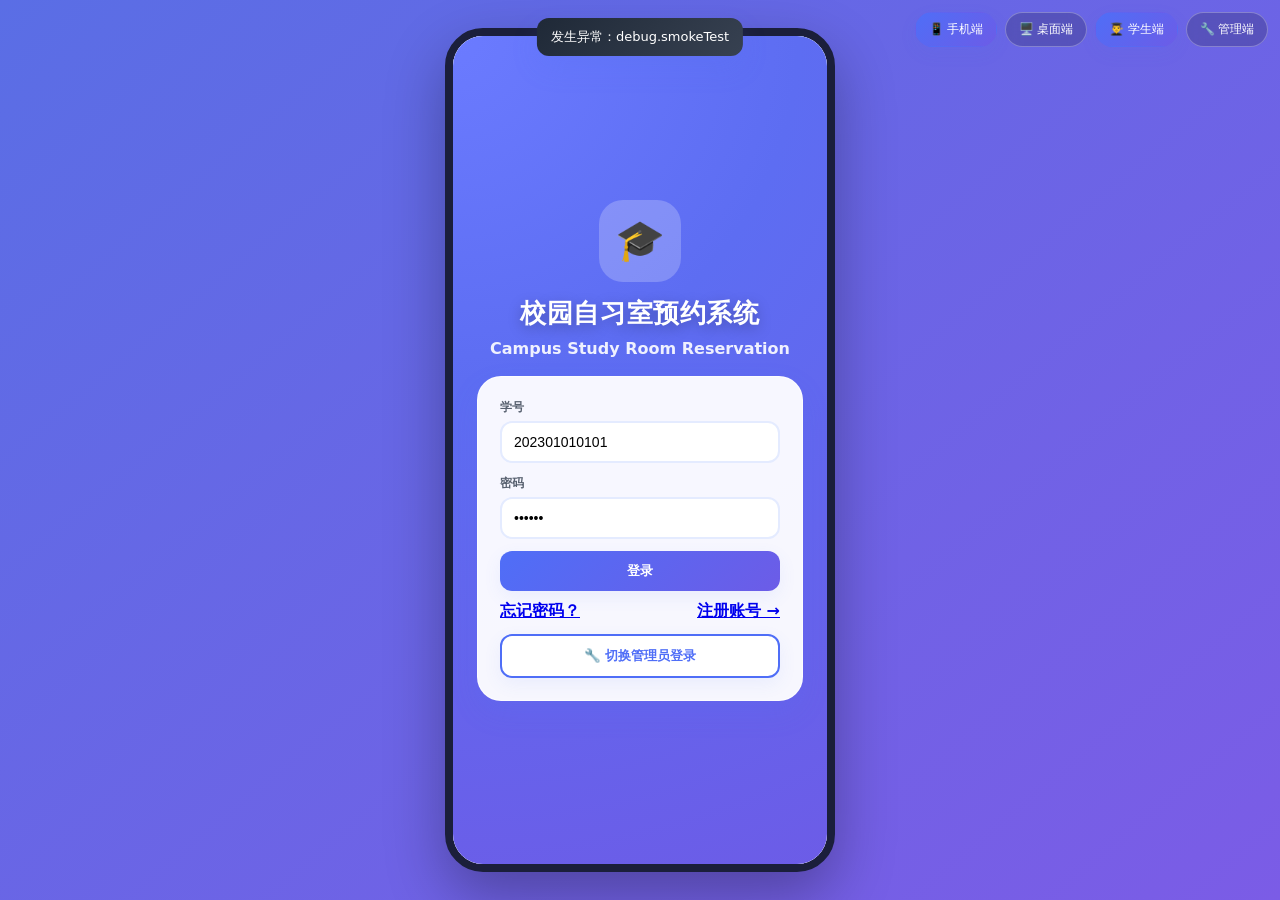
<file: docs/07-原型资源/原型设计.html>
<!DOCTYPE html>
<html lang="zh-CN">
<head>
<meta charset="UTF-8">
<meta name="viewport" content="width=device-width, initial-scale=1.0">
<title>校园自习室预约管理系统 - 重构版</title>
<style>
:root{
  --primary:#4f6ef7;--primary-2:#6b7bff;--secondary:#6c5ce7;--success:#00b894;--warning:#f0b429;--danger:#e17055;
  --bg:#f4f7ff;--bg-2:#ecf1ff;--card:#fff;--text:#1f2a37;--muted:#6b7280;--border:#e4ebff;
  --radius:16px;--radius-xl:24px;
  --shadow-1:0 6px 18px rgba(79,110,247,.08);
  --shadow-2:0 12px 28px rgba(79,110,247,.14)
}
*{box-sizing:border-box;margin:0;padding:0}
html,body{height:100%;overflow:hidden;font-family:system-ui,-apple-system,"Microsoft YaHei",sans-serif;background:var(--bg);color:var(--text)}
#toggle-controls{position:fixed;top:12px;right:12px;display:flex;gap:8px;z-index:9999}
.btn-chip{
  border:1px solid rgba(255,255,255,.28);border-radius:999px;padding:8px 13px;font-size:12px;color:#fff;
  background:rgba(0,0,0,.18);backdrop-filter:blur(8px);cursor:pointer;transition:.25s
}
.btn-chip.active{background:linear-gradient(135deg,var(--primary),var(--secondary));border-color:transparent;box-shadow:var(--shadow-1)}
#device-frame{height:100vh;display:flex;align-items:center;justify-content:center;transition:.3s}
#device-frame.mobile{background:linear-gradient(140deg,#5a6ee5,#7b5ce6)}
#device-frame.desktop{background:radial-gradient(circle at 10% 10%,#f7f9ff 0,#eef2ff 45%,#e8edff 100%)}
#app-container{position:relative;width:100%;height:100%;background:var(--bg);overflow:hidden}
#device-frame.mobile #app-container{
  width:390px;height:844px;border-radius:38px;border:8px solid #1b1f3b;
  box-shadow:0 24px 60px rgba(0,0,0,.3),inset 0 0 0 2px rgba(255,255,255,.06)
}
#device-frame.desktop #app-container{
  width:calc(100vw - 24px);max-width:none;height:calc(100vh - 24px);
  border-radius:16px;box-shadow:var(--shadow-2)
}
.app-root{position:absolute;inset:0}
.hidden{display:none!important}

.page{display:none;height:100%;overflow:auto;background:linear-gradient(180deg,var(--bg) 0,var(--bg-2) 100%)}
.page.active{display:block;animation:fadeIn .25s ease}
@keyframes fadeIn{from{opacity:.5;transform:translateY(6px)}to{opacity:1;transform:none}}
.page-header{
  position:sticky;top:0;z-index:20;display:flex;justify-content:space-between;align-items:center;padding:14px 16px;
  background:rgba(255,255,255,.86);backdrop-filter:blur(8px);border-bottom:1px solid var(--border)
}
.page-header h2{font-size:20px;letter-spacing:.2px}
.back{
  border:none;background:#f1f4ff;width:36px;height:36px;border-radius:12px;cursor:pointer;
  color:#334155;font-weight:700;transition:.2s
}
.back:hover{transform:translateY(-1px);box-shadow:var(--shadow-1)}
.student-content{padding:18px 16px 96px}
.card{
  background:var(--card);border-radius:var(--radius);box-shadow:var(--shadow-1);
  padding:14px;margin-bottom:12px;border:1px solid var(--border)
}
.section-title{font-size:16px;font-weight:800;margin:10px 0 12px;display:flex;align-items:center;gap:6px}
.input{
  width:100%;border:2px solid var(--border);border-radius:12px;padding:11px 12px;font-size:14px;outline:none;
  background:#fff;transition:.2s
}
.input:focus{border-color:var(--primary);box-shadow:0 0 0 4px rgba(79,110,247,.12)}
.btn{
  border:none;border-radius:12px;padding:11px 14px;cursor:pointer;font-weight:700;
  transition:.2s;box-shadow:var(--shadow-1)
}
.btn:hover{transform:translateY(-1px)}
.btn-primary{background:linear-gradient(135deg,var(--primary),var(--secondary));color:#fff}
.btn-danger{background:linear-gradient(135deg,var(--danger),#ff8f7d);color:#fff}
.btn-outline{background:#fff;border:2px solid var(--primary);color:var(--primary)}
.muted{color:var(--muted);font-size:12px}

#student-bottom-nav{
  position:absolute;left:0;right:0;bottom:0;background:rgba(255,255,255,.92);
  border-top:1px solid var(--border);display:none;z-index:40;backdrop-filter:blur(8px)
}
#student-bottom-nav.show{display:flex}
.tab{
  flex:1;border:none;background:transparent;padding:8px 4px 10px;color:#97a1b0;font-size:11px;
  cursor:pointer;transition:.2s
}
.tab .tab-ico{display:block;font-size:16px;line-height:1;margin-bottom:3px}
.tab.active{
  color:var(--primary);font-weight:800;position:relative
}
.tab.active::after{
  content:"";position:absolute;left:20%;right:20%;bottom:0;height:3px;border-radius:999px;
  background:linear-gradient(135deg,var(--primary),var(--secondary))
}

.login-page{
  height:100%;display:flex;flex-direction:column;justify-content:center;align-items:center;padding:24px;
  background:radial-gradient(circle at top left,#6b7bff 0,#5d6df2 38%,#6c5ce7 100%)
}
.login-card{
  width:min(360px,100%);background:rgba(255,255,255,.95);border-radius:var(--radius-xl);padding:22px;
  box-shadow:var(--shadow-2);border:1px solid rgba(255,255,255,.7)
}
.login-title{
  font-size:26px;color:#fff;font-weight:900;margin-bottom:20px;letter-spacing:.6px;
  text-shadow:0 4px 14px rgba(0,0,0,.25)
}
.field{margin-bottom:12px}
.field label{display:block;font-size:12px;color:#57606f;margin-bottom:5px;font-weight:700}

.notif-btn{
  position:relative;border:none;background:#eef3ff;width:38px;height:38px;border-radius:12px;
  font-size:18px;cursor:pointer;box-shadow:var(--shadow-1)
}
.notif-badge{
  position:absolute;top:-4px;right:-4px;min-width:16px;height:16px;border-radius:8px;background:var(--danger);
  color:#fff;font-size:10px;display:flex;align-items:center;justify-content:center;padding:0 4px
}
.hero-card{
  padding:18px;border-radius:20px;color:#fff;background:linear-gradient(135deg,#4f6ef7 0,#6c5ce7 60%,#7f6bff 100%);
  box-shadow:var(--shadow-2);margin-bottom:14px
}
.hero-title{font-size:30px;font-weight:900}
.hero-sub{opacity:.92;margin-top:2px}
.hero-banner{
  background:linear-gradient(135deg,#3b82f6,#2563eb);color:#fff;border-radius:14px;padding:14px;margin-bottom:12px
}
.hero-banner h4{font-size:14px;font-weight:800;margin-bottom:4px}
.announce-row{display:flex;gap:10px;overflow:auto;padding-bottom:2px}
.announce-card{
  min-width:180px;background:#fff;border-radius:14px;border-left:4px solid #4f6ef7;padding:10px 12px;
  border:1px solid var(--border);box-shadow:var(--shadow-1)
}
.announce-tag{font-size:11px;color:#4f6ef7;font-weight:800}
.today-grid{display:grid;grid-template-columns:70px 1fr;row-gap:6px;column-gap:8px;font-size:14px}
.today-grid .label{color:#6b7280}
.today-grid .value{font-weight:800;text-align:right}
.recommend-list{display:flex;flex-direction:column;gap:10px}
.recommend-item{
  display:flex;align-items:center;gap:10px;background:#fff;border:1px solid var(--border);border-radius:14px;padding:10px 12px;box-shadow:var(--shadow-1)
}
.recommend-icon{
  width:42px;height:42px;border-radius:12px;background:#eef2ff;display:flex;align-items:center;justify-content:center
}
.recommend-badge{
  margin-left:auto;background:#ecfdf5;color:#059669;font-size:12px;font-weight:800;padding:5px 10px;border-radius:999px
}
.ann-item{
  padding:12px;border-left:4px solid var(--primary);background:#f8faff;border-radius:12px;margin-bottom:8px;
  box-shadow:0 2px 8px rgba(79,110,247,.06)
}
.quick-grid{display:grid;grid-template-columns:repeat(2,minmax(0,1fr));gap:10px}
.quick-item{
  background:#fff;border:1px solid var(--border);border-radius:12px;padding:14px;
  display:flex;flex-direction:column;align-items:center;gap:8px;box-shadow:var(--shadow-1);cursor:pointer;transition:.2s
}
.quick-item:hover{transform:translateY(-2px);border-color:var(--primary)}
.quick-icon{
  width:42px;height:42px;border-radius:12px;display:flex;align-items:center;justify-content:center;
  font-size:20px;font-weight:700
}
.quick-label{font-size:13px;font-weight:700;color:#334155}
.inline-tabs{display:flex;gap:6px;background:#eef2ff;padding:4px;border-radius:12px;overflow:auto}
.inline-tab{
  border:none;padding:7px 12px;border-radius:9px;background:transparent;color:#64748b;
  font-size:12px;font-weight:700;white-space:nowrap;cursor:pointer
}
.inline-tab.active{background:#fff;color:var(--primary);box-shadow:var(--shadow-1)}
.time-slots{display:flex;gap:8px;flex-wrap:wrap}
.time-chip{
  border:1px solid var(--border);background:#fff;color:#475569;font-size:12px;font-weight:700;
  border-radius:999px;padding:7px 12px;cursor:pointer
}
.time-chip.active{background:#eff6ff;border-color:#bfdbfe;color:#1d4ed8}
.date-scroller{display:flex;gap:8px;overflow:auto;padding-bottom:2px}
.date-pill{
  min-width:72px;background:#fff;border:2px solid #edf1ff;border-radius:14px;padding:8px 6px;text-align:center;cursor:pointer
}
.date-pill.active{border-color:#4f6ef7;background:#eff4ff}
.date-pill .day{font-size:28px;font-weight:900;color:#1f2937;line-height:1}
.date-pill .meta{font-size:12px;color:#6b7280}
.time-grid{display:grid;grid-template-columns:1fr 1fr 30px 1fr 1fr;gap:8px;align-items:end}
.mini-label{font-size:12px;color:#64748b;font-weight:700}
.mini-select{width:100%;border:1px solid var(--border);background:#fff;border-radius:10px;padding:9px 10px;font-weight:700}
.seat-filters{display:flex;gap:8px;flex-wrap:wrap;margin-top:8px}
.filter-chip{
  border:1px solid #e5e7eb;background:#fff;border-radius:999px;padding:7px 12px;font-size:12px;font-weight:700;color:#64748b;cursor:pointer
}
.filter-chip.active{background:linear-gradient(135deg,#4f6ef7,#6c5ce7);color:#fff;border-color:transparent}
.seat.off{opacity:.35;filter:grayscale(1);cursor:not-allowed}
.legend-row{display:flex;gap:10px;flex-wrap:wrap;margin-top:8px}
.legend-item{display:flex;align-items:center;gap:5px;font-size:11px;color:#64748b}
.legend-dot{width:10px;height:10px;border-radius:3px}
.profile-menu{margin-top:10px;overflow:hidden;padding:0}
.profile-item{
  display:flex;align-items:center;gap:10px;padding:12px 14px;border-bottom:1px solid var(--border);
  background:#fff;cursor:pointer
}
.profile-item .pi-icon{
  width:30px;height:30px;border-radius:9px;display:flex;align-items:center;justify-content:center;
  background:#eef2ff;color:#3730a3;font-size:15px
}
.profile-head{display:flex;gap:12px;align-items:center}
.profile-avatar{
  width:78px;height:78px;border-radius:999px;background:linear-gradient(135deg,#4f6ef7,#6c5ce7);color:#fff;
  display:flex;align-items:center;justify-content:center;font-size:38px;font-weight:900
}
.profile-item:last-child{border-bottom:none}
.profile-arrow{margin-left:auto;color:#94a3b8}
.profile-group-title{font-size:13px;color:#a0a9b8;font-weight:800;margin:12px 2px 8px}

.room-row{display:flex;gap:8px}
.seat-grid{display:grid;grid-template-columns:repeat(6,1fr);gap:8px;margin-top:10px}
#seatGrid.seat-grid{display:block}
.seat-overview{background:#fff;border:1px solid var(--border);border-radius:14px;padding:12px;box-shadow:var(--shadow-1);margin-top:10px}
.seat-overview-head{display:flex;justify-content:space-between;align-items:center;margin-bottom:8px}
.seat-overview-map{display:grid;grid-template-columns:repeat(6,minmax(0,1fr));gap:6px}
.layout-preview{
  width:100%;height:180px;border:1px dashed #cbd5e1;border-radius:12px;background:#f8fafc;
  display:flex;align-items:center;justify-content:center;overflow:hidden
}
.layout-preview img{width:100%;height:100%;object-fit:contain;background:#fff}
.layout-placeholder{color:#64748b;font-size:13px;text-align:center;line-height:1.6;padding:0 12px}
.seat-mini{height:28px;border-radius:8px;display:flex;align-items:center;justify-content:center;font-size:10px;font-weight:800}
.seat-mini.free{background:#ddf7ef;color:#0c9f79}
.seat-mini.busy{background:#ffe6cc;color:#cd7d00}
.seat-mini.sel{background:linear-gradient(135deg,var(--primary),var(--secondary));color:#fff}
.seat-sections{margin-top:10px;display:flex;flex-direction:column;gap:10px}
.seat-section{background:#fff;border:1px solid var(--border);border-radius:14px;padding:10px;box-shadow:var(--shadow-1)}
.seat-section-title{font-weight:800;font-size:13px;margin-bottom:8px;color:#334155}
.seat-section-grid{display:grid;grid-template-columns:repeat(4,minmax(0,1fr));gap:8px}
.seat{
  height:46px;border-radius:10px;border:none;cursor:pointer;font-size:11px;font-weight:800;
  box-shadow:var(--shadow-1);transition:.2s
}
.seat:hover{transform:translateY(-1px)}
.seat.free{background:#ddf7ef;color:#0c9f79}
.seat.busy{background:#ffe6cc;color:#cd7d00;cursor:not-allowed}
.seat.sel{background:linear-gradient(135deg,var(--primary),var(--secondary));color:#fff}

.status{display:inline-block;padding:6px 14px;border-radius:16px;font-size:12px;font-weight:800}
.status.pending{background:#fff3db;color:#b47506}
.status.active{background:#dcf8ee;color:#0a9a73}
.status.away{background:#ffe3dc;color:#c5563d}
.status.ended{background:#e9edf5;color:#707b8a}
.timer{
  font-size:44px;font-weight:900;text-align:center;margin:12px 0;
  background:linear-gradient(135deg,var(--primary),var(--secondary));-webkit-background-clip:text;-webkit-text-fill-color:transparent
}

.notif-item{
  display:flex;gap:10px;padding:12px;border-radius:14px;background:var(--card);box-shadow:var(--shadow-1);
  margin-bottom:10px;cursor:pointer;border:1px solid var(--border)
}
.notif-icon{
  width:34px;height:34px;border-radius:10px;display:flex;align-items:center;justify-content:center;font-size:16px;
  background:#eef2ff;color:#4f46e5;flex-shrink:0
}
.dot{width:8px;height:8px;border-radius:50%;background:var(--primary);margin-top:6px}
.notif-item.read .dot{visibility:hidden}
.checkin-hint-card{background:#f8faff;border:1px solid var(--border);border-radius:12px;padding:10px;font-size:12px;color:#64748b}
.checkin-big-actions{display:flex;gap:12px;justify-content:center}
.checkin-info-card{background:#fff;border:1px solid var(--border);border-radius:14px;padding:12px;box-shadow:var(--shadow-1)}
.checkin-row{display:grid;grid-template-columns:78px 1fr;gap:6px;padding:6px 0;border-bottom:1px solid #f1f5f9}
.checkin-row:last-child{border-bottom:none}
.checkin-row .k{color:#6b7280}
.checkin-row .v{text-align:right;font-weight:800;color:#1f2937}
.round-action{
  width:110px;height:110px;border:none;border-radius:999px;display:flex;flex-direction:column;align-items:center;justify-content:center;
  gap:4px;font-weight:800;color:#fff;box-shadow:var(--shadow-2);cursor:pointer
}
.round-action.primary{background:linear-gradient(135deg,#2563eb,#4f46e5)}
.round-action.warning{background:linear-gradient(135deg,#f59e0b,#d97706)}
.round-action.danger{background:linear-gradient(135deg,#ef4444,#dc2626)}
.qr-btn{
  border:1px solid #e2e8f0;background:#fff;border-radius:12px;padding:10px 14px;font-weight:800;color:#334155;cursor:pointer
}
.qr-box{
  width:180px;height:180px;border-radius:14px;border:1px dashed #cbd5e1;background:#fff;display:flex;align-items:center;justify-content:center;margin:10px auto
}
.modal-mask{
  position:absolute;inset:0;background:rgba(15,23,42,.35);display:flex;align-items:center;justify-content:center;z-index:99998
}
.modal-card{
  width:min(520px,92vw);background:#fff;border-radius:18px;padding:18px;border:1px solid #e2e8f0;box-shadow:var(--shadow-2)
}
.register-card{width:min(560px,94vw);max-height:90vh;overflow:auto}
#device-frame.mobile .modal-mask{position:absolute;inset:0;padding:14px;align-items:center;justify-content:center;overflow:hidden;box-sizing:border-box}
#device-frame.mobile #registerModal .register-card{
  width:calc(100% - 8px);max-width:calc(100% - 8px);max-height:calc(100% - 8px);
  margin:4px auto;border-radius:14px;overflow:auto;box-sizing:border-box
}
#device-frame.mobile #registerModal.modal-mask{background:rgba(244,247,255,.98)}
.modal-title{font-size:20px;font-weight:900;margin-bottom:10px}
.summary-grid{display:grid;grid-template-columns:1fr 1fr;gap:8px}
.summary-row{padding:10px;border-bottom:1px solid #eef2ff}
.score-ring{
  width:220px;height:220px;border-radius:50%;
  background:conic-gradient(#4f6ef7 var(--p,84%), #e7ecff 0);
  display:flex;align-items:center;justify-content:center;margin:0 auto;
  position:relative;overflow:hidden;isolation:isolate
}
.score-ring::after{
  content:"";width:164px;height:164px;border-radius:50%;background:#fff;position:absolute
}
.score-core{position:relative;z-index:2;text-align:center}
.stats-three{display:grid;grid-template-columns:repeat(3,minmax(0,1fr));gap:8px}
.stats-three .card{padding:8px;text-align:center}
.period-tabs{display:flex;gap:8px;background:#fff;border:1px solid var(--border);border-radius:12px;padding:6px}
.period-tabs button{flex:1;border:none;background:transparent;border-radius:8px;padding:7px 0;font-weight:800;color:#64748b;cursor:pointer;font-size:13px}
.period-tabs button.active{background:linear-gradient(135deg,#4f6ef7,#6c5ce7);color:#fff}
.bars{display:flex;align-items:flex-end;gap:8px;height:140px;overflow-x:auto;padding-bottom:20px}
.bars .b{flex:1;border-radius:8px 8px 0 0;background:#4f6ef7;position:relative}
.bars .b span{position:absolute;top:-20px;left:50%;transform:translateX(-50%);font-size:11px;color:#334155;font-weight:700}
.bars .b i{position:absolute;bottom:-20px;left:50%;transform:translateX(-50%);font-style:normal;color:#94a3b8;font-size:11px}
.setting-item{display:flex;align-items:center;justify-content:space-between;padding:12px;border-bottom:1px solid #eef2ff}
.setting-item:last-child{border-bottom:none}
.switch{width:44px;height:24px;border-radius:999px;background:#e5e7eb;position:relative;cursor:pointer}
.switch::after{content:"";position:absolute;top:3px;left:3px;width:18px;height:18px;background:#fff;border-radius:50%;transition:.2s}
.switch.on{background:#4f6ef7}
.switch.on::after{left:23px}

.admin-wrap{height:100%;display:flex;flex-direction:column}
.admin-login{
  padding:30px;display:flex;height:100%;align-items:center;justify-content:center;
  background:radial-gradient(circle at top,#273c82 0,#1d2c65 45%,#17224f 100%)
}
.admin-card{
  width:min(400px,100%);background:#fff;border-radius:22px;padding:22px;box-shadow:var(--shadow-2)
}
.admin-main{padding:14px;height:100%;overflow:auto;background:linear-gradient(180deg,#f8faff 0,#edf2ff 100%)}
.admin-shell{display:grid;grid-template-columns:220px minmax(0,1fr);gap:12px;height:100%}
.admin-sidebar{
  background:linear-gradient(180deg,#0f1a44,#111d4f);border-radius:14px;color:#c7d2fe;padding:14px 10px
}
.admin-side-title{font-size:14px;font-weight:900;color:#fff;margin-bottom:12px;padding:0 8px}
.admin-side-item{
  padding:10px 10px;border-radius:10px;font-size:13px;font-weight:700;cursor:pointer;margin-bottom:6px
}
.admin-side-item.active{background:#1e3a8a;color:#fff;border-left:3px solid #60a5fa}
.admin-cards{display:grid;grid-template-columns:repeat(3,minmax(0,1fr));gap:10px}
.admin-top-tabs{display:flex;gap:8px;flex-wrap:wrap;margin-bottom:12px}
.admin-top-tabs button{
  border:none;border-radius:18px;padding:7px 12px;background:#eef1ff;color:#4d5b74;cursor:pointer;font-weight:700
}
.admin-top-tabs button.active{background:linear-gradient(135deg,var(--primary),var(--secondary));color:#fff;box-shadow:var(--shadow-1)}
.room-item{
  padding:12px;border-radius:14px;background:#fff;box-shadow:var(--shadow-1);margin-bottom:10px;border:1px solid var(--border);
  display:grid;grid-template-columns:minmax(0,1fr) 210px;gap:12px;align-items:center;min-height:132px
}
.room-head{display:flex;justify-content:space-between;align-items:flex-start}
.room-title-wrap{display:flex;align-items:center;gap:8px}
.room-icon{
  width:32px;height:32px;border-radius:9px;background:#eef2ff;color:#1d4ed8;
  display:flex;align-items:center;justify-content:center
}
.room-actions{display:flex;gap:8px;margin-top:8px}
.room-meta{display:grid;grid-template-columns:1fr 1fr;gap:6px;margin-top:8px;font-size:12px;color:#64748b}
.room-tags{display:flex;gap:6px;flex-wrap:wrap;margin-top:8px}
.room-tag{font-size:11px;padding:3px 8px;border-radius:999px;background:#eef2ff;color:#3b5bdb}
.room-side{display:flex;flex-direction:column;justify-content:space-between;height:100%}
.admin-table-wrap{overflow:auto;background:#fff;border-radius:14px;border:1px solid var(--border);box-shadow:var(--shadow-1)}
.admin-table{width:100%;border-collapse:collapse;font-size:13px}
.admin-table th,.admin-table td{padding:10px 12px;border-bottom:1px solid var(--border);text-align:left}
.admin-table th{color:#64748b;background:#f8faff;font-weight:700}
.status-dot{display:inline-block;width:8px;height:8px;border-radius:50%;margin-right:6px}
.stats-grid{display:grid;grid-template-columns:repeat(2,minmax(0,1fr));gap:10px;margin-bottom:12px}
.stat-card{
  background:#fff;border:1px solid var(--border);border-radius:14px;padding:12px;box-shadow:var(--shadow-1)
}
.stat-card .num{font-size:24px;font-weight:900;color:#334155}
.bar-chart{display:flex;align-items:flex-end;gap:6px;height:120px}
.bar-chart .bar{flex:1;background:linear-gradient(180deg,#93c5fd,#3b82f6);border-radius:8px 8px 0 0}
.admin-search{margin-bottom:10px}
.admin-search .input{height:38px}
.admin-content{min-width:0}
.admin-mobile-nav{display:none}
.admin-mobile-tab{
  border:none;border-radius:999px;padding:7px 12px;background:#eef2ff;color:#4d5b74;cursor:pointer;font-weight:700;white-space:nowrap
}
.admin-mobile-tab.active{background:linear-gradient(135deg,#4f6ef7,#6c5ce7);color:#fff}
.admin-dashboard-grid{display:grid;grid-template-columns:repeat(4,minmax(0,1fr));gap:10px;margin-bottom:12px}
.admin-table-wrap{width:100%}
.mini-badge{display:inline-block;padding:4px 8px;border-radius:999px;font-size:11px;font-weight:800}
.mini-badge.active{background:#dcfce7;color:#059669}
.mini-badge.pending{background:#fef3c7;color:#b45309}
.mini-badge.done{background:#dbeafe;color:#2563eb}
.mini-badge.cancel{background:#fee2e2;color:#b91c1c}
.admin-head-actions{display:flex;justify-content:space-between;align-items:center;gap:10px;margin-bottom:10px}
.admin-pager{display:flex;justify-content:center;gap:8px;margin-top:10px}
.admin-pager button{border:none;border-radius:6px;padding:4px 10px;background:#eef2ff;color:#334155;cursor:pointer;font-weight:700}
.admin-pager button.active{background:#4f6ef7;color:#fff}
.stats-tabs{display:grid;grid-template-columns:1fr 1fr 1fr;gap:8px;background:#fff;border:1px solid var(--border);border-radius:12px;padding:6px;margin-bottom:10px}
.stats-tabs button{border:none;background:transparent;border-radius:8px;padding:8px 10px;font-weight:800;color:#64748b;cursor:pointer}
.stats-tabs button.active{background:linear-gradient(135deg,#4f6ef7,#6c5ce7);color:#fff}
.pie-wrap{display:flex;align-items:center;justify-content:space-between;gap:16px;flex-wrap:wrap}
.pie-chart{width:140px;height:140px;border-radius:50%;background:conic-gradient(#4f6ef7 0 36%, #00b894 36% 58%, #6c5ce7 58% 78%, #f6c453 78% 100%)}
.pie-legend{display:flex;flex-wrap:wrap;gap:10px}
.pie-legend span{display:inline-flex;align-items:center;gap:5px;color:#475569;font-size:12px}
.pie-legend i{display:inline-block;width:10px;height:10px;border-radius:50%}
.seat-map-grid{display:grid;grid-template-columns:repeat(6,minmax(0,1fr));gap:6px;margin-top:8px}
.seat-map-grid span{border-radius:8px;padding:5px 0;text-align:center;font-size:11px;font-weight:700;background:#ddf7ef;color:#0f766e}
.seat-map-grid span.busy{background:#e2e8f0;color:#64748b}
.cell-config-grid{display:grid;grid-template-columns:repeat(2,minmax(0,1fr));gap:10px;margin-top:8px;max-height:320px;overflow:auto;padding-right:4px}
.cell-config-item{border:1px solid #dbe5ff;border-radius:10px;padding:8px;background:#f8fbff;min-width:0}
.cell-config-item .muted{font-size:11px}
.cell-toolbar{display:grid;grid-template-columns:1fr 1fr 1fr 1fr;gap:8px}
.cell-toolbar.compact-leading{
  grid-template-columns:.5fr .5fr;
}
.cell-toolbar.subtype-inline{
  grid-template-columns:.8fr .9fr 2.3fr;
  margin-top:8px;
}
.cell-toolbar.batch-one-line{
  grid-template-columns:.8fr .8fr .9fr 1fr 1.5fr;
}
.subtype-block{font-size:13px}
.cell-grid-btn{
  border:1px solid #dbe5ff;border-radius:8px;padding:8px 4px;text-align:center;cursor:pointer;font-size:11px;font-weight:800;
  background:#eefbf7;color:#0f766e
}
.cell-grid-btn.nonseat{background:#f3f4f6;color:#64748b}
.cell-grid-btn.power{background:#fff4e6;color:#9a5b00}
.cell-tags{display:flex;flex-wrap:wrap;gap:4px;justify-content:center;margin-top:4px}
.cell-tag{font-size:10px;line-height:1;padding:2px 5px;border-radius:999px;background:rgba(79,110,247,.15);color:#334155}

@media (max-width:1200px){
  .admin-shell{grid-template-columns:200px minmax(0,1fr)}
  .admin-dashboard-grid{grid-template-columns:repeat(2,minmax(0,1fr))}
  .room-item{grid-template-columns:minmax(0,1fr)}
}

#device-frame.mobile #admin-app .admin-main{padding:8px}
#device-frame.mobile #admin-app .admin-shell{display:block}
#device-frame.mobile #admin-app .admin-sidebar{display:none}
#device-frame.mobile #admin-app .admin-mobile-nav{
  display:flex;gap:8px;overflow-x:auto;padding:8px 2px 10px 2px;margin-bottom:8px;position:sticky;top:0;background:#edf2ff;z-index:4
}
#device-frame.mobile #admin-app .admin-dashboard-grid{grid-template-columns:repeat(2,minmax(0,1fr));gap:8px}
#device-frame.mobile #admin-app .room-row{display:block}
#device-frame.mobile #admin-app .room-row .field{margin-bottom:8px}
#device-frame.mobile #admin-app .room-item{grid-template-columns:minmax(0,1fr)!important}
#device-frame.mobile #admin-app .room-meta{grid-template-columns:repeat(3,minmax(0,1fr));gap:8px}
#device-frame.mobile #admin-app .room-side{flex-direction:row;align-items:center;height:auto;gap:8px}
#device-frame.mobile #admin-app .room-actions{margin-top:0}
#device-frame.mobile #admin-app .cell-toolbar{grid-template-columns:1fr}
#device-frame.mobile #admin-app .cell-toolbar.batch-one-line{grid-template-columns:1fr}
#device-frame.mobile #admin-app .admin-head-actions{align-items:flex-start;flex-direction:column}
#device-frame.mobile #admin-app .page-header h2{font-size:18px}
#device-frame.mobile #admin-app .admin-search .input{height:36px}
#device-frame.mobile #admin-app .admin-table-wrap{overflow-x:auto;-webkit-overflow-scrolling:touch}
#device-frame.mobile #admin-app .admin-table{min-width:760px}
#device-frame.mobile #admin-app .stats-tabs,
#device-frame.mobile #admin-app .period-tabs{display:flex;overflow-x:auto;white-space:nowrap}
#device-frame.mobile #admin-app .stats-tabs button,
#device-frame.mobile #admin-app .period-tabs button{flex:0 0 auto;padding:8px 12px}
#device-frame.mobile #admin-app .pie-wrap{justify-content:flex-start}
#device-frame.mobile #admin-app .seat-map-grid{grid-template-columns:repeat(3,minmax(0,1fr))}
#device-frame.mobile #admin-app .room-item{padding:10px}
#device-frame.mobile #admin-app .admin-search{position:sticky;top:44px;z-index:3;background:#edf2ff;padding-bottom:6px}
#device-frame.mobile #admin-app .admin-content{padding-bottom:10px}

@media (max-width:640px){
  #device-frame.mobile #admin-app .admin-dashboard-grid{grid-template-columns:1fr}
  #device-frame.mobile #admin-app .seat-map-grid{grid-template-columns:repeat(2,minmax(0,1fr))}
}

#device-frame.mobile #seatGrid .seat-overview-map{grid-template-columns:repeat(4,minmax(0,1fr))}
#device-frame.mobile #seatGrid .seat-section-grid{grid-template-columns:repeat(3,minmax(0,1fr))}

.toast-wrap{position:fixed;top:18px;left:50%;transform:translateX(-50%);z-index:99999}
.toast{
  background:linear-gradient(135deg,#1f2937,#374151);color:#fff;padding:10px 14px;border-radius:12px;
  font-size:13px;box-shadow:var(--shadow-2)
}
</style>
</head>
<body>
<div class="toast-wrap hidden" id="toastWrap"><div class="toast" id="toastText"></div></div>
<div id="checkoutModal" class="hidden modal-mask">
  <div class="modal-card">
    <div style="display:flex;justify-content:space-between;align-items:center">
      <div class="modal-title">🎉 签退成功</div>
      <button class="back" onclick="closeCheckoutModal()">✕</button>
    </div>
    <div style="text-align:center;font-size:44px;margin:6px 0">🎊</div>
    <div style="text-align:center;font-size:34px;font-weight:900;color:#1f2937">今日学习完成！</div>
    <div class="card" style="margin-top:12px">
      <div class="summary-row" style="display:flex;justify-content:space-between"><span>自习室</span><strong id="sumRoom"></strong></div>
      <div class="summary-row" style="display:flex;justify-content:space-between"><span>座位号</span><strong id="sumSeat"></strong></div>
      <div class="summary-row" style="display:flex;justify-content:space-between"><span>学习时长</span><strong id="sumDuration"></strong></div>
      <div class="summary-row" style="display:flex;justify-content:space-between"><span>信用积分</span><strong style="color:#00b894">+5 准时签退</strong></div>
    </div>
    <button class="btn btn-primary" style="width:120px;float:right" onclick="closeCheckoutModal()">完成</button>
  </div>
</div>
<div id="qrModal" class="hidden modal-mask">
  <div class="modal-card" style="max-width:320px">
    <div style="display:flex;justify-content:space-between;align-items:center">
      <div class="modal-title" style="font-size:18px">请向管理员出示二维码</div>
      <button class="back" onclick="closeQrModal()">✕</button>
    </div>
    <div class="qr-box">
      <img alt="签到二维码" style="width:160px;height:160px;border-radius:10px" src="data:image/svg+xml;utf8,<svg xmlns='http://www.w3.org/2000/svg' width='180' height='180'><rect width='180' height='180' fill='%23ffffff'/><rect x='10' y='10' width='52' height='52' fill='%23000000'/><rect x='118' y='10' width='52' height='52' fill='%23000000'/><rect x='10' y='118' width='52' height='52' fill='%23000000'/><rect x='78' y='78' width='24' height='24' fill='%23000000'/><text x='90' y='174' text-anchor='middle' font-size='12' fill='%2364748b'>签到二维码</text></svg>">
    </div>
    <div class="muted" style="text-align:center">二维码每分钟刷新，请勿截图保存。</div>
  </div>
</div>
<div id="registerModal" class="hidden modal-mask">
  <div class="modal-card register-card">
    <div style="display:flex;justify-content:space-between;align-items:center">
      <div class="modal-title" style="font-size:28px">📝 注册账号</div>
      <button class="back" onclick="closeRegisterModal()">✕</button>
    </div>
    <div class="field"><label>学号</label><input id="regId" class="input" placeholder="请输入12位学号"></div>
    <div class="field"><label>姓名</label><input id="regName" class="input" placeholder="请输入真实姓名"></div>
    <div class="field"><label>性别</label><select id="regGender" class="input"><option>男</option><option>女</option></select></div>
    <div class="field"><label>学院</label><input id="regCollege" class="input" value="计算机科学与技术学院"></div>
    <div class="field"><label>专业</label><input id="regMajor" class="input" placeholder="请输入专业名称"></div>
    <div class="field"><label>年级</label><select id="regGrade" class="input"><option>2026级</option><option>2025级</option><option>2024级</option></select></div>
    <div class="field"><label>手机号</label><input id="regPhone" class="input" placeholder="请输入11位手机号"></div>
    <div class="field"><label>邮箱</label><input id="regEmail" class="input" placeholder="请输入校园邮箱"></div>
    <div class="field"><label>身份材料上传</label><input id="regIdentityFile" class="input" type="file" accept=".jpg,.jpeg,.png,.pdf"></div>
    <div class="field"><label>密码</label><input id="regPwd" type="password" class="input" placeholder="6-20位，包含字母和数字"></div>
    <div class="field"><label>确认密码</label><input id="regPwd2" type="password" class="input" placeholder="请再次输入密码"></div>
    <button class="btn btn-primary" style="width:100%" onclick="submitRegister()">注册</button>
    <div class="muted" style="margin-top:8px">已有账号？<a href="javascript:void(0)" onclick="closeRegisterModal()">立即登录</a></div>
  </div>
</div>
<div id="genericModal" class="hidden modal-mask">
  <div class="modal-card" id="genericModalBody"></div>
</div>

<div id="toggle-controls">
  <button id="btnMobile" class="btn-chip active" onclick="switchDevice('mobile')">📱 手机端</button>
  <button id="btnDesktop" class="btn-chip" onclick="switchDevice('desktop')">🖥️ 桌面端</button>
  <button id="btnStudent" class="btn-chip active" onclick="switchRole('student')">👨‍🎓 学生端</button>
  <button id="btnAdmin" class="btn-chip" onclick="switchRole('admin')">🔧 管理端</button>
</div>

<div id="device-frame" class="mobile">
  <div id="app-container">
    <div id="student-app" class="app-root">
      <div id="page-login" class="page active">
        <div class="login-page">
          <div style="width:82px;height:82px;border-radius:24px;background:rgba(255,255,255,.22);display:flex;align-items:center;justify-content:center;font-size:40px;color:#fff;margin-bottom:14px">🎓</div>
          <div class="login-title">校园自习室预约系统</div>
          <div style="color:rgba(255,255,255,.9);font-weight:700;margin-top:-12px;margin-bottom:18px">Campus Study Room Reservation</div>
          <div class="login-card">
            <div class="field"><label>学号</label><input id="loginId" class="input" value="202301010101"></div>
            <div class="field"><label>密码</label><input id="loginPwd" type="password" class="input" value="123456"></div>
            <button class="btn btn-primary" style="width:100%" onclick="handleStudentLogin()">登录</button>
            <div style="display:flex;justify-content:space-between;margin-top:10px;font-weight:700">
              <a href="javascript:void(0)" onclick="App.util.toast('请联系管理员重置密码')">忘记密码？</a>
              <a href="javascript:void(0)" onclick="showRegisterModal()">注册账号 →</a>
            </div>
            <button class="btn btn-outline" style="width:100%;margin-top:12px" onclick="switchRole('admin')">🔧 切换管理员登录</button>
          </div>
        </div>
      </div>

      <div id="page-home" class="page">
        <div class="page-header"><h2>首页</h2><button class="notif-btn" onclick="openNotifications()">🔔<span id="notifBadge" class="notif-badge">0</span></button></div>
        <div class="student-content">
          <div class="hero-card"><div class="hero-title" id="welcomeText">你好，同学</div><p class="hero-sub" id="todayText"></p></div>
          <div class="section-title">📣 公告通知</div>
          <div id="announcementList"></div>
          <div class="section-title">📅 今日预约</div>
          <div id="todayReservation" class="card"></div>
          <div class="section-title">🏠 推荐自习室</div>
          <div id="homeQuickEntry"></div>
          <div id="homeBanner"></div>
        </div>
      </div>

      <div id="page-reservation" class="page">
        <div class="page-header"><button class="back" onclick="goBack('home')">←</button><h2>座位预约</h2><div></div></div>
        <div class="student-content">
          <div id="datePickerPanel"></div>
          <div class="section-title">📅 预约配置</div>
          <div class="card">
            <div class="field"><label>自习室</label><select id="roomSelect" class="input" onchange="renderSeats()"></select></div>
            <div class="field"><label>快捷时段</label>
              <div class="time-slots">
                <button class="time-chip" onclick="setQuickTime('08:00','10:00')">08:00-10:00</button>
                <button class="time-chip" onclick="setQuickTime('10:00','12:00')">10:00-12:00</button>
                <button class="time-chip" onclick="setQuickTime('14:00','16:00')">14:00-16:00</button>
                <button class="time-chip" onclick="setQuickTime('19:00','21:00')">19:00-21:00</button>
              </div>
            </div>
            <div class="room-row">
              <div class="field" style="flex:1"><label>开始</label><input id="startTime" class="input" value="09:00"></div>
              <div class="field" style="flex:1"><label>结束</label><input id="endTime" class="input" value="11:00"></div>
            </div>
            <div class="legend-row">
              <div class="legend-item"><span class="legend-dot" style="background:#ddf7ef"></span>可选</div>
              <div class="legend-item"><span class="legend-dot" style="background:#ffe6cc"></span>不可用</div>
              <div class="legend-item"><span class="legend-dot" style="background:#5f73fb"></span>已选</div>
            </div>
            <div class="seat-filters">
              <button class="filter-chip active" data-seat-filter="all" onclick="toggleSeatFilter('all')">全部</button>
              <button class="filter-chip" data-seat-filter="power" onclick="toggleSeatFilter('power')">⚡ 有电源</button>
              <button class="filter-chip" data-seat-filter="window" onclick="toggleSeatFilter('window')">🪟 靠窗</button>
              <button class="filter-chip" data-seat-filter="quiet" onclick="toggleSeatFilter('quiet')">🔇 静音区</button>
              <button class="filter-chip" data-seat-filter="hot" onclick="toggleSeatFilter('hot')">🔥 热门</button>
            </div>
          </div>
          <div class="seat-grid" id="seatGrid"></div>
        </div>
      </div>

      <div id="page-checkin" class="page">
        <div class="page-header"><button class="back" onclick="goBack('home')">←</button><h2>签到签退</h2><div></div></div>
        <div class="student-content">
          <div class="card" style="text-align:center">
            <span id="checkinStatus" class="status pending">待签到</span>
            <div class="timer" id="studyTimer">00:00:00</div>
            <div id="awayHint" class="muted"></div>
          </div>
          <div id="checkinInfoCard"></div>
          <div id="checkinActions" class="card"></div>
        </div>
      </div>

      <div id="page-notifications" class="page">
        <div class="page-header"><button class="back" onclick="goBack('home')">←</button><h2>消息通知</h2><button class="btn btn-outline" style="padding:6px 10px" onclick="markAllRead()">全部已读</button></div>
        <div class="student-content" id="notificationList"></div>
      </div>

      <div id="page-profile" class="page">
        <div class="page-header"><button class="back" onclick="goBack('home')">←</button><h2>我的</h2><div></div></div>
        <div class="student-content" id="profileContent"></div>
      </div>

      <div id="page-myres" class="page">
        <div class="page-header"><button class="back" onclick="goBack('profile')">←</button><h2>我的预约</h2><div></div></div>
        <div class="student-content" id="myReservationList"></div>
      </div>
      <div id="page-credit" class="page">
        <div class="page-header"><button class="back" onclick="goBack('profile')">←</button><h2>信用积分</h2><div></div></div>
        <div class="student-content" id="creditContent"></div>
      </div>
      <div id="page-stats" class="page">
        <div class="page-header"><button class="back" onclick="goBack('profile')">←</button><h2>学习统计</h2><div></div></div>
        <div class="student-content" id="statsContent"></div>
      </div>
      <div id="page-settings" class="page">
        <div class="page-header"><button class="back" onclick="goBack('profile')">←</button><h2>设置</h2><div></div></div>
        <div class="student-content" id="settingsContent"></div>
      </div>

      <div id="student-bottom-nav">
        <button class="tab active" data-tab="home" data-route="home" onclick="studentTab('home')"><span class="tab-ico">🏠</span>首页</button>
        <button class="tab" data-tab="reservation" data-route="reservation" onclick="studentTab('reservation')"><span class="tab-ico">🪑</span>预约</button>
        <button class="tab" data-tab="checkin" data-route="checkin" onclick="studentTab('checkin')"><span class="tab-ico">✅</span>签到</button>
        <button class="tab" data-tab="profile" data-route="profile" onclick="studentTab('profile')"><span class="tab-ico">👤</span>我的</button>
      </div>
    </div>

    <div id="admin-app" class="app-root hidden">
      <div id="page-admin-login" class="page active">
        <div class="admin-login">
          <div class="admin-card">
            <h2 style="margin-bottom:12px">管理员登录</h2>
            <div class="field"><label>账号</label><input id="adminId" class="input" value="admin"></div>
            <div class="field"><label>密码</label><input id="adminPwd" type="password" class="input" value="admin123"></div>
            <button class="btn btn-primary" style="width:100%" onclick="handleAdminLogin()">登录</button>
          </div>
        </div>
      </div>

      <div id="page-admin-home" class="page">
        <div class="admin-wrap">
          <div class="page-header"><h2>管理后台</h2><button class="btn btn-danger" style="padding:7px 10px" onclick="adminLogout()">退出</button></div>
          <div class="admin-main admin-shell">
            <aside class="admin-sidebar">
              <div class="admin-side-title">管理后台</div>
              <div id="a-dashboard" class="admin-side-item active" onclick="openAdminSection('dashboard')">📊 仪表盘</div>
              <div id="a-users" class="admin-side-item" onclick="openAdminSection('users')">👥 用户管理</div>
              <div id="a-rooms" class="admin-side-item" onclick="openAdminSection('rooms')">🏫 自习室管理</div>
              <div id="a-seats" class="admin-side-item" onclick="openAdminSection('seats')">💺 座位管理</div>
              <div id="a-reservations" class="admin-side-item" onclick="openAdminSection('reservations')">📅 预约管理</div>
              <div id="a-checkins" class="admin-side-item" onclick="openAdminSection('checkins')">📷 签到管理</div>
              <div id="a-announcements" class="admin-side-item" onclick="openAdminSection('announcements')">📢 公告管理</div>
              <div id="a-statistics" class="admin-side-item" onclick="openAdminSection('statistics')">📈 统计分析</div>
              <div id="a-settings" class="admin-side-item" onclick="openAdminSection('settings')">⚙️ 管理设置</div>
            </aside>
            <div class="admin-content">
              <div class="admin-mobile-nav">
                <button id="am-dashboard" class="admin-mobile-tab active" onclick="openAdminSection('dashboard')">仪表盘</button>
                <button id="am-users" class="admin-mobile-tab" onclick="openAdminSection('users')">用户</button>
                <button id="am-rooms" class="admin-mobile-tab" onclick="openAdminSection('rooms')">自习室</button>
                <button id="am-seats" class="admin-mobile-tab" onclick="openAdminSection('seats')">座位</button>
                <button id="am-reservations" class="admin-mobile-tab" onclick="openAdminSection('reservations')">预约</button>
                <button id="am-checkins" class="admin-mobile-tab" onclick="openAdminSection('checkins')">签到</button>
                <button id="am-announcements" class="admin-mobile-tab" onclick="openAdminSection('announcements')">公告</button>
                <button id="am-statistics" class="admin-mobile-tab" onclick="openAdminSection('statistics')">统计</button>
                <button id="am-settings" class="admin-mobile-tab" onclick="openAdminSection('settings')">设置</button>
              </div>
              <div class="admin-search"><input class="input" placeholder="搜索学号、姓名、公告..."></div>
              <div id="admin-dashboard"></div>
              <div id="admin-rooms" class="hidden"></div>
              <div id="admin-users" class="hidden"></div>
              <div id="admin-seats" class="hidden"></div>
              <div id="admin-reservations" class="hidden"></div>
              <div id="admin-checkins" class="hidden"></div>
              <div id="admin-announcements" class="hidden"></div>
              <div id="admin-statistics" class="hidden"></div>
              <div id="admin-settings" class="hidden"></div>
            </div>
          </div>
        </div>
      </div>
    </div>
  </div>
</div>

<script>
const DATA_POOL_KEY="study_room_data_pool_v1";
/* =========================================================
 * 模块说明：
 * state：运行状态（登录态、当前页、计时器）
 * data：业务数据（用户、预约、自习室、通知）
 * action：页面跳转与行为入口（统一守卫）
 * render：页面渲染（每个页面单独函数）
 * ========================================================= */
const App = {
  state:{
    device:"mobile",role:"student",studentLogged:false,adminLogged:false,
    studentPage:"login",studentHistory:[],adminSection:"dashboard",
    selectedRoom:0,selectedSeat:null,checkinState:"pending",studySec:0,awaySec:0,
    timers:{study:null,away:null},
    quickTime:"",
    seatFilter:"all",
    reservationDateOffset:0,
    pendingReservation:null,
    myResFilter:"all",
    statsPeriod:"day",
    settings:{reserveRemind:true,checkinRemind:true,announcePush:true,dnd:false},
    adminCurrentId:"",
    adminSeatBatchSubtype:"普通座位",
    adminSeatRoom:0,
    adminRoomFormVisible:false,
    adminUserPage:1,
    adminStatsTab:"usage",
    adminStatsPeriod:"day",
    editingCellIndex:-1,
    editingCellContext:"roomForm"
  },
  data:{
    user:{id:"202301010101",name:"张三",credit:280,college:"计算机学院",major:"软件工程",gender:"男",grade:"2026级",phone:"13152940518",email:"zhangsan@campus.edu.cn"},
    accounts:[
      {id:"202301010101",password:"123456",name:"张三"}
    ],
    managers:[
      {id:"m-super",name:"系统管理员",title:"平台管理员"},
      {id:"m-zhang",name:"张老师",title:"图书馆管理员"},
      {id:"m-li",name:"李老师",title:"图书馆管理员"},
      {id:"m-wang",name:"王老师",title:"教学楼管理员"},
      {id:"m-zhou",name:"周老师",title:"教学楼管理员"},
      {id:"m-liu",name:"刘老师",title:"图书馆管理员"}
    ],
    adminAccounts:[
      {id:"admin",password:"admin123",name:"系统管理员",role:"super",managerId:"m-super"},
      {id:"zhang_admin",password:"123456",name:"张老师",role:"normal",managerId:"m-zhang"},
      {id:"li_admin",password:"123456",name:"李老师",role:"normal",managerId:"m-li"},
      {id:"wang_admin",password:"123456",name:"王老师",role:"normal",managerId:"m-wang"},
      {id:"zhou_admin",password:"123456",name:"周老师",role:"normal",managerId:"m-zhou"},
      {id:"liu_admin",password:"123456",name:"刘老师",role:"normal",managerId:"m-liu"}
    ],
    rooms:[
      {id:0,name:"图书馆一楼A区",location:"图书馆1楼东侧",status:"正常",floor:"1楼",openTime:"07:00-22:30",manager:"张老师",seats:24,available:10,facilities:["空调","WiFi","饮水机","充电区"]},
      {id:1,name:"图书馆二楼B区",location:"图书馆2楼西侧",status:"正常",floor:"2楼",openTime:"07:00-22:30",manager:"李老师",seats:24,available:7,facilities:["空调","WiFi","打印区"]},
      {id:2,name:"教学楼C201",location:"教学楼C栋2楼",status:"维护中",floor:"2楼",openTime:"08:00-21:00",manager:"王老师",seats:18,available:5,facilities:["空调","WiFi","投影仪"]},
      {id:3,name:"教学楼D305",location:"教学楼D栋3楼",status:"正常",floor:"3楼",openTime:"08:00-21:00",manager:"周老师",seats:20,available:8,facilities:["空调","WiFi","台灯"]},
      {id:4,name:"图书馆三楼南区",location:"图书馆3楼南侧",status:"正常",floor:"3楼",openTime:"07:00-22:30",manager:"刘老师",seats:30,available:16,facilities:["空调","WiFi","安静区"]}
    ],
    announcements:[
      {id:1,title:"期末考试期间延长开放时间",date:"2026-04-22",type:"系统通知",pinned:true,content:"为配合期末复习，1月15日至1月25日期间，所有自习室开放时间延长至23:00。请各位同学合理安排学习时间，注意休息。",views:528},
      {id:2,title:"教学楼C201周末检修通知",date:"2026-04-21",type:"维护通知",pinned:false,content:"教学楼C201本周末进行设备维护，暂停开放。请同学们选择其他自习室。",views:412},
      {id:3,title:"五一假期预约开放安排",date:"2026-04-16",type:"活动通知",pinned:false,content:"五一期间预约系统正常开放，节假日开放时段为08:00-18:00。",views:680}
    ],
    notifications:[
      {id:1,title:"预约即将开始",text:"你预约的座位将在15分钟后开始",time:"10分钟前",icon:"📅",unread:true},
      {id:2,title:"系统公告更新",text:"请查看最新开放时间调整",time:"2小时前",icon:"📢",unread:true}
    ],
    creditHistory:[
      {date:"2026-04-20",title:"准时签到",desc:"签到奖励",delta:+5},
      {date:"2026-04-19",title:"准时签退",desc:"签退奖励",delta:+5},
      {date:"2026-04-18",title:"准时签到",desc:"签到奖励",delta:+5}
    ],
    stats:{
      day:{labels:["6时","8时","10时","12时","14时","16时","18时","20时","22时"],values:[0,1.5,2.5,0.5,1.8,2.2,1,1.5,0],total:"6.5",avg:"3.2",days:"22"},
      week:{labels:["周一","周二","周三","周四","周五","周六","周日"],values:[5,6,4,7,6,3,2],total:"33",avg:"4.7",days:"7"},
      month:{labels:["第1周","第2周","第3周","第4周"],values:[26,31,29,34],total:"120",avg:"4.0",days:"30"}
    },
    adminStats:{
      day:{labels:["6时","8时","10时","12时","14时","16时","18时","20时"],values:[12,38,52,45,57,43,36,24],total:"86",avg:"10.8",days:"1"},
      week:{labels:["周一","周二","周三","周四","周五","周六","周日"],values:[210,248,232,264,251,198,176],total:"1579",avg:"225.6",days:"7"},
      month:{labels:["第1周","第2周","第3周","第4周"],values:[820,906,874,958],total:"3558",avg:"889.5",days:"30"}
    },
    reservations:[
      {id:101,room:"图书馆一楼A区",seat:"A-12",date:"2026-04-27",time:"09:00-11:00",status:"pending"},
      {id:102,room:"图书馆二楼B区",seat:"B-03",date:"2026-04-26",time:"14:00-16:00",status:"done"}
    ],
    users:[
      {id:"202301010101",name:"张三",status:"正常",credit:280,college:"计算机学院"},
      {id:"202301010102",name:"李四",status:"正常",credit:295,college:"软件学院"},
      {id:"202301010103",name:"王五",status:"正常",credit:150,college:"管理学院"},
      {id:"202301010104",name:"赵六",status:"禁用",credit:260,college:"外国语学院"},
      {id:"202301010105",name:"钱七",status:"正常",credit:300,college:"数学学院"}
    ],
    adminReservations:[
      {id:"R2026042001",sid:"202301010101",name:"张三",room:"图书馆一楼A区",seat:"A-12",date:"2026-04-20",time:"09:00-11:00",status:"使用中"},
      {id:"R2026042002",sid:"202301010102",name:"李四",room:"图书馆二楼B区",seat:"B-05",date:"2026-04-20",time:"14:00-16:00",status:"待使用"},
      {id:"R2026041901",sid:"202301010103",name:"王五",room:"教学楼C201",seat:"C-08",date:"2026-04-19",time:"10:00-12:00",status:"已完成"}
    ],
    roomForm:{
      editIndex:-1,name:"",location:"",status:"正常",floor:"",openTime:"07:00-22:30",managerId:"",
      rows:4,cols:6,seats:20,cellType:"座位类:普通座位",facilities:"空调,WiFi",seatMap:[],customTypes:[],
      batchScope:"row",batchIndex:"1",batchType:"座位类:普通座位",newTypeClass:"座位类",newTypeName:"",
      layoutImage:""
    }
  },
  util:{
    qs:(s)=>document.querySelector(s),
    qsa:(s)=>Array.from(document.querySelectorAll(s)),
    mustQS(s,label){
      const el=document.querySelector(s);
      if(!el) throw new Error(`缺少必要节点：${label||s}`);
      return el;
    },
    fmtSec(sec){const h=Math.floor(sec/3600),m=Math.floor((sec%3600)/60),s=sec%60;return [h,m,s].map(v=>String(v).padStart(2,"0")).join(":")},
    toast(msg){
      const wrap=this.qs("#toastWrap"), text=this.qs("#toastText");
      if(!wrap||!text){ console.warn("[App.toast] 未找到 toast 节点",msg); return; }
      text.textContent=msg;
      wrap.classList.remove("hidden");
      setTimeout(()=>wrap.classList.add("hidden"),1800);
    }
  },
  debug:{
    enabled:true,
    maxLogs:300,
    logs:[],
    handlersBound:false,
    checkpoint(name,payload={}){
      if(!this.enabled) return;
      const item={time:new Date().toISOString(),name,payload};
      this.logs.push(item);
      if(this.logs.length>this.maxLogs) this.logs.shift();
      console.info(`[CHECKPOINT] ${name}`,payload);
    },
    captureError(error,context,payload={}){
      const message=error&&error.message?error.message:String(error);
      const detail={context,message,payload,stack:error&&error.stack?error.stack:""};
      this.checkpoint("error",detail);
      console.error(`[ERROR] ${context}`,error);
      App.util.toast(`发生异常：${context}`);
      return null;
    },
    run(context,handler,options={}){
      const payload=options.payload||{};
      this.checkpoint(`${context}:start`,payload);
      try{
        const result=handler();
        this.checkpoint(`${context}:ok`,payload);
        if(options.persist!==false){
          saveDataPool();
        }
        return result;
      }catch(error){
        return this.captureError(error,context,payload);
      }
    },
    assert(condition,message,payload={}){
      if(condition) return;
      const err=new Error(message);
      err.payload=payload;
      throw err;
    },
    validateDom(){
      const required=[
        "#device-frame","#student-app","#admin-app","#student-bottom-nav",
        "#toastWrap","#toastText","#notificationList","#seatGrid"
      ];
      const missing=required.filter(s=>!document.querySelector(s));
      this.assert(missing.length===0,"DOM 结构校验失败：存在缺失节点",{missing});
      this.checkpoint("validateDom:ok",{count:required.length});
    },
    validateData(){
      this.assert(Array.isArray(App.data.rooms),"rooms 数据必须为数组");
      this.assert(Array.isArray(App.data.managers),"managers 数据必须为数组");
      this.assert(Array.isArray(App.data.adminAccounts),"adminAccounts 数据必须为数组");
      this.assert(Array.isArray(App.data.notifications),"notifications 数据必须为数组");
      this.assert(Array.isArray(App.data.reservations),"reservations 数据必须为数组");
      this.assert(Array.isArray(App.data.accounts),"accounts 数据必须为数组");
      this.assert(Array.isArray(App.data.users),"users 数据必须为数组");
      const managerIds=App.data.managers.map(m=>m.id);
      this.assert(new Set(managerIds).size===managerIds.length,"负责人 ID 存在重复",{managerIds});
      App.data.rooms.forEach((room,index)=>{
        this.assert(typeof room.name==="string"&&room.name.trim().length>0,"自习室名称不能为空",{index});
        this.assert(Number.isInteger(room.seats)&&room.seats>0,"自习室座位数必须为正整数",{index,seats:room.seats});
        this.assert(Number.isInteger(room.available)&&room.available>=0&&room.available<=room.seats,"可用座位数非法",{index,available:room.available,seats:room.seats});
        this.assert(typeof room.managerId==="string"&&room.managerId.trim().length>0,"自习室负责人 ID 缺失",{index,room:room.name});
        this.assert(managerIds.includes(room.managerId),"自习室负责人 ID 非法",{index,room:room.name,managerId:room.managerId});
        if(room.layoutImage){
          this.assert(typeof room.layoutImage==="string","自习室布局图字段类型非法",{index});
        }
      });
      App.data.adminAccounts.forEach((admin,index)=>{
        this.assert(typeof admin.id==="string"&&admin.id.trim().length>0,"管理员账号 ID 不能为空",{index});
        this.assert(typeof admin.password==="string"&&admin.password.length>=6,"管理员密码长度非法",{index});
        this.assert(["super","normal"].includes(admin.role),"管理员角色非法",{index,role:admin.role});
        this.assert(typeof admin.managerId==="string"&&admin.managerId.trim().length>0,"管理员负责人 ID 缺失",{index,admin:admin.id});
        this.assert(managerIds.includes(admin.managerId),"管理员负责人 ID 非法",{index,admin:admin.id,managerId:admin.managerId});
      });
      App.data.accounts.forEach((acc,index)=>{
        this.assert(typeof acc.id==="string"&&acc.id.trim().length>0,"账号学号不能为空",{index});
        this.assert(typeof acc.password==="string"&&acc.password.length>=6,"账号密码长度非法",{index});
      });
      const ids=App.data.accounts.map(a=>a.id);
      this.assert(new Set(ids).size===ids.length,"账号学号存在重复",{ids});
      App.data.reservations.forEach((res,index)=>{
        this.assert(typeof res.sid==="string"&&res.sid.trim().length>0,"预约记录缺少学号",{index,id:res.id});
        const room=getRoomById(res.roomId)||App.data.rooms.find(r=>r.name===res.room);
        this.assert(!!room,"预约记录中的自习室不存在",{index,roomId:res.roomId,room:res.room});
      });
      this.checkpoint("validateData:ok",{rooms:App.data.rooms.length});
    },
    validateState(){
      const validPages=["login","home","reservation","checkin","notifications","profile","myres","credit","stats","settings"];
      const validCheckin=["pending","active","away","ended"];
      const validModalContext=["roomForm","adminSeat"];
      this.assert(validPages.includes(App.state.studentPage),"studentPage 状态非法",{page:App.state.studentPage});
      this.assert(validCheckin.includes(App.state.checkinState),"checkinState 状态非法",{state:App.state.checkinState});
      this.assert(Number.isInteger(App.state.selectedRoom)&&App.state.selectedRoom>=0,"selectedRoom 状态非法",{selectedRoom:App.state.selectedRoom});
      this.assert(Number.isInteger(App.state.reservationDateOffset)&&App.state.reservationDateOffset>=0&&App.state.reservationDateOffset<=6,"reservationDateOffset 状态非法",{offset:App.state.reservationDateOffset});
      this.assert(validModalContext.includes(App.state.editingCellContext),"editingCellContext 状态非法",{context:App.state.editingCellContext});
      if(App.state.adminLogged){
        this.assert(!!getCurrentAdminAccount(),"管理员已登录但账号上下文缺失",{adminCurrentId:App.state.adminCurrentId});
      }
      this.checkpoint("validateState:ok",{studentPage:App.state.studentPage,checkinState:App.state.checkinState});
    },
    validateHandlers(){
      const handlers=[
        "switchDevice","switchRole","handleStudentLogin","studentLogout","studentTab","openPage","goBack",
        "openNotifications","readNotification","markAllRead","renderSeats","setReservationDate","toggleSeatFilter","reserveSeat","confirmReserveSeat","cancelReserveConfirm",
        "doCheckin","doAway","doReturn","doCheckout","cancelReservation",
        "handleAdminLogin","adminLogout","openAdminSection","openRoomEditor","saveRoom","deleteRoom","setQuickTime","setMyResFilter",
        "closeCheckoutModal","showQrCheckin","closeQrModal","showRegisterModal","closeRegisterModal","submitRegister",
        "openPersonalInfo","openChangePassword","submitPasswordChange","openAbout","closeGenericModal","setStatsPeriod","toggleSetting",
        "openAdminUserDetail","toggleAdminSeatState","setAdminSeatRoom","toggleRoomForm","exportAdminReport","openAdminSeatCellTypeModal","saveAdminSeatCellTypeModal",
        "setAdminUserPage","toggleAdminUserStatus","openAnnouncementEditor","saveAnnouncement","deleteAnnouncement","setAdminStatsTab","setAdminStatsPeriod",
        "openRepairModal","submitRepair","openFeedbackModal","submitFeedback","mockScanStudentQr","updateRoomGridSize","setRoomDefaultCategory","setRoomDefaultSubtype","setBatchCategory","addCustomCellType","setRoomCellType","applyBatchCellType","openRoomCellTypeModal","saveRoomCellTypeModal",
        "renderAdminSeatSubtypeChooser","renderRoomCellSubtypeChooser","applyAdminSeatBatch",
        "openRoomBatchSubtypeModal","saveRoomBatchSubtypeModal","openAdminSeatBatchSubtypeModal","saveAdminSeatBatchSubtypeModal",
        "setRoomLayoutImage","clearRoomLayoutImage"
      ];
      const missing=handlers.filter(name=>typeof window[name]!=="function");
      this.assert(missing.length===0,"全局处理函数缺失",{missing});
      this.checkpoint("validateHandlers:ok",{count:handlers.length});
    },
    validateUiPaths(){
      const validStudentPages=["home","reservation","checkin","notifications","profile","myres","credit","stats","settings","login"];
      const routeEls=Array.from(document.querySelectorAll("[data-route]"));
      const invalidRoutes=routeEls
        .map(el=>el.getAttribute("data-route"))
        .filter(route=>!validStudentPages.includes(route));
      this.assert(invalidRoutes.length===0,"UI 路由标记存在非法页面",{invalidRoutes});
      const onclickEls=Array.from(document.querySelectorAll("[onclick]"));
      const missingOnclick=onclickEls.map(el=>{
        const expr=(el.getAttribute("onclick")||"").trim();
        const fn=expr.split("(")[0].trim();
        return {expr,fn};
      }).filter(x=>!x.fn||typeof window[x.fn]!=="function");
      this.assert(missingOnclick.length===0,"UI 点击路径存在未定义函数",{missingOnclick});
      this.checkpoint("validateUiPaths:ok",{routeCount:routeEls.length,onclickCount:onclickEls.length});
    },
    smokeTest(){
      return this.run("debug.smokeTest",()=>{
        this.validateDom();
        this.validateData();
        this.validateState();
        this.validateHandlers();
        this.validateUiPaths();
        return {ok:true,logSize:this.logs.length};
      });
    },
    bindGlobalHandlers(){
      if(this.handlersBound) return;
      window.addEventListener("error",(event)=>{
        this.captureError(event.error||new Error(event.message||"未知脚本错误"),"window.error",{source:event.filename,line:event.lineno,col:event.colno});
      });
      window.addEventListener("unhandledrejection",(event)=>{
        this.captureError(event.reason||new Error("Promise 未处理拒绝"),"window.unhandledrejection");
      });
      this.handlersBound=true;
      this.checkpoint("debug.handlersBound");
    }
  },
  guard:{
    student(){ if(!App.state.studentLogged){ App.action.openPage("login",true); return false; } return true; },
    admin(){ if(!App.state.adminLogged){ App.action.showAdminPage("login"); return false; } return true; }
  },
  resolveTab(page){
    const map={home:"home",reservation:"reservation",checkin:"checkin",profile:"profile",myres:"profile",credit:"profile",stats:"profile",settings:"profile",notifications:"home"};
    return map[page]||"home";
  },
  render:{
    toggleButtons(){
      App.util.qs("#btnMobile").style.display="inline-flex";
      App.util.qs("#btnMobile").classList.toggle("active",App.state.device==="mobile");
      App.util.qs("#btnDesktop").classList.toggle("active",App.state.device==="desktop");
      App.util.qs("#btnStudent").classList.toggle("active",App.state.role==="student");
      App.util.qs("#btnAdmin").classList.toggle("active",App.state.role==="admin");
    },
    roleRoot(){
      App.util.qs("#student-app").classList.toggle("hidden",App.state.role!=="student");
      App.util.qs("#admin-app").classList.toggle("hidden",App.state.role!=="admin");
      if(App.state.role==="student") App.action.openPage(App.state.studentLogged?App.state.studentPage:"login",true);
      if(App.state.role==="admin") App.action.showAdminPage(App.state.adminLogged?"home":"login");
    },
    studentBottom(){
      const show=App.state.studentLogged&&App.state.studentPage!=="login";
      App.util.qs("#student-bottom-nav").classList.toggle("show",show);
      App.util.qsa("#student-bottom-nav .tab").forEach(tab=>tab.classList.toggle("active",tab.dataset.tab===App.resolveTab(App.state.studentPage)));
    },
    home(){
      refreshRoomAvailability();
      const now=new Date();
      App.util.qs("#welcomeText").textContent=`你好，${App.data.user.name}`;
      App.util.qs("#todayText").textContent=`${now.getMonth()+1}月${now.getDate()}日`;
      App.util.qs("#homeBanner").innerHTML=`
        <div class="hero-banner" style="margin-top:12px">
          <h4>💡 学习小贴士</h4>
          <div style="font-size:12px;opacity:.92;line-height:1.7">番茄工作法：每学习 25 分钟休息 5 分钟，建议预约 2-3 小时提高效率。</div>
        </div>
      `;
      App.util.qs("#announcementList").innerHTML=`<div class="announce-row">`+App.data.announcements.map(a=>`
        <div class="announce-card">
          <div class="announce-tag">📌 系统通知</div>
          <div style="font-weight:800;margin-top:4px">${a.title}</div>
          <div class="muted" style="margin-top:4px">${a.date}</div>
        </div>
      `).join("")+`</div>`;
      const today=getCurrentActiveReservation();
      App.util.qs("#todayReservation").innerHTML=today?`
        <div style="display:flex;justify-content:space-between;align-items:center;margin-bottom:8px">
          <div style="font-weight:800;color:#0d9488">📌 今日预约</div>
          <span class="status ${today.status==="active"?"active":"pending"}">${today.status==="active"?"使用中":"待签到"}</span>
        </div>
        <div class="today-grid">
          <div class="label">自习室</div><div class="value">${today.room}</div>
          <div class="label">座位</div><div class="value">${today.seat}</div>
          <div class="label">时段</div><div class="value">${today.time}</div>
        </div>
      `:`<div class="muted">今日暂无预约，可前往预约页选择座位。</div>`;
      App.util.qs("#homeQuickEntry").innerHTML=`<div class="recommend-list">`+App.data.rooms.map(r=>`
      <div class="recommend-item">
        <div class="recommend-icon">🏫</div>
        <div><div style="font-weight:800">${r.name}</div><div class="muted">${r.location} · 普通</div></div>
        <div class="recommend-badge">余${r.available}座</div>
      </div>`).join("")+`</div>`;
      App.render.notifBadge();
    },
    notifBadge(){
      const count=App.data.notifications.filter(n=>n.unread).length;
      const badge=App.util.qs("#notifBadge");
      badge.textContent=count;
      badge.style.display=count>0?"flex":"none";
    },
    notifications(){
      App.util.qs("#notificationList").innerHTML=App.data.notifications.map(n=>`
        <div class="notif-item ${n.unread?"":"read"}" onclick="readNotification(${n.id})">
          <div class="notif-icon">${n.icon||"🔔"}</div>
          <div style="flex:1">
            <div style="font-weight:800;display:flex;justify-content:space-between">
              <span>${n.unread?`<span class="dot" style="display:inline-block;margin:0 6px 0 0"></span>`:""}${n.title}</span>
              <span class="muted">${n.time||""}</span>
            </div>
            <div class="muted" style="margin-top:4px;line-height:1.6">${n.text}</div>
          </div>
        </div>
      `).join("");
      App.render.notifBadge();
    },
    reservation(){
      refreshRoomAvailability();
      App.util.qs("#roomSelect").innerHTML=App.data.rooms.map((r,i)=>`<option value="${i}">${r.name}（余${r.available}）</option>`).join("");
      App.util.qs("#roomSelect").value=String(App.state.selectedRoom);
      const weekNames=["日","一","二","三","四","五","六"];
      const today=new Date();
      const datePills=Array.from({length:7}).map((_,offset)=>{
        const d=new Date(today);
        d.setDate(today.getDate()+offset);
        const label=offset===0?"今天":`周${weekNames[d.getDay()]}`;
        return `<div class="date-pill ${offset===App.state.reservationDateOffset?"active":""}" onclick="setReservationDate(${offset})"><div class="meta">${label}</div><div class="day">${String(d.getDate()).padStart(2,"0")}</div><div class="meta">${d.getMonth()+1}月</div></div>`;
      }).join("");
      App.util.qs("#datePickerPanel").innerHTML=`
        <div class="section-title">🗓️ 选择日期</div>
        <div class="date-scroller">${datePills}</div>
        <div class="section-title" style="margin-top:10px">🕐 选择时段</div>
        <div class="card">
          <div class="time-grid">
            <div><div class="mini-label">开始-时</div><select class="mini-select"><option>09</option></select></div>
            <div><div class="mini-label">开始-分</div><select class="mini-select"><option>00</option></select></div>
            <div style="text-align:center;color:#94a3b8;font-size:20px">→</div>
            <div><div class="mini-label">结束-时</div><select class="mini-select"><option>11</option></select></div>
            <div><div class="mini-label">结束-分</div><select class="mini-select"><option>00</option></select></div>
          </div>
        </div>
      `;
      App.util.qsa(".filter-chip").forEach(chip=>{
        chip.classList.toggle("active",chip.getAttribute("data-seat-filter")===App.state.seatFilter);
      });
      App.render.seats();
    },
    seats(){
      const room=App.data.rooms[App.state.selectedRoom];
      const cols=Math.max(1,parseInt(room.cols,10)||6);
      const total=Math.max(1,parseInt(room.seats,10)||cols*4);
      const seatMap=Array.isArray(room.seatMap)?room.seatMap:[];
      const busySeatSet=new Set(
        App.data.reservations
          .filter(r=>["pending","active","away"].includes(r.status)&&String(r.roomId)===String(room.id))
          .map(r=>r.seat)
      );
      const seatModels=Array.from({length:total}).map((_,i)=>{
        const row=String.fromCharCode(65+Math.floor(i/cols));
        const num=`${row}-${String(i+1).padStart(2,"0")}`;
        const cellType=seatMap[i]||room.cellType||"座位类:普通座位";
        const parsed=parseCellTypeValue(cellType);
        const names=parsed.names;
        const isSeatCell=parsed.category==="座位类";
        const attrs={
          power:names.includes("电源"),
          window:names.includes("靠窗"),
          quiet:names.includes("静音"),
          hot:names.includes("热门")
        };
        const match=App.state.seatFilter==="all"||attrs[App.state.seatFilter];
        const isBusy=isSeatCell&&busySeatSet.has(num);
        const isSel=App.state.selectedSeat===i;
        let section="标准区";
        if(!isSeatCell) section="非座位区";
        else if(attrs.quiet&&attrs.power) section="静音区-电源位";
        else if(attrs.quiet) section="静音区";
        else if(attrs.power||attrs.window) section="精品区";
        else if(attrs.hot) section="热门区";
        const stateClass=isBusy?"busy":(isSel?"sel":"free");
        return {i,num,attrs,match,isBusy,isSel,section,stateClass,isSeatCell,typeNames:names};
      });
      const sectionOrder=["精品区","热门区","静音区","静音区-电源位","标准区","非座位区"];
      const sections=sectionOrder.map(name=>({
        name,
        seats:seatModels.filter(x=>x.section===name)
      })).filter(x=>x.seats.length>0);
      App.util.qs("#seatGrid").innerHTML=`
        <div class="seat-overview">
          <div class="seat-overview-head">
            <div style="font-weight:800">🗺️ 座位分布图</div>
            <div class="muted">${room.name}</div>
          </div>
          <div class="layout-preview">
            ${room.layoutImage
              ? `<img src="${room.layoutImage}" alt="自习室布局图">`
              : `<div class="layout-placeholder">暂无布局图片<br>请在管理端-自习室管理上传布局大图</div>`
            }
          </div>
        </div>
        <div class="seat-sections">
          ${sections.map(sec=>`
            <div class="seat-section">
              <div class="seat-section-title">${sec.name}（可预约 ${sec.seats.filter(x=>x.isSeatCell&&!x.isBusy).length}）</div>
              <div class="seat-section-grid">
                ${sec.seats.map(s=>{
                  const klass=`${s.stateClass} ${s.match?"":"off"}`;
                  const click=s.isBusy||!s.match||!s.isSeatCell?"":"onclick='reserveSeat("+s.i+")'";
                  return `<button class="seat ${klass}" ${click}>${s.num}${s.isSeatCell?"":"*"}<\/button>`;
                }).join("")}
              </div>
            </div>
          `).join("")}
        </div>
      `;
    },
    checkin(){
      const s=App.state.checkinState;
      const status=App.util.qs("#checkinStatus");
      status.className=`status ${s}`;
      status.textContent={pending:"待签到",active:"使用中",away:"暂离中",ended:"已结束"}[s];
      App.util.qs("#studyTimer").textContent=App.util.fmtSec(App.state.studySec);
      App.util.qs("#awayHint").textContent=s==="away"?`暂离倒计时：${App.util.fmtSec(App.state.awaySec)}`:"";
      const activeRes=getCurrentActiveReservation();
      App.util.qs("#checkinInfoCard").innerHTML=activeRes?`
        <div class="checkin-info-card">
          <div class="checkin-row"><div class="k">自习室</div><div class="v">${activeRes.room}</div></div>
          <div class="checkin-row"><div class="k">座位号</div><div class="v">${activeRes.seat}</div></div>
          <div class="checkin-row"><div class="k">预约时段</div><div class="v">${activeRes.time}</div></div>
          <div class="checkin-row"><div class="k">预约日期</div><div class="v">${activeRes.date||"-"}</div></div>
        </div>
      `:"";
      let actions="";
      if(s==="pending") actions=`
        <div class="checkin-big-actions">
          <button class="round-action primary" onclick="showQrCheckin()"><span style="font-size:28px">📱</span><span>出示二维码签到</span></button>
          <button class="round-action warning" onclick="openRepairModal()"><span style="font-size:24px">💬</span><span>问题反馈</span></button>
        </div>
        <div class="checkin-hint-card" style="margin-top:10px">请在预约开始前后 15 分钟内完成签到。</div>
      `;
      if(s==="active") actions=`
        <div class="checkin-big-actions"><button class="round-action danger" onclick="doCheckout()"><span style="font-size:24px">🚪</span><span>签退</span></button><button class="round-action warning" onclick="openRepairModal()"><span style="font-size:24px">💬</span><span>问题反馈</span></button></div>
        <div class="checkin-hint-card" style="margin-top:10px">请在预约结束前完成签退。</div>
      `;
      if(s==="ended") actions=`<button class="btn btn-outline" style="width:100%" onclick="studentTab('reservation')">重新预约座位</button>`;
      App.util.qs("#checkinActions").innerHTML=actions;
    },
    profile(){
      App.util.qs("#profileContent").innerHTML=`
        <div class="card">
          <div class="profile-head">
            <div class="profile-avatar" id="profileAvatar">${App.data.user.name.slice(0,1)}</div>
            <div><h3 id="profileName">${App.data.user.name}</h3><p class="muted" id="profileId">学号：${App.data.user.id}</p><p class="muted">${App.data.user.college||"计算机科学与技术学院"}</p></div>
          </div>
        </div>
        <div class="profile-group-title">功能服务</div>
        <div class="card profile-menu">
          <div class="profile-item" data-route="myres" onclick="openPage('myres')"><span class="pi-icon">📋</span><span>我的预约</span><span class="profile-arrow">›</span></div>
          <div class="profile-item" data-route="credit" onclick="openPage('credit')"><span class="pi-icon">⭐</span><span>信用积分</span><span class="profile-arrow">›</span></div>
          <div class="profile-item" data-route="stats" onclick="openPage('stats')"><span class="pi-icon">📊</span><span>学习统计</span><span class="profile-arrow">›</span></div>
        </div>
        <div class="profile-group-title">账号与安全</div>
        <div class="card profile-menu">
          <div class="profile-item" onclick="openPersonalInfo()"><span class="pi-icon">📝</span><span>个人信息</span><span class="profile-arrow">›</span></div>
          <div class="profile-item" onclick="openChangePassword()"><span class="pi-icon">🔒</span><span>修改密码</span><span class="profile-arrow">›</span></div>
          <div class="profile-item" data-route="settings" onclick="openPage('settings')"><span class="pi-icon">⚙️</span><span>设置</span><span class="profile-arrow">›</span></div>
          <div class="profile-item" onclick="openAbout()"><span class="pi-icon">ℹ️</span><span>关于系统</span><span class="profile-arrow">›</span></div>
          <div class="profile-item" onclick="openFeedbackModal()"><span class="pi-icon">💬</span><span>问题反馈</span><span class="profile-arrow">›</span></div>
          <div class="profile-item" onclick="studentLogout()"><span class="pi-icon">🚪</span><span style="color:#e17055;font-weight:800">退出登录</span><span class="profile-arrow">›</span></div>
        </div>
      `;
    },
    credit(){
      const score=App.data.user.credit||280;
      const percent=Math.max(0,Math.min(100,Math.round(score/300*100)));
      const ownReservations=getCurrentUserReservations();
      const totalReserve=ownReservations.length;
      const punctual=App.data.creditHistory.filter(x=>/准时签到|准时签退/.test(x.title)).length;
      const violation=App.data.creditHistory.filter(x=>x.delta<0).length+ownReservations.filter(x=>x.status==="violation").length;
      App.util.qs("#creditContent").innerHTML=`
        <div class="card" style="text-align:center">
          <div class="score-ring" style="--p:${percent}%">
            <div class="score-core"><div style="font-size:62px;font-weight:900;color:#4f6ef7">${score}</div><div class="muted">/ 300</div></div>
          </div>
          <div class="status active" style="margin-top:12px">优秀</div>
        </div>
        <div class="stats-three">
          <div class="card"><div style="font-size:42px;font-weight:900;color:#4f6ef7">${totalReserve}</div><div class="muted">总预约次数</div></div>
          <div class="card"><div style="font-size:42px;font-weight:900;color:#4f6ef7">${punctual}</div><div class="muted">准时签到</div></div>
          <div class="card"><div style="font-size:42px;font-weight:900;color:#4f6ef7">${violation}</div><div class="muted">违约次数</div></div>
        </div>
        <div class="section-title">📜 积分变动记录</div>
        ${App.data.creditHistory.map(item=>`<div class="card"><div style="display:flex;justify-content:space-between"><div><div style="font-weight:800">${item.title}</div><div class="muted">${item.date} · ${item.desc}</div></div><div style="font-size:36px;font-weight:900;color:#00b894">+${item.delta}</div></div></div>`).join("")}
        <div class="card" style="background:#f7f9ff;border:1px solid #e8eeff">
          <div style="font-size:18px;font-weight:900;color:#4f6ef7">📋 信用积分守则</div>
          <div class="muted" style="margin-top:8px;line-height:1.8">
            初始积分 300 分，未签到扣 50 分，超时暂离扣 30 分。<br>
            准时签到奖励 5 分，累计 5 次准时签到额外奖励 10 分。<br>
            积分低于 60 分将触发黑名单限制 7 天。
          </div>
        </div>
      `;
    },
    stats(){
      const d=App.data.stats[App.state.statsPeriod];
      const max=Math.max(...d.values,1);
      App.util.qs("#statsContent").innerHTML=`
        <div class="period-tabs">
          <button class="${App.state.statsPeriod==="day"?"active":""}" onclick="setStatsPeriod('day')">日报</button>
          <button class="${App.state.statsPeriod==="week"?"active":""}" onclick="setStatsPeriod('week')">周报</button>
          <button class="${App.state.statsPeriod==="month"?"active":""}" onclick="setStatsPeriod('month')">月报</button>
        </div>
        <div class="stats-three" style="margin-top:10px">
          <div class="card"><div style="font-size:30px;font-weight:900;color:#4f6ef7">${d.total}</div><div class="muted">小时</div><div style="font-size:13px;font-weight:800">总学习时长</div></div>
          <div class="card"><div style="font-size:30px;font-weight:900;color:#4f6ef7">${d.avg}</div><div class="muted">小时</div><div style="font-size:13px;font-weight:800">日均时长</div></div>
          <div class="card"><div style="font-size:30px;font-weight:900;color:#4f6ef7">${d.days}</div><div class="muted">天</div><div style="font-size:13px;font-weight:800">学习天数</div></div>
        </div>
        <div class="card">
          <div style="font-weight:900;font-size:16px;margin-bottom:8px">${App.state.statsPeriod==="day"?"今日各时段学习时长（小时）":(App.state.statsPeriod==="week"?"本周每日学习时长（小时）":"本月每周学习时长（小时）")}</div>
          <div class="bars">${d.values.map((v,i)=>`<div class="b" style="height:${Math.max(8,(v/max)*100)}%"><span>${v}</span><i>${d.labels[i]}</i></div>`).join("")}</div>
        </div>
        <div class="card"><div style="font-weight:900;color:#4f6ef7">📈 学习建议</div><div class="muted" style="font-size:14px;line-height:1.7;margin-top:8px">你今日的学习效率较高，建议保持。最佳学习时段为上午9-11点。</div></div>
      `;
    },
    settings(){
      const s=App.state.settings;
      App.util.qs("#settingsContent").innerHTML=`
        <div class="profile-group-title">账号与安全</div>
        <div class="card profile-menu">
          <div class="profile-item" onclick="openChangePassword()"><span class="pi-icon">🔐</span><span>修改密码</span><span class="profile-arrow">›</span></div>
          <div class="profile-item"><span class="pi-icon">📱</span><span>手机绑定</span><span class="muted">${App.data.user.phone||"未绑定"}</span><span class="profile-arrow">›</span></div>
          <div class="profile-item"><span class="pi-icon">✉️</span><span>邮箱绑定</span><span class="muted">${App.data.user.email||"未绑定"}</span><span class="profile-arrow">›</span></div>
        </div>
        <div class="profile-group-title">通知偏好</div>
        <div class="card">
          <div class="setting-item"><span>预约提醒</span><div class="switch ${s.reserveRemind?"on":""}" onclick="toggleSetting('reserveRemind')"></div></div>
          <div class="setting-item"><span>签到提醒</span><div class="switch ${s.checkinRemind?"on":""}" onclick="toggleSetting('checkinRemind')"></div></div>
          <div class="setting-item"><span>公告推送</span><div class="switch ${s.announcePush?"on":""}" onclick="toggleSetting('announcePush')"></div></div>
          <div class="setting-item"><span>免打扰模式</span><div class="switch ${s.dnd?"on":""}" onclick="toggleSetting('dnd')"></div></div>
        </div>
        <div class="profile-group-title">通用</div>
        <div class="card profile-menu">
          <div class="profile-item"><span class="pi-icon">❓</span><span>帮助与反馈</span><span class="profile-arrow">›</span></div>
          <div class="profile-item" onclick="openAbout()"><span class="pi-icon">ℹ️</span><span>关于系统</span><span class="muted">v2.0.0</span><span class="profile-arrow">›</span></div>
        </div>
      `;
    },
    myReservations(){
      const ownReservations=getCurrentUserReservations();
      App.util.qs("#myReservationList").innerHTML=`
        <div class="inline-tabs" style="margin-bottom:10px">
          <button class="inline-tab ${App.state.myResFilter==="all"?"active":""}" onclick="setMyResFilter('all')">全部</button>
          <button class="inline-tab ${App.state.myResFilter==="pending"?"active":""}" onclick="setMyResFilter('pending')">待使用</button>
          <button class="inline-tab ${App.state.myResFilter==="active"?"active":""}" onclick="setMyResFilter('active')">使用中</button>
          <button class="inline-tab ${App.state.myResFilter==="ended"?"active":""}" onclick="setMyResFilter('ended')">已结束</button>
          <button class="inline-tab ${App.state.myResFilter==="cancelled"?"active":""}" onclick="setMyResFilter('cancelled')">已取消</button>
        </div>
      `+ownReservations.filter(r=>{
        if(App.state.myResFilter==="all") return true;
        if(App.state.myResFilter==="ended") return ["done","ended","violation"].includes(r.status);
        if(App.state.myResFilter==="cancelled") return r.status==="cancelled";
        return r.status===App.state.myResFilter;
      }).map(r=>`
        <div class="card">
          <div style="display:flex;justify-content:space-between;align-items:center">
            <div style="font-weight:800">${r.room} · ${r.seat}</div>
            <span class="status ${r.status==="active"?"active":(r.status==="pending"?"pending":"ended")}">${r.status}</span>
          </div>
          <div class="muted" style="margin-top:6px">${r.date||"-"} · ${r.time}</div>
          ${r.status==="pending"?`<button class="btn btn-danger" style="margin-top:10px" onclick="cancelReservation(${r.id})">取消预约</button>`:""}
        </div>
      `).join("") || `<div class="card"><div class="muted">当前筛选下暂无预约记录</div></div>`;
    },
    adminDashboard(){
      const allAdminReservations=getUnifiedAdminReservations();
      const todayStr=new Date().toISOString().slice(0,10);
      const todayTotal=allAdminReservations.filter(r=>r.date===todayStr).length;
      const activeUsers=App.data.users.filter(u=>u.status==="正常").length;
      const allSeats=App.data.rooms.reduce((sum,r)=>sum+r.seats,0);
      const usedSeats=App.data.rooms.reduce((sum,r)=>sum+(r.seats-r.available),0);
      const usageRate=allSeats?Math.round(usedSeats/allSeats*100):0;
      const violation=App.data.reservations.filter(r=>r.status==="violation").length;
      App.util.qs("#admin-dashboard").innerHTML=`
        <div class="admin-dashboard-grid">
          <div class="stat-card"><div class="muted">今日预约</div><div class="num">${todayTotal}</div></div>
          <div class="stat-card"><div class="muted">活跃用户</div><div class="num">${activeUsers}</div></div>
          <div class="stat-card"><div class="muted">座位使用率</div><div class="num">${usageRate}%</div></div>
          <div class="stat-card"><div class="muted">今日违约</div><div class="num">${violation}</div></div>
        </div>
        <div class="card">
          <div style="font-weight:800;margin-bottom:8px">本周预约趋势</div>
          <div class="bar-chart">
            <div class="bar" style="height:62%"></div>
            <div class="bar" style="height:74%"></div>
            <div class="bar" style="height:68%"></div>
            <div class="bar" style="height:82%"></div>
            <div class="bar" style="height:76%"></div>
            <div class="bar" style="height:54%"></div>
            <div class="bar" style="height:46%"></div>
          </div>
        </div>
        <div class="admin-table-wrap" style="margin-top:10px">
          <table class="admin-table">
            <thead><tr><th>学号</th><th>姓名</th><th>自习室</th><th>座位</th><th>时段</th><th>状态</th></tr></thead>
            <tbody>
              <tr><td>202301010101</td><td>张三</td><td>图书馆一楼A区</td><td>A-12</td><td>09:00-11:00</td><td><span class="status active">使用中</span></td></tr>
              <tr><td>202301010102</td><td>李四</td><td>图书馆二楼B区</td><td>B-05</td><td>14:00-16:00</td><td><span class="status pending">待使用</span></td></tr>
            </tbody>
          </table>
        </div>
      `;
    },
    adminRooms(){
      const manageableRooms=getManageableRooms();
      const list=manageableRooms.map((r)=>{
        const i=App.data.rooms.indexOf(r);
        return `
        <div class="room-item">
          <div>
            <div class="room-head">
              <div class="room-title-wrap"><div class="room-icon">🏫</div><div style="font-weight:800">${r.name}</div></div>
            </div>
            <div class="muted" style="margin-top:6px">${r.location}</div>
            <div class="room-meta">
              <div>👤 负责人：${getRoomManagerName(r)}</div>
              <div>🕒 开放：${r.openTime||"07:00-22:30"}</div>
              <div>🏢 楼层：${r.floor||"未设置"}</div>
              <div>💺 总座位：${r.seats}</div>
              <div>📌 状态：${r.status||"正常"}</div>
            </div>
            <div class="room-tags">${(r.facilities||[]).map(tag=>`<span class="room-tag">${tag}</span>`).join("")}</div>
          </div>
          <div class="room-side">
            <div class="summary-row" style="padding:0 0 8px 0;border:none;display:flex;justify-content:flex-end"><span class="mini-badge active">余位 ${r.available}</span></div>
            <div class="room-actions" style="justify-content:flex-end">
              <button class="btn btn-outline" onclick="openRoomEditor(${i})">编辑</button>
              ${isSuperAdmin()?`<button class="btn btn-danger" onclick="deleteRoom(${i})">删除</button>`:""}
            </div>
          </div>
        </div>
      `;
      }).join("");
      const f=App.data.roomForm;
      const typeOptions=getCellTypeOptions(f.customTypes||[]);
      const defaultType=splitCellType(f.cellType);
      const defaultSubTypes=getSubTypesByCategory(defaultType.category,f.customTypes||[]);
      const batchSubTypes=getSubTypesByCategory(f.batchCategory||"座位类",f.customTypes||[]);
      const totalCells=Math.max(1,(parseInt(f.rows,10)||1)*(parseInt(f.cols,10)||1));
      App.util.qs("#admin-rooms").innerHTML=`
        <div class="admin-head-actions">
          <h3 style="margin:0">自习室管理</h3>
          ${isSuperAdmin()
            ? `<button class="btn btn-primary" onclick="toggleRoomForm()">${(App.state.adminRoomFormVisible||f.editIndex>-1)?"收起表单":"新增自习室"}</button>`
            : `<div class="mini-badge pending">普通管理员仅可编辑本人负责自习室</div>`}
        </div>
        <div class="card ${(App.state.adminRoomFormVisible||f.editIndex>-1)?"":"hidden"}">
          <h3 style="margin-bottom:8px">${f.editIndex>-1?"编辑自习室":"新增自习室"}</h3>
          <div class="room-row">
            <div class="field" style="flex:1"><label>名称</label><input id="rfName" class="input" value="${f.name}"></div>
            <div class="field" style="flex:1"><label>位置</label><input id="rfLoc" class="input" value="${f.location}"></div>
          </div>
          <div class="room-row">
            <div class="field" style="flex:1"><label>自习室情况</label><select id="rfStatus" class="input"><option ${f.status==="正常"?"selected":""}>正常</option><option ${f.status==="维护中"?"selected":""}>维护中</option><option ${f.status==="暂停开放"?"selected":""}>暂停开放</option></select></div>
            <div class="field" style="flex:1"><label>负责人</label>
              <select id="rfManagerId" class="input" ${isSuperAdmin()?"":"disabled"}>
                ${(()=>{
                  const adminManager=getCurrentAdminManager();
                  const options=isSuperAdmin()?App.data.managers:(adminManager?[adminManager]:[]);
                  const selected=f.managerId||((adminManager&&adminManager.id)||"");
                  return options.map(m=>`<option value="${m.id}" ${selected===m.id?"selected":""}>${m.name}</option>`).join("");
                })()}
              </select>
            </div>
          </div>
          <div class="room-row">
            <div class="field" style="flex:1"><label>开放时段</label><input id="rfOpenTime" class="input" value="${f.openTime||"07:00-22:30"}" placeholder="例如：07:00-22:30"></div>
            <div class="field" style="flex:1"><label>楼层</label><input id="rfFloor" class="input" value="${f.floor||""}" placeholder="例如：2楼"></div>
          </div>
          <div class="field"><label>设施（逗号分隔）</label><input id="rfFacilities" class="input" value="${f.facilities||"空调,WiFi"}"></div>
          <div class="field">
            <label>自习室布局大图（学生端座位分布图示意）</label>
            <input id="rfLayoutImage" class="input" type="file" accept="image/*" onchange="setRoomLayoutImage(this)">
            <div class="muted" style="margin-top:6px">${f.layoutImage?"已上传布局图，保存后学生端生效":"暂无布局图，学生端将显示“暂无图片”占位。"}</div>
            ${f.layoutImage?`<button class="btn btn-outline" style="margin-top:8px" onclick="clearRoomLayoutImage()">清除当前布局图</button>`:""}
          </div>
          <div class="room-row">
            <div class="field" style="flex:1"><label>默认单元格类型：顶层分类</label><select id="rfCellCategory" class="input" onchange="setRoomDefaultCategory(this.value)"><option ${defaultType.category==="座位类"?"selected":""}>座位类</option><option ${defaultType.category==="非座位类"?"selected":""}>非座位类</option></select></div>
            <div class="field" style="flex:1"><label>默认单元格类型：子类名称</label><select id="rfCellSubtype" class="input" onchange="setRoomDefaultSubtype(this.value)">${defaultSubTypes.map(n=>`<option ${defaultType.name===n?"selected":""}>${n}</option>`).join("")}</select></div>
          </div>
          <div class="card subtype-block" style="margin-bottom:10px">
            <div style="font-weight:800;margin-bottom:6px">新增单元格子类</div>
            <div class="room-row">
              <div class="field" style="flex:1"><label>顶层分类</label><select id="rfNewTypeClass" class="input"><option ${f.newTypeClass==="座位类"?"selected":""}>座位类</option><option ${f.newTypeClass==="非座位类"?"selected":""}>非座位类</option></select></div>
              <div class="field" style="flex:1"><label>子层分类</label><input id="rfNewTypeName" class="input" value="${f.newTypeName||""}" placeholder="例如：教师专位 / 图书架"></div>
            </div>
            <button class="btn btn-outline" style="width:100%" onclick="addCustomCellType()">新增子类</button>
          </div>
          <div class="room-row">
            <div class="field" style="flex:1"><label>单元格行数</label><input id="rfRows" class="input" type="number" min="1" max="20" value="${f.rows}" onchange="updateRoomGridSize()"></div>
            <div class="field" style="flex:1"><label>单元格列数</label><input id="rfCols" class="input" type="number" min="1" max="20" value="${f.cols}" onchange="updateRoomGridSize()"></div>
          </div>
          <div class="field"><label>自选单元格配置</label><div class="seat-map-grid">${Array.from({length:totalCells}).map((_,i)=>{
            const val=((f.seatMap&&f.seatMap[i])||f.cellType||"座位类:普通座位");
            const isSeat=isSeatCellType(val);
            const isPower=val.includes("电源");
            const cls=isSeat?(isPower?"power":""): "nonseat";
            const labels=parseCellTypeValue(val).names;
            return `<button type="button" class="cell-grid-btn ${cls}" onclick="openRoomCellTypeModal(${i})">
              <div>R${Math.floor(i/(parseInt(f.cols,10)||1))+1}-C${(i%(parseInt(f.cols,10)||1))+1}</div>
              <div class="cell-tags">${labels.map(x=>`<span class="cell-tag">${x}</span>`).join("")}</div>
            </button>`;
          }).join("")}</div></div>
          <div class="field">
            <label>批量设置单元格性质</label>
            <div class="cell-toolbar batch-one-line">
              <select id="rfBatchScope" class="input"><option ${f.batchScope==="row"?"selected":""} value="row">按行</option><option ${f.batchScope==="col"?"selected":""} value="col">按列</option></select>
              <input id="rfBatchIndex" class="input" value="${f.batchIndex||"1"}" placeholder="行/列序号">
              <select id="rfBatchCategory" class="input" onchange="setBatchCategory(this.value)"><option ${f.batchCategory==="座位类"?"selected":""}>座位类</option><option ${f.batchCategory==="非座位类"?"selected":""}>非座位类</option></select>
              <button class="btn btn-outline" type="button" onclick="openRoomBatchSubtypeModal()">选择子类</button>
              <input class="input" value="${parseSubtypeListValue(f.batchSubtype).join(' / ')||'未选择'}" readonly>
            </div>
            <button class="btn btn-outline" style="width:100%;margin-top:8px" onclick="applyBatchCellType()">应用批量设置</button>
          </div>
          <button class="btn btn-primary" style="width:100%" onclick="saveRoom()">保存自习室信息</button>
        </div>
        ${manageableRooms.length===0?`<div class="card"><div class="muted">当前管理员暂无负责自习室，请联系超级管理员分配负责人。</div></div>`:""}
        ${list}
      `;
    },
    adminUsers(){
      const pageSize=3;
      const totalPages=Math.max(1,Math.ceil(App.data.users.length/pageSize));
      const page=Math.min(App.state.adminUserPage,totalPages);
      const start=(page-1)*pageSize;
      const rows=App.data.users.slice(start,start+pageSize);
      App.util.qs("#admin-users").innerHTML=`
        <div class="admin-table-wrap">
          <table class="admin-table">
            <thead><tr><th>学号</th><th>姓名</th><th>学院</th><th>信用积分</th><th>状态</th><th>操作</th></tr></thead>
            <tbody>
              ${rows.map(u=>`
                <tr>
                  <td>${u.id}</td>
                  <td>${u.name}</td>
                  <td>${u.college||"计算机学院"}</td>
                  <td style="font-weight:800;color:#059669">${u.credit||0}</td>
                  <td><span class="status ${u.status==="正常"?"active":"ended"}"><span class="status-dot" style="background:${u.status==="正常"?"#10b981":"#94a3b8"}"></span>${u.status}</span></td>
                  <td style="display:flex;gap:8px">
                    <button class="btn btn-outline" style="padding:6px 10px" onclick="openAdminUserDetail('${u.id}')">查看</button>
                    <button class="btn ${u.status==='正常'?'btn-danger':'btn-primary'}" style="padding:6px 10px" onclick="toggleAdminUserStatus('${u.id}')">${u.status==='正常'?'禁用':'启用'}</button>
                  </td>
                </tr>
              `).join("")}
            </tbody>
          </table>
        </div>
        <div class="admin-pager">
          ${Array.from({length:totalPages}).map((_,i)=>`<button class="${page===i+1?"active":""}" onclick="setAdminUserPage(${i+1})">${i+1}</button>`).join("")}
        </div>
      `;
    },
    /* 座位管理（管理端）
     * 输入：当前选中的 room（App.state.adminSeatRoom）
     * 输出：与“新增自习室”一致风格的房间信息 + 单元格网格
     * 目标：座位状态来源于真实 room.seatMap，点击单元格走弹窗切换类型
     */
    adminSeats(){
      const manageableRooms=getManageableRooms();
      const room=App.data.rooms[App.state.adminSeatRoom]||manageableRooms[0];
      if(!room||!canManageRoom(room)){
        App.util.qs("#admin-seats").innerHTML=`<div class="card"><div class="muted">当前管理员无可管理自习室。</div></div>`;
        return;
      }
      const rows=Math.max(1,parseInt(room.rows,10)||4);
      const cols=Math.max(1,parseInt(room.cols,10)||6);
      const totalCells=Math.max(1,rows*cols);
      const map=Array.isArray(room.seatMap)?room.seatMap:[];
      const normalizedSeatMap=Array.from({length:totalCells}).map((_,i)=>map[i]||room.cellType||"座位类:普通座位");
      const seatCount=normalizedSeatMap.filter(isSeatCellType).length;
      const batchSubTypes=getSubTypesByCategory("座位类",room.customTypes||[]);
      App.util.qs("#admin-seats").innerHTML=`
        <div class="card">
          <div class="admin-head-actions">
            <h3 style="margin:0">座位管理</h3>
            <button class="btn btn-outline" onclick="openRoomEditor(${App.state.adminSeatRoom})">编辑当前自习室</button>
          </div>
          <div class="room-row">
            <div class="field" style="flex:1"><label>自习室选择</label>
              <select class="input" onchange="setAdminSeatRoom(this.value)">
                ${manageableRooms.map((it)=>{
                  const idx=App.data.rooms.indexOf(it);
                  return `<option value="${idx}" ${idx===App.state.adminSeatRoom?"selected":""}>${it.name}</option>`;
                }).join("")}
              </select>
            </div>
            <div class="field" style="flex:1"><label>当前状态</label><input class="input" value="${room.status||"正常"}" disabled></div>
          </div>
          <div class="room-row">
            <div class="field" style="flex:1"><label>负责人</label><input class="input" value="${getRoomManagerName(room)}" disabled></div>
            <div class="field" style="flex:1"><label>开放时段</label><input class="input" value="${room.openTime||"07:00-22:30"}" disabled></div>
          </div>
          <div class="room-row">
            <div class="field" style="flex:1"><label>单元格行数</label><input class="input" value="${rows}" disabled></div>
            <div class="field" style="flex:1"><label>单元格列数</label><input class="input" value="${cols}" disabled></div>
          </div>
          <div class="summary-row" style="margin:8px 0 12px 0">
            <span class="mini-badge active">总单元格 ${totalCells}</span>
            <span class="mini-badge pending">座位类单元格 ${seatCount}</span>
            <span class="mini-badge done">当前可用 ${room.available||0}</span>
          </div>
          <div class="legend" style="margin:8px 0 10px 0">
            <div class="legend-item"><span class="legend-dot" style="background:#eefbf7"></span>座位类</div>
            <div class="legend-item"><span class="legend-dot" style="background:#f3f4f6"></span>非座位类</div>
            <div class="legend-item"><span class="legend-dot" style="background:#fff4e6"></span>电源类</div>
          </div>
          <div class="field">
            <label>座位单元格图（点击任意单元格可切换性质）</label>
            <div class="seat-map-grid">${normalizedSeatMap.map((val,i)=>{
              const isSeat=isSeatCellType(val);
              const isPower=val.includes("电源");
              const cls=isSeat?(isPower?"power":""):"nonseat";
              const labels=parseCellTypeValue(val).names;
              return `<button type="button" class="cell-grid-btn ${cls}" onclick="openAdminSeatCellTypeModal(${i})">
                <div>R${Math.floor(i/cols)+1}-C${(i%cols)+1}</div>
                <div class="cell-tags">${labels.map(x=>`<span class="cell-tag">${x}</span>`).join("")}</div>
              </button>`;
            }).join("")}</div>
          </div>
          <div class="field">
            <label>批量设置（座位管理）</label>
            <div class="cell-toolbar batch-one-line">
              <select id="asBatchScope" class="input"><option value="row">按行</option><option value="col">按列</option></select>
              <input id="asBatchIndex" class="input" value="1" placeholder="行/列序号">
              <select class="input" disabled><option selected>座位类</option></select>
              <button class="btn btn-outline" type="button" onclick="openAdminSeatBatchSubtypeModal()">选择子类</button>
              <input class="input" value="${parseSubtypeListValue(App.state.adminSeatBatchSubtype).join(' / ')||'未选择'}" readonly>
            </div>
            <button class="btn btn-outline" style="width:100%;margin-top:8px" onclick="applyAdminSeatBatch()">应用批量设置</button>
          </div>
        </div>
      `;
    },
    adminReservations(){
      const rows=getUnifiedAdminReservations().map(r=>{
        const cls=r.statusClass;
        return `
          <tr>
            <td>${r.id}</td><td>${r.sid}</td><td>${r.name}</td><td>${r.room}</td>
            <td>${r.seat}</td><td>${r.date}</td><td>${r.time}</td>
            <td><span class="mini-badge ${cls}">${r.status}</span></td>
          </tr>
        `;
      }).join("");
      App.util.qs("#admin-reservations").innerHTML=`
        <div class="admin-table-wrap">
          <table class="admin-table">
            <thead><tr><th>预约号</th><th>学号</th><th>姓名</th><th>自习室</th><th>座位</th><th>日期</th><th>时段</th><th>状态</th></tr></thead>
            <tbody>${rows}</tbody>
          </table>
        </div>
      `;
    },
    adminCheckins(){
      const rows=getUnifiedAdminReservations();
      App.util.qs("#admin-checkins").innerHTML=`
        <div class="card">
          <div style="display:flex;justify-content:space-between;align-items:center;gap:10px;flex-wrap:wrap">
            <h3 style="margin:0">签到管理</h3>
            <button class="btn btn-primary" onclick="mockScanStudentQr()">扫码示意</button>
          </div>
          <div class="muted" style="margin-top:8px">此处为扫码签到示意，不接入真实 CV 系统。</div>
          <div class="qr-box" style="width:220px;height:220px;margin-top:12px">
            <div style="text-align:center">
              <div style="font-size:48px">📷</div>
              <div class="muted">扫码框示意区域</div>
            </div>
          </div>
          <div class="admin-table-wrap" style="margin-top:12px">
            <table class="admin-table">
              <thead><tr><th>学号</th><th>姓名</th><th>自习室</th><th>座位</th><th>状态</th></tr></thead>
              <tbody>
                ${rows.map(r=>`<tr><td>${r.sid}</td><td>${r.name}</td><td>${r.room}</td><td>${r.seat}</td><td>${r.status}</td></tr>`).join("")}
              </tbody>
            </table>
          </div>
        </div>
      `;
    },
    adminAnnouncements(){
      App.util.qs("#admin-announcements").innerHTML=App.data.announcements.map((item,index)=>`
        <div class="card" style="margin-bottom:10px">
          <div style="display:flex;justify-content:space-between;gap:10px;align-items:flex-start">
            <div>
              <div style="font-size:16px;font-weight:900">${item.title}</div>
              <div class="muted" style="margin-top:4px">📅 ${item.date} · 👀 ${item.views||0} 次浏览 · ${item.type||"系统通知"}</div>
              <div class="muted" style="margin-top:6px">${item.content||""}</div>
            </div>
            <div style="display:flex;gap:8px">
              <button class="btn btn-primary" style="padding:6px 10px" onclick="openAnnouncementEditor(${index})">编辑</button>
              <button class="btn btn-danger" style="padding:6px 10px" onclick="deleteAnnouncement(${index})">删除</button>
            </div>
          </div>
        </div>
      `).join("");
    },
    adminStatistics(){
      const usageActive=App.state.adminStatsTab==="usage"?"active":"";
      const peakActive=App.state.adminStatsTab==="peak"?"active":"";
      const ratioActive=App.state.adminStatsTab==="ratio"?"active":"";
      const analytics=getAdminAnalytics(App.state.adminStatsPeriod,App.state.adminStatsTab);
      const pMax=Math.max(...analytics.values,1);
      const pieColors=["#4f6ef7","#00b894","#6c5ce7","#f6c453","#60a5fa"];
      App.util.qs("#admin-statistics").innerHTML=`
        <div class="admin-head-actions">
          <h3 style="margin:0">统计分析</h3>
          <button class="btn btn-primary" onclick="exportAdminReport()">导出报表</button>
        </div>
        <div class="period-tabs" style="margin-bottom:10px">
          <button class="${App.state.adminStatsPeriod==="day"?"active":""}" onclick="setAdminStatsPeriod('day')">日报</button>
          <button class="${App.state.adminStatsPeriod==="week"?"active":""}" onclick="setAdminStatsPeriod('week')">周报</button>
          <button class="${App.state.adminStatsPeriod==="month"?"active":""}" onclick="setAdminStatsPeriod('month')">月报</button>
        </div>
        <div class="stats-tabs">
          <button class="${usageActive}" onclick="setAdminStatsTab('usage')">使用统计</button>
          <button class="${peakActive}" onclick="setAdminStatsTab('peak')">高峰分析</button>
          <button class="${ratioActive}" onclick="setAdminStatsTab('ratio')">自习室使用占比</button>
        </div>
        <div class="admin-dashboard-grid">
          <div class="stat-card"><div class="muted">总预约</div><div class="num">${analytics.totalReserve}</div></div>
          <div class="stat-card"><div class="muted">总学习时长</div><div class="num">${analytics.totalStudyHours}h</div></div>
          <div class="stat-card"><div class="muted">签到率</div><div class="num">${analytics.checkinRate}%</div></div>
          <div class="stat-card"><div class="muted">平均信用分</div><div class="num">${analytics.avgCredit}</div></div>
        </div>
        <div class="card">
          <div style="font-weight:800;margin-bottom:8px">${analytics.chartTitle}</div>
          <div class="bar-chart">
            ${analytics.values.map(v=>`<div class="bar" style="height:${Math.max(12,(v/pMax)*100)}%"></div>`).join("")}
          </div>
          <div class="muted" style="display:flex;gap:8px;flex-wrap:wrap;margin-top:8px">${analytics.labels.map((lb,i)=>`<span>${lb}:${analytics.values[i]}</span>`).join("")}</div>
        </div>
        <div class="card">
          <div style="font-weight:800;margin-bottom:10px">自习室使用占比</div>
          <div class="pie-wrap">
            <div class="pie-chart" style="background:conic-gradient(
              ${pieColors[0]} 0 ${analytics.roomPercents[0]||0}%,
              ${pieColors[1]} ${analytics.roomPercents[0]||0}% ${(analytics.roomPercents[0]||0)+(analytics.roomPercents[1]||0)}%,
              ${pieColors[2]} ${(analytics.roomPercents[0]||0)+(analytics.roomPercents[1]||0)}% ${(analytics.roomPercents[0]||0)+(analytics.roomPercents[1]||0)+(analytics.roomPercents[2]||0)}%,
              ${pieColors[3]} ${(analytics.roomPercents[0]||0)+(analytics.roomPercents[1]||0)+(analytics.roomPercents[2]||0)}% ${(analytics.roomPercents[0]||0)+(analytics.roomPercents[1]||0)+(analytics.roomPercents[2]||0)+(analytics.roomPercents[3]||0)}%,
              ${pieColors[4]} ${(analytics.roomPercents[0]||0)+(analytics.roomPercents[1]||0)+(analytics.roomPercents[2]||0)+(analytics.roomPercents[3]||0)}% 100%
            )"></div>
            <div class="pie-legend">
              ${analytics.roomUsage.map((r,i)=>`<span><i style="background:${pieColors[i%pieColors.length]}"></i>${r.name} ${analytics.roomPercents[i]||0}%</span>`).join("")}
            </div>
          </div>
        </div>
      `;
    },
    adminSettings(){
      const current=getCurrentAdminAccount();
      const rows=App.data.adminAccounts.map(admin=>{
        const rooms=admin.role==="super"
          ? App.data.rooms.map(r=>r.name)
          : App.data.rooms.filter(r=>r.managerId===admin.managerId).map(r=>r.name);
        const manager=getManagerById(admin.managerId);
        return `
          <tr>
            <td>${admin.id}</td>
            <td>${admin.name}</td>
            <td>${admin.role==="super"?"超级管理员":"普通管理员"}</td>
            <td>${manager?manager.name:"-"}</td>
            <td>${rooms.length?rooms.join("、"):"无"}</td>
          </tr>
        `;
      }).join("");
      App.util.qs("#admin-settings").innerHTML=`
        <div class="card">
          <div class="admin-head-actions">
            <h3 style="margin:0">管理设置</h3>
            <div class="mini-badge active">当前登录：${current?`${current.name}（${current.role==="super"?"超级管理员":"普通管理员"}）`:"未登录"}</div>
          </div>
          <div class="muted" style="margin-bottom:10px">权限规则：普通管理员仅可编辑自己作为“负责人”的自习室；超级管理员可新增/编辑/删除全部自习室。</div>
          <div class="admin-table-wrap">
            <table class="admin-table">
              <thead><tr><th>管理员账号</th><th>姓名</th><th>角色</th><th>负责人映射</th><th>可管理自习室</th></tr></thead>
              <tbody>${rows}</tbody>
            </table>
          </div>
        </div>
      `;
    }
  },
  action:{
    switchDevice(device){
      App.debug.assert(["mobile","desktop"].includes(device),"非法设备模式",{device});
      App.state.device=device;
      App.util.mustQS("#device-frame","设备容器").className=device;
      if(App.state.role==="admin"){
        App.debug.checkpoint("admin.mobile.deviceSwitch",{device});
      }
      App.render.toggleButtons();
    },
    switchRole(role){
      App.debug.assert(["student","admin"].includes(role),"非法角色类型",{role});
      App.state.role=role;
      if(role==="admin"){
        App.debug.checkpoint("admin.mobile.roleSwitch",{device:App.state.device});
      }
      App.util.mustQS("#device-frame","设备容器").className=App.state.device;
      App.render.toggleButtons();
      App.render.roleRoot();
    },
    openPage(page,skipHistory){
      const validPages=["login","home","reservation","checkin","notifications","profile","myres","credit","stats","settings"];
      App.debug.assert(validPages.includes(page),"非法页面跳转",{page});
      if(page!=="login"&&!App.guard.student()) return;
      if(!skipHistory&&App.state.studentPage!==page) App.state.studentHistory.push(App.state.studentPage);
      App.state.studentPage=page;
      App.util.qsa("#student-app .page").forEach(p=>p.classList.remove("active"));
      const el=App.util.mustQS("#page-"+page,`学生页 ${page}`); el.classList.add("active");
      App.debug.checkpoint("action.openPage",{page,skipHistory:!!skipHistory});
      App.render.studentBottom();
      if(page==="home") App.render.home();
      if(page==="notifications") App.render.notifications();
      if(page==="reservation") App.render.reservation();
      if(page==="checkin") App.render.checkin();
      if(page==="profile") App.render.profile();
      if(page==="myres") App.render.myReservations();
      if(page==="credit") App.render.credit();
      if(page==="stats") App.render.stats();
      if(page==="settings") App.render.settings();
    },
    goBack(fallback){
      const prev=App.state.studentHistory.pop();
      App.action.openPage(prev||fallback,true);
    },
    showAdminPage(page){
      const validPages=["login","home"];
      App.debug.assert(validPages.includes(page),"非法管理页跳转",{page});
      App.util.qsa("#admin-app .page").forEach(p=>p.classList.remove("active"));
      const el=App.util.mustQS("#page-admin-"+page,`管理页 ${page}`); el.classList.add("active");
      App.debug.checkpoint("action.showAdminPage",{page});
    }
  },
  init(){
    App.debug.bindGlobalHandlers();
    App.debug.checkpoint("init:start");
    loadDataPool();
    normalizeDomainData();
    saveDataPool();
    mountModalHost();
    refreshRoomAvailability();
    App.render.toggleButtons();
    App.render.roleRoot();
    App.render.adminDashboard();
    App.render.adminRooms();
    App.render.adminUsers();
    App.render.adminSeats();
    App.render.adminReservations();
    App.render.adminCheckins();
    App.render.adminAnnouncements();
    App.render.adminStatistics();
    App.render.adminSettings();
    App.debug.checkpoint("admin.mobile.layout.ready",{
      mobileNav:!!App.util.qs(".admin-mobile-nav"),
      mobileTabs:App.util.qsa(".admin-mobile-tab").length
    });
    const result=App.debug.smokeTest();
    if(result&&result.ok){
      App.debug.checkpoint("init:smokeTestPass",result);
    }
  }
};

function switchDevice(d){ return App.debug.run("switchDevice",()=>App.action.switchDevice(d),{payload:{device:d}}); }
function switchRole(r){ return App.debug.run("switchRole",()=>App.action.switchRole(r),{payload:{role:r}}); }
function handleStudentLogin(){
  return App.debug.run("handleStudentLogin",()=>{
    const id=App.util.mustQS("#loginId","学生登录账号").value.trim();
    const pwd=App.util.mustQS("#loginPwd","学生登录密码").value.trim();
    if(!id||!pwd){App.util.toast("请输入账号和密码");return}
    const account=App.data.accounts.find(x=>x.id===id&&x.password===pwd);
    if(!account){App.util.toast("账号或密码错误");return}
    const user=App.data.users.find(x=>x.id===id);
    if(user){
      App.data.user=Object.assign({},App.data.user,user);
    }
    App.state.studentLogged=true; App.state.adminLogged=false; App.state.studentHistory=[];
    App.util.toast("登录成功");
    App.action.openPage("home",true);
  });
}
function studentLogout(){
  return App.debug.run("studentLogout",()=>{
    App.state.studentLogged=false; App.state.studentHistory=[]; App.state.checkinState="pending";
    clearInterval(App.state.timers.study); clearInterval(App.state.timers.away);
    App.util.toast("已退出登录");
    App.action.openPage("login",true);
  });
}
function studentTab(page){ return App.debug.run("studentTab",()=>App.action.openPage(page),{payload:{page}}); }
function openPage(page){ return App.debug.run("openPage",()=>App.action.openPage(page),{payload:{page}}); }
function goBack(fallback){ return App.debug.run("goBack",()=>App.action.goBack(fallback),{payload:{fallback}}); }
function openNotifications(){ return App.debug.run("openNotifications",()=>App.action.openPage("notifications")); }
function readNotification(id){
  return App.debug.run("readNotification",()=>{
    App.debug.assert(Number.isInteger(id),"通知 ID 非法",{id});
    const item=App.data.notifications.find(n=>n.id===id);
    if(item) item.unread=false;
    App.render.notifications();
  },{payload:{id}});
}
function markAllRead(){
  return App.debug.run("markAllRead",()=>{
    App.data.notifications.forEach(n=>n.unread=false);
    App.render.notifications();
    App.util.toast("已全部标记为已读");
  });
}
function renderSeats(){
  return App.debug.run("renderSeats",()=>{
    App.state.selectedRoom=parseInt(App.util.mustQS("#roomSelect","自习室选择").value,10)||0;
    App.state.selectedSeat=null;
    App.render.seats();
  });
}
function setReservationDate(offset){
  return App.debug.run("setReservationDate",()=>{
    const n=parseInt(offset,10);
    App.debug.assert(Number.isInteger(n)&&n>=0&&n<=6,"预约日期偏移非法",{offset});
    App.state.reservationDateOffset=n;
    App.render.reservation();
  },{payload:{offset}});
}
function toggleSeatFilter(filter){
  return App.debug.run("toggleSeatFilter",()=>{
    App.debug.assert(["all","power","window","quiet","hot"].includes(filter),"非法座位筛选条件",{filter});
    App.state.seatFilter=filter;
    App.util.qsa(".filter-chip").forEach(chip=>{
      chip.classList.toggle("active",chip.getAttribute("data-seat-filter")===filter);
    });
    App.state.selectedSeat=null;
    App.render.seats();
  },{payload:{filter}});
}
function setQuickTime(start,end){
  return App.debug.run("setQuickTime",()=>{
    App.util.mustQS("#startTime","开始时间").value=start;
    App.util.mustQS("#endTime","结束时间").value=end;
    App.state.quickTime=`${start}-${end}`;
    App.util.qsa(".time-chip").forEach(chip=>{
      chip.classList.toggle("active",chip.textContent.trim()===`${start}-${end}`);
    });
    App.debug.checkpoint("reservation.quickTime",{start,end});
    App.util.toast(`已选择时段 ${start}-${end}`);
  },{payload:{start,end}});
}
function setMyResFilter(filter){
  return App.debug.run("setMyResFilter",()=>{
    App.debug.assert(["all","pending","active","ended","cancelled"].includes(filter),"非法预约筛选",{filter});
    App.state.myResFilter=filter;
    App.render.myReservations();
  },{payload:{filter}});
}
function refreshRoomAvailability(){
  App.data.rooms.forEach(room=>{
    const totalSeatCells=Array.isArray(room.seatMap)&&room.seatMap.length>0
      ? room.seatMap.filter(isSeatCellType).length
      : room.seats;
    const occupied=App.data.reservations.filter(r=>String(r.roomId)===String(room.id)&&["pending","active","away"].includes(r.status)).length;
    room.available=Math.max(0,totalSeatCells-occupied);
  });
}
function parseHoursFromRange(range){
  if(!range||!range.includes("-")) return 0;
  const [start,end]=range.split("-");
  const [sh,sm]=start.split(":").map(Number);
  const [eh,em]=end.split(":").map(Number);
  const startM=(Number.isFinite(sh)?sh:0)*60+(Number.isFinite(sm)?sm:0);
  const endM=(Number.isFinite(eh)?eh:0)*60+(Number.isFinite(em)?em:0);
  return Math.max(0,(endM-startM)/60);
}
function getAdminReservationRecords(){
  const fromStudent=App.data.reservations.map(r=>({
    roomId:r.roomId,room:getRoomNameById(r.roomId)||r.room,date:r.date,time:r.time,status:r.status
  }));
  const mapStatus=(status)=>{
    if(status==="使用中") return "active";
    if(status==="待使用") return "pending";
    if(status==="已完成") return "done";
    return "pending";
  };
  const fromAdmin=App.data.adminReservations.map(r=>({
    roomId:r.roomId,room:getRoomNameById(r.roomId)||r.room,date:r.date,time:r.time,status:mapStatus(r.status)
  }));
  return [...fromStudent,...fromAdmin].filter(r=>r.room&&r.date&&r.time);
}
function toAdminStatusLabel(status){
  if(status==="active") return "使用中";
  if(status==="pending") return "待使用";
  if(status==="done") return "已完成";
  if(status==="away") return "暂离中";
  if(status==="cancelled") return "已取消";
  if(status==="violation") return "违约";
  return status||"待使用";
}
function toAdminStatusClass(label){
  if(label==="使用中") return "active";
  if(label==="待使用") return "pending";
  return "done";
}
function getUnifiedAdminReservations(){
  const fromStudent=App.data.reservations.map(r=>{
    const user=App.data.users.find(u=>u.id===r.sid);
    const roomName=getRoomNameById(r.roomId)||r.room;
    const statusLabel=toAdminStatusLabel(r.status);
    return {
      id:String(r.id),
      sid:r.sid||"-",
      name:user?user.name:"未知用户",
      roomId:r.roomId,
      room:roomName,
      seat:r.seat||"-",
      date:r.date||"-",
      time:r.time||"-",
      status:statusLabel,
      statusClass:toAdminStatusClass(statusLabel)
    };
  });
  const fromAdmin=App.data.adminReservations.map(r=>{
    const statusLabel=r.status||"待使用";
    return {
      id:String(r.id),
      sid:r.sid||"-",
      name:r.name||"未知用户",
      roomId:r.roomId,
      room:getRoomNameById(r.roomId)||r.room||"-",
      seat:r.seat||"-",
      date:r.date||"-",
      time:r.time||"-",
      status:statusLabel,
      statusClass:toAdminStatusClass(statusLabel)
    };
  });
  const merged=[...fromStudent,...fromAdmin];
  return merged.sort((a,b)=>`${b.date} ${b.time}`.localeCompare(`${a.date} ${a.time}`));
}
function getAdminAnalytics(period,tab){
  const records=getAdminReservationRecords();
  const now=new Date();
  const today=new Date(now.getFullYear(),now.getMonth(),now.getDate());
  let rangeStart=new Date(today), rangeEnd=new Date(today);
  if(period==="day"){
    rangeEnd.setDate(rangeEnd.getDate()+1);
  }else if(period==="week"){
    rangeStart.setDate(rangeStart.getDate()-6);
    rangeEnd.setDate(rangeEnd.getDate()+1);
  }else{
    rangeStart.setDate(rangeStart.getDate()-29);
    rangeEnd.setDate(rangeEnd.getDate()+1);
  }
  const inRange=(dateStr)=>{
    const d=new Date(`${dateStr}T00:00:00`);
    return Number.isFinite(d.getTime())&&d>=rangeStart&&d<rangeEnd;
  };
  const filtered=records.filter(r=>inRange(r.date));
  const totalSeats=Math.max(1,App.data.rooms.reduce((sum,r)=>sum+r.seats,0));
  let labels=[],values=[],chartTitle="";
  if(tab==="ratio"){
    const roomCounts=App.data.rooms.map(r=>{
      const count=filtered.filter(x=>String(x.roomId)===String(r.id)).length;
      return {name:r.name,count};
    });
    const total=Math.max(1,roomCounts.reduce((s,x)=>s+x.count,0));
    labels=roomCounts.map(x=>x.name);
    values=roomCounts.map(x=>Math.round((x.count/total)*100));
    chartTitle="各自习室预约占比（%）";
  }else if(period==="day"){
    labels=["6时","8时","10时","12时","14时","16时","18时","20时","22时"];
    const bucket=new Array(labels.length).fill(0);
    filtered.forEach(r=>{
      const h=parseInt((r.time||"").split("-")[0],10);
      const idx=Number.isFinite(h)?Math.max(0,Math.min(labels.length-1,Math.floor((h-6)/2))):0;
      bucket[idx]+=1;
    });
    values=tab==="peak"?bucket.map(v=>Math.min(100,Math.round(v/totalSeats*100))):bucket;
    chartTitle=tab==="peak"?"各时段座位使用率（%）":"各时段预约量";
  }else if(period==="week"){
    labels=Array.from({length:7}).map((_,i)=>{
      const d=new Date(today); d.setDate(today.getDate()-6+i);
      return `${d.getMonth()+1}/${d.getDate()}`;
    });
    const bucket=new Array(7).fill(0);
    filtered.forEach(r=>{
      const d=new Date(`${r.date}T00:00:00`);
      const idx=Math.floor((d-rangeStart)/(24*3600*1000));
      if(idx>=0&&idx<7) bucket[idx]+=1;
    });
    values=tab==="peak"?bucket.map(v=>Math.min(100,Math.round(v/totalSeats*100))):bucket;
    chartTitle=tab==="peak"?"本周每日座位使用率（%）":"本周每日预约量";
  }else{
    labels=["第1周","第2周","第3周","第4周","第5周"];
    const bucket=new Array(5).fill(0);
    filtered.forEach(r=>{
      const d=new Date(`${r.date}T00:00:00`);
      const dayIndex=Math.floor((d-rangeStart)/(24*3600*1000));
      const idx=Math.max(0,Math.min(4,Math.floor(dayIndex/7)));
      bucket[idx]+=1;
    });
    values=tab==="peak"?bucket.map(v=>Math.min(100,Math.round(v/totalSeats*100))):bucket;
    chartTitle=tab==="peak"?"本月每周座位使用率（%）":"本月每周预约量";
  }
  const totalReserve=filtered.length;
  const totalStudyHours=filtered.reduce((sum,r)=>sum+parseHoursFromRange(r.time),0);
  const finished=filtered.filter(r=>["done","active"].includes(r.status)).length;
  const checkinRate=totalReserve?Math.round(finished/totalReserve*100):0;
  const avgCredit=Math.round(App.data.users.reduce((sum,u)=>sum+(u.credit||0),0)/Math.max(1,App.data.users.length));
  const roomUsage=App.data.rooms.map(r=>{
    const count=filtered.filter(x=>String(x.roomId)===String(r.id)).length;
    return {name:r.name,count};
  });
  const roomTotal=Math.max(1,roomUsage.reduce((s,x)=>s+x.count,0));
  const roomPercents=roomUsage.map(x=>Math.round(x.count/roomTotal*100));
  return {
    labels,values,chartTitle,totalReserve,totalStudyHours:Math.round(totalStudyHours*10)/10,checkinRate,avgCredit,roomUsage,roomPercents
  };
}
function getCellTypeOptions(customTypes=[]){
  const builtins=[
    {category:"座位类",name:"普通座位"},
    {category:"座位类",name:"电源"},
    {category:"座位类",name:"靠窗"},
    {category:"座位类",name:"静音"},
    {category:"非座位类",name:"过道"},
    {category:"非座位类",name:"墙壁"}
  ];
  const merged=[...builtins,...customTypes.filter(x=>x&&x.category&&x.name)];
  const seen=new Set();
  return merged.filter(item=>{
    const key=`${item.category}:${item.name}`;
    if(seen.has(key)) return false;
    seen.add(key);
    return true;
  }).map(item=>`${item.category}:${item.name}`);
}
/* ========================= 管理端统一数据池（管理员-负责人-自习室） =========================
 * 目标：
 * 1) 负责人仅以 managerId 作为主键，避免字符串同名/改名导致权限错乱；
 * 2) 管理员权限仅基于 managerId 关联判断；
 * 3) 页面展示统一走同一读取链路，禁止各页面各自拼接“负责人”文本。
 * 示例流程：
 * 管理员登录 -> adminCurrentId -> adminAccounts.managerId -> 可管理 rooms(managerId) -> 页面渲染与保存。
 * =========================================================================================== */
function getCurrentAdminAccount(){
  return App.data.adminAccounts.find(a=>a.id===App.state.adminCurrentId)||null;
}
function getManagerById(managerId){
  return App.data.managers.find(m=>m.id===managerId)||null;
}
function getRoomManager(room){
  const byId=getManagerById(room&&room.managerId);
  if(byId) return byId;
  const byName=App.data.managers.find(m=>m.name===String((room&&room.manager)||"").trim());
  return byName||null;
}
function getRoomManagerName(room){
  const manager=getRoomManager(room);
  return manager?manager.name:(room&&room.manager)||"未设置";
}
function syncRoomManagerField(room){
  if(!room) return;
  const manager=getRoomManager(room);
  if(manager){
    room.managerId=manager.id;
    room.manager=manager.name;
  }else{
    room.managerId="";
    room.manager=String(room.manager||"").trim();
  }
}
/* 统一关系修复：
 * 1) 自习室负责人统一为 managerId（同时回填 manager 文本用于兼容旧渲染）
 * 2) 管理员账号统一绑定 managerId（normal 必须绑定）
 */
function normalizeAdminRoomData(){
  App.data.rooms.forEach(room=>syncRoomManagerField(room));
  App.data.adminAccounts.forEach(admin=>{
    if(admin.role==="super"){
      if(!admin.managerId) admin.managerId="m-super";
      return;
    }
    const byId=getManagerById(admin.managerId);
    if(byId) return;
    const legacy=App.data.managers.find(m=>m.name===String(admin.managerName||admin.name||"").trim());
    if(legacy){
      admin.managerId=legacy.id;
    }else{
      admin.managerId="";
    }
  });
}
function getCurrentUserId(){
  return String((App.data.user&&App.data.user.id)||"").trim();
}
function getRoomById(roomId){
  return App.data.rooms.find(r=>String(r.id)===String(roomId))||null;
}
function getRoomByName(roomName){
  return App.data.rooms.find(r=>String(r.name||"").trim()===String(roomName||"").trim())||null;
}
function getRoomNameById(roomId){
  const room=getRoomById(roomId);
  return room?room.name:"";
}
function normalizeReservationRecord(record){
  if(!record) return;
  const byId=record.roomId?getRoomById(record.roomId):null;
  const byName=!byId?getRoomByName(record.room):null;
  const room=byId||byName;
  if(room){
    record.roomId=room.id;
    record.room=room.name;
  }else{
    record.roomId=record.roomId||"";
  }
  if(!record.sid) record.sid=getCurrentUserId()||"202301010101";
}
function normalizeDomainData(){
  normalizeAdminRoomData();
  App.data.rooms.forEach(room=>{
    if(typeof room.layoutImage!=="string") room.layoutImage="";
  });
  App.data.reservations.forEach(normalizeReservationRecord);
  App.data.adminReservations.forEach(item=>{
    const room=getRoomByName(item.room)||getRoomById(item.roomId);
    if(room){
      item.roomId=room.id;
      item.room=room.name;
    }
  });
}
function getReservationsByUser(userId){
  const uid=String(userId||"").trim();
  return App.data.reservations.filter(r=>String(r.sid||"").trim()===uid);
}
function getCurrentUserReservations(){
  return getReservationsByUser(getCurrentUserId());
}
function getCurrentActiveReservation(){
  return getCurrentUserReservations().find(r=>["pending","active","away"].includes(r.status))||null;
}
function isSuperAdmin(){
  const admin=getCurrentAdminAccount();
  return !!admin&&admin.role==="super";
}
function getCurrentAdminManager(){
  const admin=getCurrentAdminAccount();
  return admin?getManagerById(admin.managerId):null;
}
function getManageableRooms(){
  const admin=getCurrentAdminAccount();
  if(!admin) return [];
  if(admin.role==="super") return App.data.rooms;
  return App.data.rooms.filter(r=>r.managerId===admin.managerId);
}
function canManageRoom(room){
  if(!room) return false;
  if(isSuperAdmin()) return true;
  const admin=getCurrentAdminAccount();
  return !!admin&&room.managerId===admin.managerId;
}
function isSeatCellType(typeValue){
  const parsed=parseCellTypeValue(typeValue);
  return parsed.category==="座位类";
}
function splitCellType(typeValue){
  const parsed=parseCellTypeValue(typeValue);
  return {category:parsed.category,name:parsed.names[0]||"普通座位"};
}
function parseCellTypeValue(typeValue){
  const raw=String(typeValue||"座位类:普通座位");
  const [rawCategory,rawNames]=raw.split(":");
  const category=(rawCategory||"座位类").trim();
  const names=(rawNames||"普通座位").split("+").map(x=>x.trim()).filter(Boolean);
  return {category,names:names.length?names:["普通座位"]};
}
function buildCellTypeValue(category,names){
  const safeCategory=(category||"座位类").trim();
  const list=(Array.isArray(names)?names:[]).map(x=>String(x||"").trim()).filter(Boolean);
  const unique=Array.from(new Set(list));
  return `${safeCategory}:${(unique.length?unique:["普通座位"]).join("+")}`;
}
function getCellTypeLabel(typeValue){
  const parsed=parseCellTypeValue(typeValue);
  return parsed.names.join(" + ");
}
function getSubTypesByCategory(category,customTypes=[]){
  return getCellTypeOptions(customTypes)
    .filter(x=>x.startsWith(`${category}:`))
    .map(x=>x.split(":")[1]);
}
function saveDataPool(){
  try{
    const payload=JSON.stringify(App.data);
    localStorage.setItem(DATA_POOL_KEY,payload);
    return true;
  }catch(error){
    console.warn("[DATA_POOL] 保存失败",error);
    return false;
  }
}
function loadDataPool(){
  try{
    const raw=localStorage.getItem(DATA_POOL_KEY);
    if(!raw) return false;
    const parsed=JSON.parse(raw);
    if(!parsed||typeof parsed!=="object") return false;
    Object.keys(parsed).forEach(key=>{
      App.data[key]=parsed[key];
    });
    App.debug.checkpoint("dataPool.loaded",{keys:Object.keys(parsed).length});
    return true;
  }catch(error){
    console.warn("[DATA_POOL] 加载失败",error);
    return false;
  }
}
function resetDataPool(){
  try{
    localStorage.removeItem(DATA_POOL_KEY);
    App.util.toast("本地数据池已清除，刷新后恢复默认");
  }catch(error){
    console.warn("[DATA_POOL] 清除失败",error);
  }
}
function parseSubtypeListValue(value){
  return String(value||"").split(",").map(x=>x.trim()).filter(Boolean);
}
function getSelectedSubtypes(selectId,label){
  const options=App.util.qsa(`#${selectId} option:checked`);
  const selected=options.map(x=>x.value).filter(Boolean);
  App.debug.assert(selected.length>0,`${label}至少选择一个子类`);
  return selected;
}
function mountModalHost(){
  const host=App.util.qs("#app-container");
  if(!host) return;
  ["checkoutModal","qrModal","registerModal","genericModal"].forEach(id=>{
    const el=App.util.qs(`#${id}`);
    if(el&&el.parentElement!==host){
      host.appendChild(el);
    }
  });
}
function reserveSeat(index){
  return App.debug.run("reserveSeat",()=>{
    App.debug.assert(Number.isInteger(index)&&index>=0,"座位索引非法",{index});
    App.state.selectedSeat=index;
    App.render.seats();
    const room=App.data.rooms[App.state.selectedRoom];
    App.debug.assert(!!room,"选中的自习室不存在",{selectedRoom:App.state.selectedRoom});
    const cols=Math.max(1,parseInt(room.cols,10)||6);
    const seat=`${String.fromCharCode(65+Math.floor(index/cols))}-${String(index+1).padStart(2,"0")}`;
    const start=App.util.mustQS("#startTime","开始时间").value;
    const end=App.util.mustQS("#endTime","结束时间").value;
    const reserveDate=new Date();
    reserveDate.setDate(reserveDate.getDate()+App.state.reservationDateOffset);
    const dateStr=reserveDate.toISOString().slice(0,10);
    const duplicated=App.data.reservations.some(r=>String(r.roomId)===String(room.id)&&r.seat===seat&&r.date===dateStr&&["pending","active","away"].includes(r.status));
    App.debug.assert(!duplicated,"该座位当前时段已被占用",{seat,room:room.name});
    App.state.pendingReservation={
      id:Date.now(),
      sid:getCurrentUserId(),
      roomId:room.id,
      room:room.name,
      seat,date:dateStr,time:`${start}-${end}`,status:"pending"
    };
    App.util.mustQS("#genericModalBody","通用弹窗内容").innerHTML=`
      <div style="display:flex;justify-content:space-between;align-items:center"><div class="modal-title">🪑 确认预约</div><button class="back" onclick="closeGenericModal()">✕</button></div>
      <div class="card">
        <div class="summary-row" style="display:flex;justify-content:space-between"><span>自习室</span><strong>${room.name}</strong></div>
        <div class="summary-row" style="display:flex;justify-content:space-between"><span>座位</span><strong>${seat}</strong></div>
        <div class="summary-row" style="display:flex;justify-content:space-between"><span>日期</span><strong>${dateStr}</strong></div>
        <div class="summary-row" style="display:flex;justify-content:space-between"><span>时段</span><strong>${start}-${end}</strong></div>
      </div>
      <div style="display:flex;justify-content:flex-end;gap:10px"><button class="btn btn-outline" onclick="cancelReserveConfirm()">取消</button><button class="btn btn-primary" onclick="confirmReserveSeat()">确认预约</button></div>
    `;
    App.util.mustQS("#genericModal","通用弹窗").classList.remove("hidden");
  },{payload:{index}});
}
function confirmReserveSeat(){
  return App.debug.run("confirmReserveSeat",()=>{
    App.debug.assert(!!App.state.pendingReservation,"缺少待确认预约信息");
    normalizeReservationRecord(App.state.pendingReservation);
    App.data.reservations.unshift(App.state.pendingReservation);
    App.state.pendingReservation=null;
    closeGenericModal();
    refreshRoomAvailability();
    App.render.reservation();
    App.util.toast("预约成功");
  });
}
function cancelReserveConfirm(){
  return App.debug.run("cancelReserveConfirm",()=>{
    App.state.pendingReservation=null;
    closeGenericModal();
  });
}
function doCheckin(){
  return App.debug.run("doCheckin",()=>{
    App.state.checkinState="active";
    clearInterval(App.state.timers.study);
    clearInterval(App.state.timers.away);
    App.state.timers.study=setInterval(()=>{App.state.studySec+=1;App.render.checkin();},1000);
    const r=getCurrentUserReservations().find(x=>x.status==="pending");
    if(r) r.status="active";
    App.render.checkin();
  });
}
function doAway(){
  return App.debug.run("doAway",()=>{
    App.state.checkinState="away";
    App.state.awaySec=30*60;
    clearInterval(App.state.timers.study); clearInterval(App.state.timers.away);
    App.state.timers.away=setInterval(()=>{
      App.state.awaySec-=1;
      App.render.checkin();
      if(App.state.awaySec<=0){
        clearInterval(App.state.timers.away);
        App.state.checkinState="ended";
        const r=getCurrentUserReservations().find(x=>x.status==="active");
        if(r) r.status="violation";
        App.util.toast("暂离超时，已结束本次使用");
        App.render.checkin();
      }
    },1000);
    App.render.checkin();
  });
}
function doReturn(){
  return App.debug.run("doReturn",()=>{
    App.state.checkinState="active";
    clearInterval(App.state.timers.away);
    clearInterval(App.state.timers.study);
    App.state.timers.study=setInterval(()=>{App.state.studySec+=1;App.render.checkin();},1000);
    App.render.checkin();
  });
}
function doCheckout(){
  return App.debug.run("doCheckout",()=>{
    clearInterval(App.state.timers.study); clearInterval(App.state.timers.away);
    App.state.checkinState="ended";
    const r=getCurrentUserReservations().find(x=>x.status==="active");
    if(r) r.status="done";
    refreshRoomAvailability();
    const duration=App.util.fmtSec(App.state.studySec);
    App.util.mustQS("#sumRoom","签退汇总自习室").textContent=r?r.room:"图书馆一楼A区";
    App.util.mustQS("#sumSeat","签退汇总座位").textContent=r?r.seat:"A-12";
    App.util.mustQS("#sumDuration","签退汇总时长").textContent=duration;
    App.util.mustQS("#checkoutModal","签退弹窗").classList.remove("hidden");
    App.data.user.credit=(App.data.user.credit||280)+5;
    App.render.checkin();
  });
}
function closeCheckoutModal(){
  return App.debug.run("closeCheckoutModal",()=>{
    App.util.mustQS("#checkoutModal","签退弹窗").classList.add("hidden");
  });
}
function showQrCheckin(){
  return App.debug.run("showQrCheckin",()=>{
    const modal=App.util.mustQS("#qrModal","二维码弹窗");
    scopeModalToFrame(modal);
    modal.classList.remove("hidden");
  });
}
function closeQrModal(){
  return App.debug.run("closeQrModal",()=>{
    App.util.mustQS("#qrModal","二维码弹窗").classList.add("hidden");
  });
}
function scopeModalToFrame(modal){
  const frame=App.util.qs("#app-container");
  if(!modal||!frame) return;
  const registerCard=modal.querySelector(".register-card");
  if(App.state.device==="mobile"){
    const rect=frame.getBoundingClientRect();
    Object.assign(modal.style,{
      position:"fixed",
      left:`${rect.left+6}px`,
      top:`${rect.top+6}px`,
      width:`${Math.max(0,rect.width-12)}px`,
      height:`${Math.max(0,rect.height-12)}px`,
      inset:"auto"
    });
    if(registerCard){
      registerCard.style.width=`${Math.max(250,rect.width-44)}px`;
      registerCard.style.maxHeight=`${Math.max(340,rect.height-44)}px`;
      registerCard.style.margin="0";
    }
  }else{
    modal.style.position="";
    modal.style.left="";
    modal.style.top="";
    modal.style.width="";
    modal.style.height="";
    modal.style.inset="";
    if(registerCard){
      registerCard.style.width="";
      registerCard.style.maxHeight="";
      registerCard.style.margin="";
    }
  }
}
function showRegisterModal(){
  return App.debug.run("showRegisterModal",()=>{
    const modal=App.util.mustQS("#registerModal","注册弹窗");
    scopeModalToFrame(modal);
    modal.classList.remove("hidden");
  });
}
function closeRegisterModal(){
  return App.debug.run("closeRegisterModal",()=>{
    App.util.mustQS("#registerModal","注册弹窗").classList.add("hidden");
  });
}
function closeGenericModal(){
  return App.debug.run("closeGenericModal",()=>{
    App.util.mustQS("#genericModal","通用弹窗").classList.add("hidden");
  });
}
function openPersonalInfo(){
  return App.debug.run("openPersonalInfo",()=>{
    App.util.mustQS("#genericModalBody","通用弹窗内容").innerHTML=`
      <div style="display:flex;justify-content:space-between;align-items:center"><div class="modal-title">📝 个人信息</div><button class="back" onclick="closeGenericModal()">✕</button></div>
      <div class="card">
        <div class="summary-row" style="display:flex;justify-content:space-between"><span>姓名</span><strong>${App.data.user.name}</strong></div>
        <div class="summary-row" style="display:flex;justify-content:space-between"><span>学号</span><strong>${App.data.user.id}</strong></div>
        <div class="summary-row" style="display:flex;justify-content:space-between"><span>性别</span><strong>${App.data.user.gender||"男"}</strong></div>
        <div class="summary-row" style="display:flex;justify-content:space-between"><span>学院</span><strong>${App.data.user.college||"计算机科学与技术学院"}</strong></div>
        <div class="summary-row" style="display:flex;justify-content:space-between"><span>专业</span><strong>${App.data.user.major||"软件工程"}</strong></div>
      </div>
      <button class="btn btn-primary" style="width:120px;float:right" onclick="closeGenericModal()">关闭</button>
    `;
    App.util.mustQS("#genericModal","通用弹窗").classList.remove("hidden");
  });
}
function openChangePassword(){
  return App.debug.run("openChangePassword",()=>{
    App.util.mustQS("#genericModalBody","通用弹窗内容").innerHTML=`
      <div style="display:flex;justify-content:space-between;align-items:center"><div class="modal-title">🔐 修改密码</div><button class="back" onclick="closeGenericModal()">✕</button></div>
      <div class="field"><label>原密码</label><input id="oldPwd" type="password" class="input" placeholder="请输入原密码"></div>
      <div class="field"><label>新密码</label><input id="newPwd" type="password" class="input" placeholder="6-20位，含字母和数字"></div>
      <div class="field"><label>确认新密码</label><input id="newPwd2" type="password" class="input" placeholder="请再次输入新密码"></div>
      <div style="display:flex;gap:10px;justify-content:flex-end"><button class="btn btn-outline" onclick="closeGenericModal()">取消</button><button class="btn btn-primary" onclick="submitPasswordChange()">确认修改</button></div>
    `;
    App.util.mustQS("#genericModal","通用弹窗").classList.remove("hidden");
  });
}
function submitPasswordChange(){
  return App.debug.run("submitPasswordChange",()=>{
    const oldPwd=App.util.mustQS("#oldPwd","原密码").value.trim();
    const p1=App.util.mustQS("#newPwd","新密码").value.trim();
    const p2=App.util.mustQS("#newPwd2","确认新密码").value.trim();
    App.debug.assert(oldPwd.length>0,"请输入原密码");
    App.debug.assert(/^(?=.*[A-Za-z])(?=.*\d)[A-Za-z\d]{6,20}$/.test(p1),"新密码需6-20位，且包含字母和数字");
    App.debug.assert(p1===p2,"两次新密码不一致");
    closeGenericModal();
    App.util.toast("密码修改成功");
  });
}
function openAbout(){
  return App.debug.run("openAbout",()=>{
    App.util.mustQS("#genericModalBody","通用弹窗内容").innerHTML=`
      <div style="display:flex;justify-content:space-between;align-items:center"><div class="modal-title">ℹ️ 关于系统</div><button class="back" onclick="closeGenericModal()">✕</button></div>
      <div style="text-align:center;font-size:54px">📚</div>
      <div style="text-align:center;font-size:42px;font-weight:900">校园自习室预约管理系统</div>
      <div style="text-align:center;font-size:34px;color:#64748b">版本 v2.0.0</div>
      <div class="muted" style="text-align:center;margin:10px 0 14px">为高校自习室提供智能预约管理服务，帮助学生高效利用自习资源。</div>
      <button class="btn btn-primary" style="width:120px;float:right" onclick="closeGenericModal()">确定</button>
    `;
    App.util.mustQS("#genericModal","通用弹窗").classList.remove("hidden");
  });
}
function openRepairModal(){
  return App.debug.run("openRepairModal",()=>{
    App.util.mustQS("#genericModalBody","通用弹窗内容").innerHTML=`
      <div style="display:flex;justify-content:space-between;align-items:center"><div class="modal-title">💬 问题反馈</div><button class="back" onclick="closeGenericModal()">✕</button></div>
      <div class="field"><label>反馈内容</label><textarea id="repairReason" class="input" style="height:120px;padding:10px" placeholder="请输入你在签到/座位使用中遇到的问题"></textarea></div>
      <div style="display:flex;justify-content:flex-end;gap:10px"><button class="btn btn-outline" onclick="closeGenericModal()">取消</button><button class="btn btn-primary" onclick="submitRepair()">提交反馈</button></div>
    `;
    const modal=App.util.mustQS("#genericModal","通用弹窗");
    scopeModalToFrame(modal);
    modal.classList.remove("hidden");
  });
}
function submitRepair(){
  return App.debug.run("submitRepair",()=>{
    const reason=App.util.mustQS("#repairReason","报修理由").value.trim();
    App.debug.assert(reason.length>=4,"请填写至少4个字的报修理由");
    closeGenericModal();
    App.util.toast("反馈已提交，管理员将尽快处理");
  });
}
function openFeedbackModal(){
  return App.debug.run("openFeedbackModal",()=>{
    App.util.mustQS("#genericModalBody","通用弹窗内容").innerHTML=`
      <div style="display:flex;justify-content:space-between;align-items:center"><div class="modal-title">💬 问题反馈</div><button class="back" onclick="closeGenericModal()">✕</button></div>
      <div class="field"><label>反馈内容</label><textarea id="feedbackText" class="input" style="height:130px;padding:10px" placeholder="请输入你遇到的问题或建议"></textarea></div>
      <div style="display:flex;justify-content:flex-end;gap:10px"><button class="btn btn-outline" onclick="closeGenericModal()">取消</button><button class="btn btn-primary" onclick="submitFeedback()">提交反馈</button></div>
    `;
    const modal=App.util.mustQS("#genericModal","通用弹窗");
    scopeModalToFrame(modal);
    modal.classList.remove("hidden");
  });
}
function submitFeedback(){
  return App.debug.run("submitFeedback",()=>{
    const text=App.util.mustQS("#feedbackText","反馈内容").value.trim();
    App.debug.assert(text.length>=4,"反馈内容至少4个字");
    closeGenericModal();
    App.util.toast("反馈已提交，感谢你的建议");
  });
}
function setStatsPeriod(period){
  return App.debug.run("setStatsPeriod",()=>{
    App.debug.assert(["day","week","month"].includes(period),"非法统计周期",{period});
    App.state.statsPeriod=period;
    App.render.stats();
  },{payload:{period}});
}
function toggleSetting(key){
  return App.debug.run("toggleSetting",()=>{
    App.debug.assert(Object.prototype.hasOwnProperty.call(App.state.settings,key),"非法设置项",{key});
    App.state.settings[key]=!App.state.settings[key];
    App.render.settings();
  },{payload:{key}});
}
function submitRegister(){
  return App.debug.run("submitRegister",()=>{
    const id=App.util.mustQS("#regId","注册学号").value.trim();
    const name=App.util.mustQS("#regName","注册姓名").value.trim();
    const gender=App.util.mustQS("#regGender","注册性别").value.trim();
    const college=App.util.mustQS("#regCollege","注册学院").value.trim();
    const major=App.util.mustQS("#regMajor","注册专业").value.trim();
    const grade=App.util.mustQS("#regGrade","注册年级").value.trim();
    const phone=App.util.mustQS("#regPhone","注册手机号").value.trim();
    const email=App.util.mustQS("#regEmail","注册邮箱").value.trim();
    const identityFile=App.util.mustQS("#regIdentityFile","身份材料").files[0];
    const pwd=App.util.mustQS("#regPwd","注册密码").value;
    const pwd2=App.util.mustQS("#regPwd2","注册确认密码").value;
    if(!/^\d{10,12}$/.test(id)){App.util.toast("学号格式错误，应为10-12位数字");return}
    if(name.length<2){App.util.toast("姓名至少2个字符");return}
    if(college.length<2){App.util.toast("学院名称不能为空");return}
    if(major.length<2){App.util.toast("专业名称不能为空");return}
    if(!/^1\d{10}$/.test(phone)){App.util.toast("手机号格式错误");return}
    if(!/^[^\s@]+@[^\s@]+\.[^\s@]+$/.test(email)){App.util.toast("邮箱格式错误");return}
    if(!identityFile){App.util.toast("请上传身份材料");return}
    if(!/^(?=.*[A-Za-z])(?=.*\d)[A-Za-z\d]{6,20}$/.test(pwd)){App.util.toast("密码需6-20位且包含字母和数字");return}
    if(pwd!==pwd2){App.util.toast("两次密码不一致");return}
    if(App.data.accounts.some(x=>x.id===id)){App.util.toast("该学号已注册");return}
    App.data.accounts.push({id,password:pwd,name});
    App.data.users.push({id,name,status:"正常",credit:300,college,major,gender,grade,phone,email});
    App.data.user=Object.assign({},App.data.user,{id,name,gender,college,major,grade,phone,email,credit:300,status:"正常"});
    App.util.mustQS("#loginId","登录学号").value=id;
    App.util.mustQS("#loginPwd","登录密码").value=pwd;
    closeRegisterModal();
    App.util.toast("注册成功，请登录");
  });
}
function cancelReservation(id){
  return App.debug.run("cancelReservation",()=>{
    const r=App.data.reservations.find(x=>x.id===id);
    App.debug.assert(!!r,"预约记录不存在",{id});
    App.debug.assert(String(r.sid||"")===getCurrentUserId(),"无权取消其他用户预约",{id,sid:r.sid});
    r.status="cancelled";
    refreshRoomAvailability();
    App.render.myReservations();
    App.util.toast("预约已取消");
  },{payload:{id}});
}
function handleAdminLogin(){
  return App.debug.run("handleAdminLogin",()=>{
    const id=App.util.mustQS("#adminId","管理员账号").value.trim();
    const pwd=App.util.mustQS("#adminPwd","管理员密码").value.trim();
    if(!id||!pwd){App.util.toast("请输入管理员账号和密码");return}
    const admin=App.data.adminAccounts.find(x=>x.id===id&&x.password===pwd);
    if(!admin){App.util.toast("管理员账号或密码错误");return}
    App.state.adminCurrentId=admin.id;
    App.state.adminRoomFormVisible=false;
    App.state.adminLogged=true; App.state.studentLogged=false;
    App.action.showAdminPage("home");
    if(admin.role==="normal"){
      const manageable=getManageableRooms();
      if(manageable.length>0){
        App.state.adminSeatRoom=App.data.rooms.indexOf(manageable[0]);
      }
      App.debug.checkpoint("admin.mobile.permission.pass",{role:admin.role,manageableRooms:manageable.length});
    }
    App.render.adminRooms();
    App.render.adminSeats();
    App.render.adminSettings();
    App.debug.checkpoint("admin.mobile.data.linked",{
      adminId:admin.id,
      section:App.state.adminSection,
      device:App.state.device,
      rooms:getManageableRooms().length
    });
    App.util.toast("管理员登录成功");
  });
}
function adminLogout(){
  return App.debug.run("adminLogout",()=>{
    App.state.adminLogged=false;
    App.state.adminCurrentId="";
    App.state.adminRoomFormVisible=false;
    App.action.showAdminPage("login");
    App.util.toast("已退出管理端");
  });
}
function openAdminSection(section){
  return App.debug.run("openAdminSection",()=>{
    if(!App.guard.admin()) return;
    const sections=["dashboard","users","rooms","seats","reservations","checkins","announcements","statistics","settings"];
    App.debug.assert(sections.includes(section),"管理端模块名非法",{section});
    App.state.adminSection=section;
    sections.forEach(s=>{
      App.util.mustQS("#admin-"+s,`管理容器 ${s}`).classList.toggle("hidden",s!==section);
      App.util.mustQS("#a-"+s,`管理标签 ${s}`).classList.toggle("active",s===section);
      const mobileTab=App.util.qs("#am-"+s);
      if(mobileTab) mobileTab.classList.toggle("active",s===section);
    });
    App.debug.checkpoint("admin.mobile.sectionSync",{section,device:App.state.device});
    if(section==="settings") App.render.adminSettings();
  },{payload:{section}});
}
function openAdminUserDetail(userId){
  return App.debug.run("openAdminUserDetail",()=>{
    const user=App.data.users.find(u=>u.id===userId);
    App.debug.assert(!!user,"用户不存在",{userId});
    const credit=user.credit||0;
    App.util.mustQS("#genericModalBody","通用弹窗内容").innerHTML=`
      <div style="display:flex;justify-content:space-between;align-items:center"><div class="modal-title">👤 用户详情</div><button class="back" onclick="closeGenericModal()">✕</button></div>
      <div class="card">
        <div class="summary-row" style="display:flex;justify-content:space-between"><span>学号</span><strong>${user.id}</strong></div>
        <div class="summary-row" style="display:flex;justify-content:space-between"><span>姓名</span><strong>${user.name}</strong></div>
        <div class="summary-row" style="display:flex;justify-content:space-between"><span>学院</span><strong>${user.college||"-"}</strong></div>
        <div class="summary-row" style="display:flex;justify-content:space-between"><span>信用积分</span><strong style="color:#4f6ef7">${credit}</strong></div>
        <div class="summary-row" style="display:flex;justify-content:space-between"><span>状态</span><strong>${user.status}</strong></div>
        <div class="summary-row" style="display:flex;justify-content:space-between"><span>总预约</span><strong>${getReservationsByUser(user.id).length}次</strong></div>
      </div>
      <button class="btn btn-primary" style="width:120px;float:right" onclick="closeGenericModal()">关闭</button>
    `;
    App.util.mustQS("#genericModal","通用弹窗").classList.remove("hidden");
  },{payload:{userId}});
}
function setAdminUserPage(page){
  return App.debug.run("setAdminUserPage",()=>{
    const p=parseInt(page,10);
    const max=Math.max(1,Math.ceil(App.data.users.length/3));
    App.debug.assert(Number.isInteger(p)&&p>=1&&p<=max,"分页参数非法",{page});
    App.state.adminUserPage=p;
    App.render.adminUsers();
  },{payload:{page}});
}
function toggleAdminUserStatus(userId){
  return App.debug.run("toggleAdminUserStatus",()=>{
    const user=App.data.users.find(u=>u.id===userId);
    App.debug.assert(!!user,"用户不存在",{userId});
    user.status=user.status==="正常"?"禁用":"正常";
    App.render.adminUsers();
    App.util.toast(`用户状态已更新：${user.status}`);
  },{payload:{userId}});
}
function openAnnouncementEditor(index){
  return App.debug.run("openAnnouncementEditor",()=>{
    const item=App.data.announcements[index];
    App.debug.assert(!!item,"公告不存在",{index});
    App.util.mustQS("#genericModalBody","通用弹窗内容").innerHTML=`
      <div style="display:flex;justify-content:space-between;align-items:center"><div class="modal-title">📢 编辑公告</div><button class="back" onclick="closeGenericModal()">✕</button></div>
      <div class="field"><label>公告标题</label><input id="annTitle" class="input" value="${item.title||""}"></div>
      <div class="field"><label>公告内容</label><textarea id="annContent" class="input" style="height:140px;padding:10px">${item.content||""}</textarea></div>
      <div class="field"><label>公告类型</label>
        <select id="annType" class="input">
          ${["系统通知","维护通知","活动通知"].map(t=>`<option value="${t}" ${item.type===t?"selected":""}>${t}</option>`).join("")}
        </select>
      </div>
      <div class="setting-item" style="padding-left:0;padding-right:0"><span>置顶显示</span><div class="switch ${item.pinned?"on":""}" id="annPinnedSwitch" onclick="this.classList.toggle('on')"></div></div>
      <div style="display:flex;gap:10px;justify-content:flex-end"><button class="btn btn-outline" onclick="closeGenericModal()">取消</button><button class="btn btn-primary" onclick="saveAnnouncement(${index})">发布</button></div>
    `;
    App.util.mustQS("#genericModal","通用弹窗").classList.remove("hidden");
  },{payload:{index}});
}
function saveAnnouncement(index){
  return App.debug.run("saveAnnouncement",()=>{
    const item=App.data.announcements[index];
    App.debug.assert(!!item,"公告不存在",{index});
    const title=App.util.mustQS("#annTitle","公告标题").value.trim();
    const content=App.util.mustQS("#annContent","公告内容").value.trim();
    const type=App.util.mustQS("#annType","公告类型").value;
    const pinned=App.util.mustQS("#annPinnedSwitch","置顶开关").classList.contains("on");
    App.debug.assert(title.length>=2,"公告标题至少2个字符");
    App.debug.assert(content.length>=10,"公告内容至少10个字符");
    Object.assign(item,{title,content,type,pinned});
    App.render.adminAnnouncements();
    closeGenericModal();
    App.util.toast("公告已更新");
  },{payload:{index}});
}
function deleteAnnouncement(index){
  return App.debug.run("deleteAnnouncement",()=>{
    App.debug.assert(index>=0&&index<App.data.announcements.length,"公告索引非法",{index});
    App.data.announcements.splice(index,1);
    App.render.adminAnnouncements();
    App.util.toast("公告已删除");
  },{payload:{index}});
}
function setAdminStatsTab(tab){
  return App.debug.run("setAdminStatsTab",()=>{
    App.debug.assert(["usage","peak","ratio"].includes(tab),"统计标签非法",{tab});
    App.state.adminStatsTab=tab;
    App.render.adminStatistics();
  },{payload:{tab}});
}
function setAdminStatsPeriod(period){
  return App.debug.run("setAdminStatsPeriod",()=>{
    App.debug.assert(["day","week","month"].includes(period),"管理端统计周期非法",{period});
    App.state.adminStatsPeriod=period;
    App.render.adminStatistics();
  },{payload:{period}});
}
function toggleAdminSeatState(index){
  return App.debug.run("toggleAdminSeatState",()=>{
    App.debug.assert(Number.isInteger(index)&&index>=0,"非法座位索引",{index});
    App.util.toast(`座位状态已切换：#${index+1}`);
  },{payload:{index}});
}
/* 管理端：打开座位单元格性质弹窗
 * 输入：单元格索引 index
 * 输出：弹窗中可选择当前自习室允许的单元格类型
 */
function openAdminSeatCellTypeModal(index){
  return App.debug.run("openAdminSeatCellTypeModal",()=>{
    const idx=parseInt(index,10);
    const room=App.data.rooms[App.state.adminSeatRoom];
    App.debug.assert(!!room,"当前自习室不存在",{adminSeatRoom:App.state.adminSeatRoom});
    App.debug.assert(canManageRoom(room),"无权限编辑该自习室单元格",{room:room.name});
    App.debug.assert(Number.isInteger(idx)&&idx>=0,"单元格索引非法",{index});
    const rows=Math.max(1,parseInt(room.rows,10)||4);
    const cols=Math.max(1,parseInt(room.cols,10)||6);
    const total=rows*cols;
    App.debug.assert(idx<total,"单元格索引超界",{idx,total});
    const map=Array.isArray(room.seatMap)?room.seatMap:[];
    room.seatMap=Array.from({length:total}).map((_,i)=>map[i]||room.cellType||"座位类:普通座位");
    const current=room.seatMap[idx];
    const parsed=parseCellTypeValue(current);
    App.state.editingCellIndex=idx;
    App.state.editingCellContext="adminSeat";
    App.util.mustQS("#genericModalBody","通用弹窗内容").innerHTML=`
      <div style="display:flex;justify-content:space-between;align-items:center"><div class="modal-title">🧩 切换座位单元格性质</div><button class="back" onclick="closeGenericModal()">✕</button></div>
      <div class="muted" style="margin-bottom:8px">${room.name} · R${Math.floor(idx/cols)+1}-C${(idx%cols)+1}</div>
      <div class="field"><label>顶层分类</label><select id="adminSeatCategorySelect" class="input" onchange="renderAdminSeatSubtypeChooser()"><option ${parsed.category==="座位类"?"selected":""}>座位类</option><option ${parsed.category==="非座位类"?"selected":""}>非座位类</option></select></div>
      <div class="field"><label>子类（同一顶层可多选）</label><div id="adminSeatSubtypeWrap"></div></div>
      <div style="display:flex;justify-content:flex-end;gap:10px"><button class="btn btn-outline" onclick="closeGenericModal()">取消</button><button class="btn btn-primary" onclick="saveAdminSeatCellTypeModal()">确认</button></div>
    `;
    App.state.adminSeatModalSelectedNames=parsed.names.slice();
    renderAdminSeatSubtypeChooser();
    const modal=App.util.mustQS("#genericModal","通用弹窗");
    scopeModalToFrame(modal);
    modal.classList.remove("hidden");
  },{payload:{index}});
}
function renderAdminSeatSubtypeChooser(){
  return App.debug.run("renderAdminSeatSubtypeChooser",()=>{
    const room=App.data.rooms[App.state.adminSeatRoom];
    App.debug.assert(!!room,"当前自习室不存在",{adminSeatRoom:App.state.adminSeatRoom});
    const category=App.util.mustQS("#adminSeatCategorySelect","管理端单元格顶层分类").value;
    const selected=Array.isArray(App.state.adminSeatModalSelectedNames)?App.state.adminSeatModalSelectedNames:[];
    const options=getSubTypesByCategory(category,room.customTypes||[]);
    App.util.mustQS("#adminSeatSubtypeWrap","管理端单元格子类容器").innerHTML=options.map(name=>`
      <label style="display:inline-flex;align-items:center;gap:6px;margin:0 8px 8px 0;padding:5px 8px;border:1px solid #dbe5ff;border-radius:8px;background:#f8fbff">
        <input type="checkbox" name="adminSeatSubtype" value="${name}" ${selected.includes(name)?"checked":""}>
        <span>${name}</span>
      </label>
    `).join("");
  });
}
/* 管理端：保存座位单元格性质
 * 输入：弹窗中选择的类型
 * 输出：更新 room.seatMap 并刷新当前管理页面
 */
function saveAdminSeatCellTypeModal(){
  return App.debug.run("saveAdminSeatCellTypeModal",()=>{
    App.debug.assert(App.state.editingCellContext==="adminSeat","弹窗上下文错误",{context:App.state.editingCellContext});
    const room=App.data.rooms[App.state.adminSeatRoom];
    App.debug.assert(!!room,"当前自习室不存在",{adminSeatRoom:App.state.adminSeatRoom});
    App.debug.assert(canManageRoom(room),"无权限编辑该自习室单元格",{room:room.name});
    const idx=App.state.editingCellIndex;
    App.debug.assert(Number.isInteger(idx)&&idx>=0,"未指定待编辑单元格",{idx});
    const category=App.util.mustQS("#adminSeatCategorySelect","管理端单元格顶层分类").value;
    const names=App.util.qsa('input[name="adminSeatSubtype"]:checked').map(el=>el.value);
    App.debug.assert(names.length>0,"请至少选择一个子类");
    const value=buildCellTypeValue(category,names);
    room.seatMap=Array.isArray(room.seatMap)?room.seatMap:[];
    room.seatMap[idx]=value;
    App.state.editingCellIndex=-1;
    App.state.editingCellContext="roomForm";
    closeGenericModal();
    refreshRoomAvailability();
    App.render.adminSeats();
    App.render.adminRooms();
  });
}
function openRoomEditor(index){
  return App.debug.run("openRoomEditor",()=>{
    const r=App.data.rooms[index];
    App.debug.assert(!!r,"编辑目标自习室不存在",{index});
    App.debug.assert(canManageRoom(r),"无权限编辑该自习室",{room:r.name});
    App.data.roomForm={
      editIndex:index,
      name:r.name,
      location:r.location,
      status:r.status||"正常",
      floor:r.floor||"",
      openTime:r.openTime||"07:00-22:30",
      managerId:r.managerId||"",
      rows:r.rows||4,
      cols:r.cols||6,
      seats:r.seats,
      cellType:r.cellType||"座位类:普通座位",
      facilities:(r.facilities||[]).join(",")
      ,seatMap:Array.isArray(r.seatMap)?r.seatMap.slice():[],
      customTypes:Array.isArray(r.customTypes)?r.customTypes.slice():[],
      batchScope:"row",batchIndex:"1",batchCategory:"座位类",batchSubtype:"普通座位",newTypeClass:"座位类",newTypeName:"",
      layoutImage:r.layoutImage||""
    };
    App.state.adminRoomFormVisible=true;
    App.render.adminRooms();
  },{payload:{index}});
}
function toggleRoomForm(){
  return App.debug.run("toggleRoomForm",()=>{
    if(!isSuperAdmin()){
      App.util.toast("普通管理员无新增自习室权限");
      return;
    }
    App.state.adminRoomFormVisible=!App.state.adminRoomFormVisible;
    if(!App.state.adminRoomFormVisible){
      App.data.roomForm={editIndex:-1,name:"",location:"",status:"正常",floor:"",openTime:"07:00-22:30",managerId:"",rows:4,cols:6,seats:20,cellType:"座位类:普通座位",facilities:"空调,WiFi",seatMap:[],customTypes:[],batchScope:"row",batchIndex:"1",batchCategory:"座位类",batchSubtype:"普通座位",newTypeClass:"座位类",newTypeName:"",layoutImage:""};
    }
    App.render.adminRooms();
  });
}
function updateRoomGridSize(){
  return App.debug.run("updateRoomGridSize",()=>{
    const rows=Math.max(1,Math.min(20,parseInt(App.util.mustQS("#rfRows","单元格行数").value,10)||4));
    const cols=Math.max(1,Math.min(20,parseInt(App.util.mustQS("#rfCols","单元格列数").value,10)||6));
    const total=rows*cols;
    App.data.roomForm.rows=rows;
    App.data.roomForm.cols=cols;
    App.data.roomForm.seats=total;
    const current=Array.isArray(App.data.roomForm.seatMap)?App.data.roomForm.seatMap:[];
    App.data.roomForm.seatMap=Array.from({length:total}).map((_,i)=>current[i]||App.data.roomForm.cellType||"座位类:普通座位");
    App.render.adminRooms();
  });
}
function setRoomDefaultCategory(category){
  return App.debug.run("setRoomDefaultCategory",()=>{
    App.debug.assert(["座位类","非座位类"].includes(category),"默认单元格分类非法",{category});
    const subtype=(getSubTypesByCategory(category,App.data.roomForm.customTypes||[])[0]||"普通座位");
    App.data.roomForm.cellType=buildCellTypeValue(category,[subtype]);
    App.render.adminRooms();
  },{payload:{category}});
}
function setRoomDefaultSubtype(subtype){
  return App.debug.run("setRoomDefaultSubtype",()=>{
    const {category}=splitCellType(App.data.roomForm.cellType);
    App.data.roomForm.cellType=buildCellTypeValue(category,[subtype]);
  },{payload:{subtype}});
}
function setBatchCategory(category){
  return App.debug.run("setBatchCategory",()=>{
    App.debug.assert(["座位类","非座位类"].includes(category),"批量设置分类非法",{category});
    const sub=(getSubTypesByCategory(category,App.data.roomForm.customTypes||[])[0]||"普通座位");
    App.data.roomForm.batchCategory=category;
    App.data.roomForm.batchSubtype=sub;
    App.render.adminRooms();
  },{payload:{category}});
}
function openRoomBatchSubtypeModal(){
  return App.debug.run("openRoomBatchSubtypeModal",()=>{
    const category=App.util.mustQS("#rfBatchCategory","批量顶层分类").value;
    const selected=parseSubtypeListValue(App.data.roomForm.batchSubtype);
    const options=getSubTypesByCategory(category,App.data.roomForm.customTypes||[]);
    App.util.mustQS("#genericModalBody","通用弹窗内容").innerHTML=`
      <div style="display:flex;justify-content:space-between;align-items:center"><div class="modal-title">🧩 选择批量子类</div><button class="back" onclick="closeGenericModal()">✕</button></div>
      <div class="muted" style="margin-bottom:8px">分类：${category}（可多选）</div>
      <div>${options.map(name=>`<label style="display:inline-flex;align-items:center;gap:6px;margin:0 8px 8px 0;padding:5px 8px;border:1px solid #dbe5ff;border-radius:8px;background:#f8fbff"><input type="checkbox" name="roomBatchSubtype" value="${name}" ${selected.includes(name)?"checked":""}><span>${name}</span></label>`).join("")}</div>
      <div style="display:flex;justify-content:flex-end;gap:10px"><button class="btn btn-outline" onclick="closeGenericModal()">取消</button><button class="btn btn-primary" onclick="saveRoomBatchSubtypeModal()">确认</button></div>
    `;
    App.util.mustQS("#genericModal","通用弹窗").classList.remove("hidden");
  });
}
function saveRoomBatchSubtypeModal(){
  return App.debug.run("saveRoomBatchSubtypeModal",()=>{
    const selected=App.util.qsa('input[name="roomBatchSubtype"]:checked').map(el=>el.value);
    App.debug.assert(selected.length>0,"请至少选择一个批量子类");
    App.data.roomForm.batchSubtype=selected.join(",");
    closeGenericModal();
    App.render.adminRooms();
  });
}
function addCustomCellType(){
  return App.debug.run("addCustomCellType",()=>{
    const category=App.util.mustQS("#rfNewTypeClass","新增子类顶层分类").value.trim();
    const name=App.util.mustQS("#rfNewTypeName","新增子类名称").value.trim();
    App.debug.assert(["座位类","非座位类"].includes(category),"顶层分类非法",{category});
    App.debug.assert(name.length>=2,"子类名称至少2个字符",{name});
    const exists=(App.data.roomForm.customTypes||[]).some(x=>x.category===category&&x.name===name);
    if(exists){App.util.toast("该子类已存在");return}
    App.data.roomForm.customTypes=[...(App.data.roomForm.customTypes||[]),{category,name}];
    const defaultParsed=parseCellTypeValue(App.data.roomForm.cellType||"座位类:普通座位");
    if(defaultParsed.category===category){
      App.data.roomForm.cellType=buildCellTypeValue(category,[...defaultParsed.names,name]);
    }
    App.data.roomForm.newTypeName="";
    App.render.adminRooms();
  });
}
/* 管理端上传自习室布局图：
 * 将图片转为 dataURL 写入 roomForm.layoutImage，最终由 saveRoom 持久化到 rooms。
 */
function setRoomLayoutImage(input){
  return App.debug.run("setRoomLayoutImage",()=>{
    const file=input&&input.files&&input.files[0];
    if(!file){ return; }
    App.debug.assert(/^image\//.test(file.type),"仅支持图片文件",{type:file.type});
    const reader=new FileReader();
    reader.onload=()=>{
      App.data.roomForm.layoutImage=String(reader.result||"");
      App.render.adminRooms();
      App.util.toast("布局图已载入，点击保存后生效");
    };
    reader.onerror=()=>App.util.toast("布局图读取失败");
    reader.readAsDataURL(file);
  });
}
function clearRoomLayoutImage(){
  return App.debug.run("clearRoomLayoutImage",()=>{
    App.data.roomForm.layoutImage="";
    App.render.adminRooms();
  });
}
function setRoomCellType(index,type){
  return App.debug.run("setRoomCellType",()=>{
    const idx=parseInt(index,10);
    App.debug.assert(Number.isInteger(idx)&&idx>=0,"单元格索引非法",{index});
    App.data.roomForm.seatMap[idx]=type;
  },{payload:{index,type}});
}
function openRoomCellTypeModal(index){
  return App.debug.run("openRoomCellTypeModal",()=>{
    const idx=parseInt(index,10);
    App.debug.assert(Number.isInteger(idx)&&idx>=0,"单元格索引非法",{index});
    App.state.editingCellIndex=idx;
    App.state.editingCellContext="roomForm";
    const current=App.data.roomForm.seatMap[idx]||App.data.roomForm.cellType||"座位类:普通座位";
    const parsed=parseCellTypeValue(current);
    App.util.mustQS("#genericModalBody","通用弹窗内容").innerHTML=`
      <div style="display:flex;justify-content:space-between;align-items:center"><div class="modal-title">🧩 设置单元格性质</div><button class="back" onclick="closeGenericModal()">✕</button></div>
      <div class="muted" style="margin-bottom:8px">单元格：#${idx+1}</div>
      <div class="field"><label>顶层分类</label><select id="cellTypeCategorySelect" class="input" onchange="renderRoomCellSubtypeChooser()"><option ${parsed.category==="座位类"?"selected":""}>座位类</option><option ${parsed.category==="非座位类"?"selected":""}>非座位类</option></select></div>
      <div class="field"><label>子类（同一顶层可多选）</label><div id="roomCellSubtypeWrap"></div></div>
      <div style="display:flex;justify-content:flex-end;gap:10px"><button class="btn btn-outline" onclick="closeGenericModal()">取消</button><button class="btn btn-primary" onclick="saveRoomCellTypeModal()">确认</button></div>
    `;
    App.state.roomModalSelectedNames=parsed.names.slice();
    renderRoomCellSubtypeChooser();
    const modal=App.util.mustQS("#genericModal","通用弹窗");
    scopeModalToFrame(modal);
    modal.classList.remove("hidden");
  },{payload:{index}});
}
function renderRoomCellSubtypeChooser(){
  return App.debug.run("renderRoomCellSubtypeChooser",()=>{
    const category=App.util.mustQS("#cellTypeCategorySelect","自习室单元格顶层分类").value;
    const selected=Array.isArray(App.state.roomModalSelectedNames)?App.state.roomModalSelectedNames:[];
    const options=getSubTypesByCategory(category,App.data.roomForm.customTypes||[]);
    App.util.mustQS("#roomCellSubtypeWrap","自习室单元格子类容器").innerHTML=options.map(name=>`
      <label style="display:inline-flex;align-items:center;gap:6px;margin:0 8px 8px 0;padding:5px 8px;border:1px solid #dbe5ff;border-radius:8px;background:#f8fbff">
        <input type="checkbox" name="roomCellSubtype" value="${name}" ${selected.includes(name)?"checked":""}>
        <span>${name}</span>
      </label>
    `).join("");
  });
}
function saveRoomCellTypeModal(){
  return App.debug.run("saveRoomCellTypeModal",()=>{
    const idx=App.state.editingCellIndex;
    App.debug.assert(App.state.editingCellContext==="roomForm","弹窗上下文错误",{context:App.state.editingCellContext});
    App.debug.assert(Number.isInteger(idx)&&idx>=0,"未指定待编辑单元格",{idx});
    const category=App.util.mustQS("#cellTypeCategorySelect","单元格顶层分类").value;
    const names=App.util.qsa('input[name="roomCellSubtype"]:checked').map(el=>el.value);
    App.debug.assert(names.length>0,"请至少选择一个子类");
    const value=buildCellTypeValue(category,names);
    App.data.roomForm.seatMap[idx]=value;
    App.state.editingCellIndex=-1;
    App.state.editingCellContext="roomForm";
    closeGenericModal();
    App.render.adminRooms();
  });
}
function applyBatchCellType(){
  return App.debug.run("applyBatchCellType",()=>{
    const scope=App.util.mustQS("#rfBatchScope","批量设置范围").value;
    const index=parseInt(App.util.mustQS("#rfBatchIndex","批量序号").value,10);
    const category=App.util.mustQS("#rfBatchCategory","批量顶层分类").value;
    const subtypes=parseSubtypeListValue(App.data.roomForm.batchSubtype);
    App.debug.assert(subtypes.length>0,"批量设置至少选择一个子类");
    const type=buildCellTypeValue(category,subtypes);
    const rows=App.data.roomForm.rows||4;
    const cols=App.data.roomForm.cols||6;
    App.debug.assert(["row","col"].includes(scope),"批量范围非法",{scope});
    App.debug.assert(Number.isInteger(index)&&index>=1&&(scope==="row"?index<=rows:index<=cols),"批量序号非法",{scope,index});
    const seatMap=Array.isArray(App.data.roomForm.seatMap)?App.data.roomForm.seatMap:[];
    for(let i=0;i<rows*cols;i+=1){
      const r=Math.floor(i/cols)+1;
      const c=(i%cols)+1;
      if((scope==="row"&&r===index)||(scope==="col"&&c===index)){
        seatMap[i]=type;
      }
    }
    App.data.roomForm.seatMap=seatMap;
    App.render.adminRooms();
  });
}
function applyAdminSeatBatch(){
  return App.debug.run("applyAdminSeatBatch",()=>{
    const room=App.data.rooms[App.state.adminSeatRoom];
    App.debug.assert(!!room,"当前自习室不存在",{adminSeatRoom:App.state.adminSeatRoom});
    App.debug.assert(canManageRoom(room),"无权限批量修改该自习室",{room:room.name});
    const scope=App.util.mustQS("#asBatchScope","座位管理批量范围").value;
    const index=parseInt(App.util.mustQS("#asBatchIndex","座位管理批量序号").value,10);
    const subtypes=parseSubtypeListValue(App.state.adminSeatBatchSubtype);
    App.debug.assert(subtypes.length>0,"座位管理批量设置至少选择一个子类");
    const type=buildCellTypeValue("座位类",subtypes);
    const rows=Math.max(1,parseInt(room.rows,10)||4);
    const cols=Math.max(1,parseInt(room.cols,10)||6);
    const total=rows*cols;
    App.debug.assert(["row","col"].includes(scope),"批量范围非法",{scope});
    App.debug.assert(Number.isInteger(index)&&index>=1&&(scope==="row"?index<=rows:index<=cols),"批量序号非法",{scope,index});
    const map=Array.isArray(room.seatMap)?room.seatMap:[];
    room.seatMap=Array.from({length:total}).map((_,i)=>map[i]||room.cellType||"座位类:普通座位");
    for(let i=0;i<total;i+=1){
      const r=Math.floor(i/cols)+1;
      const c=(i%cols)+1;
      if((scope==="row"&&r===index)||(scope==="col"&&c===index)){
        room.seatMap[i]=type;
      }
    }
    refreshRoomAvailability();
    App.render.adminSeats();
    App.render.adminRooms();
    App.util.toast("座位批量设置已应用");
  });
}
function openAdminSeatBatchSubtypeModal(){
  return App.debug.run("openAdminSeatBatchSubtypeModal",()=>{
    const room=App.data.rooms[App.state.adminSeatRoom];
    App.debug.assert(!!room,"当前自习室不存在",{adminSeatRoom:App.state.adminSeatRoom});
    const options=getSubTypesByCategory("座位类",room.customTypes||[]);
    const selected=parseSubtypeListValue(App.state.adminSeatBatchSubtype);
    App.util.mustQS("#genericModalBody","通用弹窗内容").innerHTML=`
      <div style="display:flex;justify-content:space-between;align-items:center"><div class="modal-title">🧩 选择批量子类</div><button class="back" onclick="closeGenericModal()">✕</button></div>
      <div class="muted" style="margin-bottom:8px">分类：座位类（可多选）</div>
      <div>${options.map(name=>`<label style="display:inline-flex;align-items:center;gap:6px;margin:0 8px 8px 0;padding:5px 8px;border:1px solid #dbe5ff;border-radius:8px;background:#f8fbff"><input type="checkbox" name="adminSeatBatchSubtype" value="${name}" ${selected.includes(name)?"checked":""}><span>${name}</span></label>`).join("")}</div>
      <div style="display:flex;justify-content:flex-end;gap:10px"><button class="btn btn-outline" onclick="closeGenericModal()">取消</button><button class="btn btn-primary" onclick="saveAdminSeatBatchSubtypeModal()">确认</button></div>
    `;
    App.util.mustQS("#genericModal","通用弹窗").classList.remove("hidden");
  });
}
function saveAdminSeatBatchSubtypeModal(){
  return App.debug.run("saveAdminSeatBatchSubtypeModal",()=>{
    const selected=App.util.qsa('input[name="adminSeatBatchSubtype"]:checked').map(el=>el.value);
    App.debug.assert(selected.length>0,"请至少选择一个批量子类");
    App.state.adminSeatBatchSubtype=selected.join(",");
    closeGenericModal();
    App.render.adminSeats();
  });
}
function mockScanStudentQr(){
  return App.debug.run("mockScanStudentQr",()=>{
    App.util.toast("扫码成功（示意）：202301010101 已签到");
  });
}
function setAdminSeatRoom(index){
  return App.debug.run("setAdminSeatRoom",()=>{
    const idx=parseInt(index,10);
    App.debug.assert(Number.isInteger(idx)&&idx>=0&&idx<App.data.rooms.length,"非法自习室索引",{index});
    App.debug.assert(canManageRoom(App.data.rooms[idx]),"无权限查看该自习室座位",{index});
    App.state.adminSeatRoom=idx;
    App.render.adminSeats();
  },{payload:{index}});
}
function saveRoom(){
  return App.debug.run("saveRoom",()=>{
    const f=App.data.roomForm;
    const name=App.util.mustQS("#rfName","自习室名称输入框").value.trim();
    const location=App.util.mustQS("#rfLoc","自习室位置输入框").value.trim();
    const status=App.util.mustQS("#rfStatus","自习室情况输入框").value.trim();
    const floor=App.util.mustQS("#rfFloor","自习室楼层输入框").value.trim();
    const admin=getCurrentAdminAccount();
    const adminManager=getCurrentAdminManager();
    const inputManagerId=App.util.mustQS("#rfManagerId","自习室负责人选择框").value;
    const managerId=isSuperAdmin()?inputManagerId:String((adminManager&&adminManager.id)||inputManagerId||"").trim();
    const managerProfile=getManagerById(managerId);
    const manager=managerProfile?managerProfile.name:"";
    const openTime=App.util.mustQS("#rfOpenTime","自习室开放时段输入框").value.trim();
    const rows=parseInt(App.util.mustQS("#rfRows","自习室行数输入框").value,10)||0;
    const cols=parseInt(App.util.mustQS("#rfCols","自习室列数输入框").value,10)||0;
    const seats=rows*cols;
    const cellCategory=App.util.mustQS("#rfCellCategory","默认单元格顶层分类输入框").value.trim();
    const cellSubtype=App.util.mustQS("#rfCellSubtype","默认单元格子类名称输入框").value.trim();
    const cellType=buildCellTypeValue(cellCategory,[cellSubtype]);
    const facilitiesText=App.util.mustQS("#rfFacilities","自习室设施输入框").value.trim();
    const expectedTotal=Math.max(1,rows*cols);
    const rawSeatMap=Array.isArray(f.seatMap)?f.seatMap:[];
    const seatMap=Array.from({length:expectedTotal}).map((_,i)=>rawSeatMap[i]||cellType);
    const facilities=facilitiesText.split(",").map(x=>x.trim()).filter(Boolean);
    if(!name||!location||!floor||!managerId||!manager||!openTime||seats<=0||facilities.length===0){App.util.toast("请完整填写自习室信息");return}
    const seatClassCount=seatMap.filter(isSeatCellType).length;
    const normalizedAvailable=Math.max(0,Math.min(seatClassCount,f.editIndex>-1?App.data.rooms[f.editIndex].available:seatClassCount));
    if(f.editIndex>-1){
      App.debug.assert(canManageRoom(App.data.rooms[f.editIndex]),"无权限修改该自习室",{index:f.editIndex});
      Object.assign(App.data.rooms[f.editIndex],{name,location,status,floor,managerId,manager,openTime,rows,cols,seats,cellType,seatMap,customTypes:f.customTypes||[],facilities,available:normalizedAvailable,layoutImage:f.layoutImage||""});
      App.util.toast("自习室已更新");
    }else{
      App.debug.assert(isSuperAdmin(),"仅超级管理员可新增自习室");
      App.data.rooms.push({id:Date.now(),name,location,status,floor,managerId,manager,openTime,rows,cols,seats,cellType,seatMap,customTypes:f.customTypes||[],facilities,available:normalizedAvailable,layoutImage:f.layoutImage||""});
      App.util.toast("自习室已新增");
    }
    App.data.roomForm={editIndex:-1,name:"",location:"",status:"正常",floor:"",openTime:"07:00-22:30",managerId:"",rows:4,cols:6,seats:20,cellType:"座位类:普通座位",facilities:"空调,WiFi",seatMap:[],customTypes:[],batchScope:"row",batchIndex:"1",batchCategory:"座位类",batchSubtype:"普通座位",newTypeClass:"座位类",newTypeName:"",layoutImage:""};
    App.state.adminRoomFormVisible=false;
    App.render.adminRooms();
    App.render.adminSeats();
    App.render.adminSettings();
    App.debug.validateData();
  });
}
function exportAdminReport(){
  return App.debug.run("exportAdminReport",()=>{
    const analytics=getAdminAnalytics(App.state.adminStatsPeriod,App.state.adminStatsTab);
    const rows=[
      ["指标","数值"],
      ["统计周期",App.state.adminStatsPeriod],
      ["统计标签",App.state.adminStatsTab],
      ["总预约",String(analytics.totalReserve)],
      ["总学习时长",`${analytics.totalStudyHours}h`],
      ["签到率",`${analytics.checkinRate}%`],
      ["平均信用分",String(analytics.avgCredit)],
      ...analytics.labels.map((lb,i)=>[lb,String(analytics.values[i]||0)])
    ];
    const csv=rows.map(r=>r.join(",")).join("\n");
    const blob=new Blob(["\ufeff"+csv],{type:"text/csv;charset=utf-8;"});
    const url=URL.createObjectURL(blob);
    const a=document.createElement("a");
    a.href=url;
    a.download=`统计分析报表_${new Date().toISOString().slice(0,10)}.csv`;
    document.body.appendChild(a);
    a.click();
    a.remove();
    URL.revokeObjectURL(url);
    App.util.toast("报表导出成功");
  });
}
function deleteRoom(index){
  return App.debug.run("deleteRoom",()=>{
    const room=App.data.rooms[index];
    App.debug.assert(!!room,"删除目标自习室不存在",{index});
    App.debug.assert(isSuperAdmin(),"仅超级管理员可删除自习室");
    const hasPending=App.data.reservations.some(r=>r.room===room.name&&(r.status==="pending"||r.status==="active"));
    if(hasPending){App.util.toast("删除失败：该自习室有未完成预约");return}
    App.data.rooms.splice(index,1);
    App.render.adminRooms();
    App.render.adminSeats();
    App.render.adminSettings();
    App.util.toast("自习室已删除");
    App.debug.validateData();
  },{payload:{index}});
}

/* 管理端手机端审计：
 * 通过程序化切换 section，检查每个模块在 mobile 下是否可渲染且非空。
 * 返回结果用于交付验收，不改变业务数据。
 */
function runAdminMobileAudit(){
  return App.debug.run("admin.mobile.audit",()=>{
    const sections=["dashboard","users","rooms","seats","reservations","checkins","announcements","statistics","settings"];
    App.debug.assert(App.state.adminLogged,"管理端未登录，无法执行手机审计");
    const prevDevice=App.state.device;
    const prevSection=App.state.adminSection;
    App.action.switchDevice("mobile");
    const results=sections.map(section=>{
      openAdminSection(section);
      const container=App.util.mustQS(`#admin-${section}`,`管理模块 ${section}`);
      const visible=!container.classList.contains("hidden");
      const html=(container.innerHTML||"").trim();
      const ok=visible&&html.length>0;
      return {section,ok,visible,htmlLength:html.length};
    });
    App.action.switchDevice(prevDevice);
    openAdminSection(prevSection);
    const failed=results.filter(x=>!x.ok);
    const summary={ok:failed.length===0,total:results.length,failed,results};
    App.debug.checkpoint("admin.mobile.audit.summary",summary);
    return summary;
  });
}

window.runDebugSmokeTest=()=>App.debug.smokeTest();
window.getDebugLogs=()=>App.debug.logs.slice();
window.resetDataPool=()=>resetDataPool();
window.runFullUiAudit=()=>App.debug.run("debug.fullUiAudit",()=>({
  smoke:App.debug.smokeTest(),
  adminMobile:runAdminMobileAudit(),
  uiPaths:(App.debug.validateUiPaths(),{ok:true}),
  logs:App.debug.logs.slice(-20)
}));

App.init();
</script>
</body>
</html>
</file>
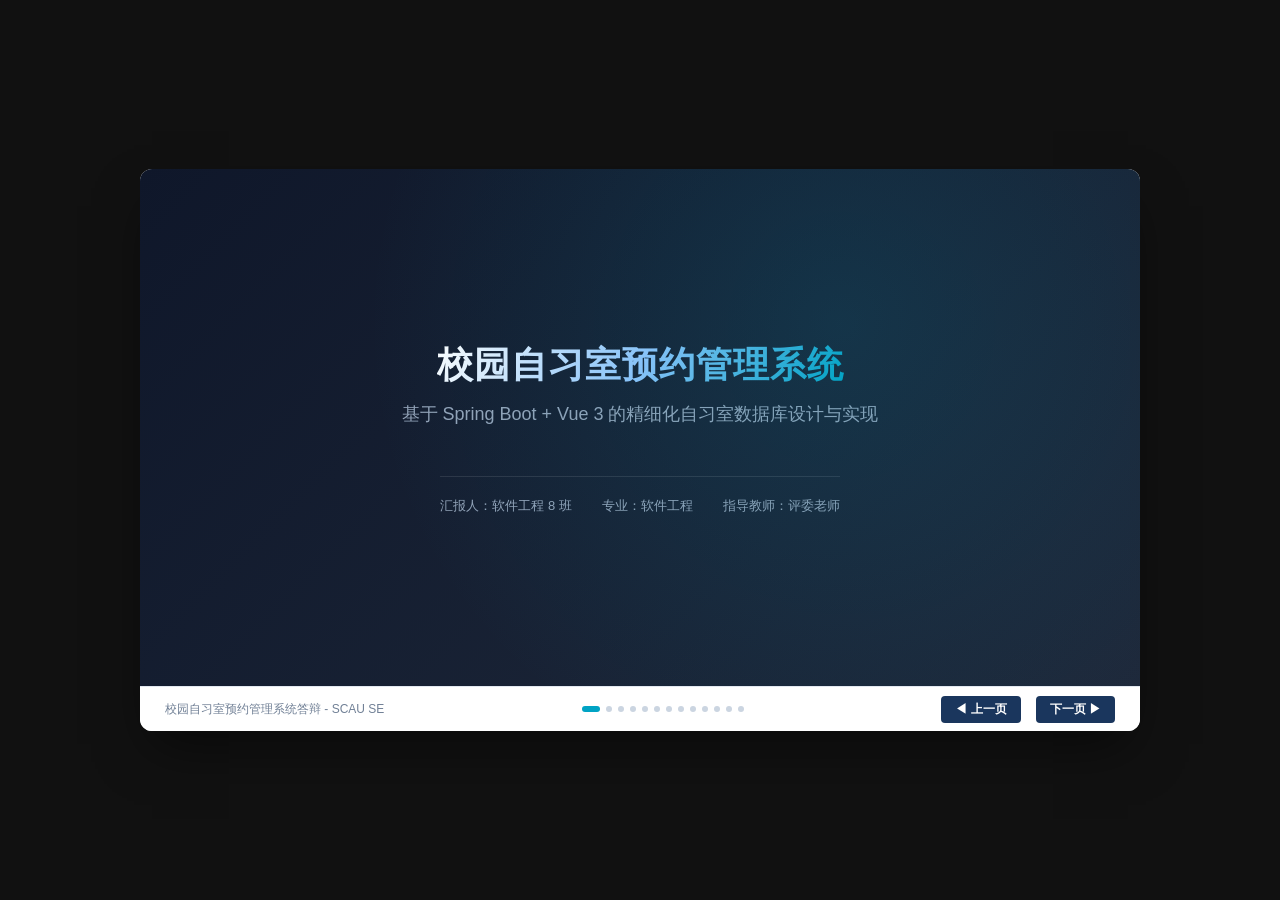
<file: docs/08-课设交付/自习室预约系统答辩PPT.html>
<!DOCTYPE html>
<html lang="zh-CN">
<head>
    <meta charset="UTF-8">
    <meta name="viewport" content="width=device-width, initial-scale=1.0">
    <title>校园自习室预约管理系统课程设计答辩PPT</title>
    <style>
        :root {
            --primary: #1a365d;
            --accent: #00a3c4;
            --text-dark: #2d3748;
            --text-light: #718096;
            --bg-light: #f7fafc;
            --card-bg: #ffffff;
            --transition: all 0.4s cubic-bezier(0.16, 1, 0.3, 1);
        }

        * {
            box-sizing: border-box;
            margin: 0;
            padding: 0;
        }

        body {
            font-family: -apple-system, BlinkMacSystemFont, "Segoe UI", Roboto, "Helvetica Neue", Arial, "Noto Sans CJK SC", sans-serif;
            background-color: #111;
            color: var(--text-dark);
            overflow: hidden;
            display: flex;
            justify-content: center;
            align-items: center;
            height: 100vh;
        }

        .presentation-container {
            position: relative;
            width: 1000px;
            height: 562.5px; /* 16:9 aspect ratio */
            background-color: var(--bg-light);
            box-shadow: 0 25px 50px -12px rgba(0,0,0,0.5);
            border-radius: 12px;
            overflow: hidden;
            display: flex;
            flex-direction: column;
        }

        .slide-deck {
            flex: 1;
            position: relative;
            overflow: hidden;
        }

        .slide {
            position: absolute;
            top: 0;
            left: 0;
            width: 100%;
            height: 100%;
            opacity: 0;
            transform: translateX(100px) scale(0.98);
            transition: var(--transition);
            pointer-events: none;
            display: grid;
            grid-template-columns: 1.2fr 1fr;
            padding: 40px;
            background-color: var(--bg-light);
        }

        .slide.active {
            opacity: 1;
            transform: translateX(0) scale(1);
            pointer-events: auto;
        }

        .slide.prev {
            transform: translateX(-100px) scale(0.98);
            opacity: 0;
        }

        /* Slide variations */
        .slide-cover {
            grid-template-columns: 1fr;
            display: flex;
            flex-direction: column;
            justify-content: center;
            align-items: center;
            text-align: center;
            background: linear-gradient(135deg, #0f172a 0%, #1e293b 100%);
            color: #fff;
            position: relative;
        }

        .slide-cover::before {
            content: '';
            position: absolute;
            top: 0;
            left: 0;
            right: 0;
            bottom: 0;
            background: radial-gradient(circle at 70% 30%, rgba(0,163,196,0.15) 0%, transparent 60%);
            pointer-events: none;
        }

        /* Slide typography */
        .slide-title-wrapper {
            margin-bottom: 25px;
        }

        .slide-num {
            font-size: 14px;
            font-weight: 700;
            color: var(--accent);
            text-transform: uppercase;
            letter-spacing: 2px;
            margin-bottom: 8px;
            display: block;
        }

        .slide-title {
            font-size: 28px;
            font-weight: 800;
            color: var(--primary);
            line-height: 1.2;
        }

        .cover-title {
            font-size: 36px;
            font-weight: 900;
            letter-spacing: 1px;
            margin-bottom: 12px;
            background: linear-gradient(120deg, #ffffff, #93c5fd, #00a3c4);
            -webkit-background-clip: text;
            -webkit-text-fill-color: transparent;
        }

        .cover-subtitle {
            font-size: 18px;
            color: #94a3b8;
            margin-bottom: 50px;
            font-weight: 400;
        }

        /* Layout Elements */
        .content-left {
            display: flex;
            flex-direction: column;
            justify-content: space-between;
            padding-right: 20px;
        }

        .content-right {
            position: relative;
            background-color: var(--card-bg);
            border-radius: 8px;
            box-shadow: 0 10px 25px -5px rgba(0,0,0,0.05);
            border: 1px solid rgba(0,0,0,0.04);
            overflow: hidden;
            display: flex;
            flex-direction: column;
            justify-content: center;
            align-items: center;
            padding: 20px;
        }

        /* Cards list */
        .feature-list {
            list-style: none;
            display: flex;
            flex-direction: column;
            gap: 12px;
        }

        .feature-card {
            background-color: var(--card-bg);
            padding: 14px 18px;
            border-radius: 8px;
            border-left: 4px solid var(--accent);
            box-shadow: 0 4px 6px -1px rgba(0,0,0,0.02);
            transition: var(--transition);
        }

        .feature-card:hover {
            transform: translateY(-2px);
            box-shadow: 0 8px 12px -1px rgba(0,0,0,0.04);
        }

        .card-title {
            font-size: 16px;
            font-weight: 700;
            color: var(--primary);
            margin-bottom: 4px;
        }

        .card-desc {
            font-size: 12.5px;
            color: var(--text-light);
            line-height: 1.4;
        }

        /* Mockup screen */
        .mockup-screen {
            width: 100%;
            height: 100%;
            background-color: #f1f5f9;
            border-radius: 6px;
            border: 1px solid #cbd5e1;
            display: flex;
            flex-direction: column;
            overflow: hidden;
            position: relative;
        }

        .mockup-header {
            height: 20px;
            background-color: #e2e8f0;
            display: flex;
            align-items: center;
            padding: 0 8px;
            gap: 4px;
        }

        .mockup-dot {
            width: 6px;
            height: 6px;
            border-radius: 50%;
            background-color: #94a3b8;
        }

        .mockup-body {
            flex: 1;
            padding: 10px;
            display: flex;
            flex-direction: column;
            justify-content: center;
            align-items: center;
            font-size: 11px;
            color: #64748b;
            text-align: center;
        }

        .screenshot-placeholder {
            width: 90%;
            height: 80%;
            border: 2px dashed #94a3b8;
            border-radius: 4px;
            display: flex;
            flex-direction: column;
            justify-content: center;
            align-items: center;
            background-color: rgba(255,255,255,0.7);
        }

        .placeholder-text {
            font-size: 13px;
            font-weight: bold;
            color: var(--primary);
            margin-bottom: 4px;
        }

        .placeholder-hint {
            font-size: 10px;
            color: var(--text-light);
        }

        /* Navigation controls */
        .nav-controls {
            height: 45px;
            background-color: #ffffff;
            border-top: 1px solid #e2e8f0;
            display: flex;
            justify-content: space-between;
            align-items: center;
            padding: 0 25px;
        }

        .author-tag {
            font-size: 12px;
            color: var(--text-light);
            font-weight: 500;
        }

        .nav-buttons {
            display: flex;
            gap: 15px;
            align-items: center;
        }

        .nav-btn {
            background-color: var(--primary);
            color: #ffffff;
            border: none;
            padding: 5px 14px;
            border-radius: 4px;
            font-size: 12px;
            font-weight: 600;
            cursor: pointer;
            transition: var(--transition);
        }

        .nav-btn:hover {
            background-color: var(--accent);
        }

        .progress-dot-bar {
            display: flex;
            gap: 6px;
        }

        .progress-dot {
            width: 6px;
            height: 6px;
            border-radius: 50%;
            background-color: #cbd5e1;
            transition: var(--transition);
        }

        .progress-dot.active {
            background-color: var(--accent);
            width: 18px;
            border-radius: 3px;
        }

        /* Cover metadata */
        .cover-meta {
            display: flex;
            gap: 30px;
            font-size: 13px;
            color: #94a3b8;
            border-top: 1px solid rgba(255,255,255,0.1);
            padding-top: 20px;
        }

        /* Diagram shapes */
        .db-diagram {
            display: grid;
            grid-template-columns: repeat(3, 1fr);
            gap: 8px;
            width: 100%;
        }

        .db-table-card {
            background-color: #f8fafc;
            border: 1px solid #e2e8f0;
            border-radius: 4px;
            padding: 6px;
        }

        .db-table-name {
            font-size: 10px;
            font-weight: bold;
            color: var(--primary);
            border-bottom: 1px solid #cbd5e1;
            padding-bottom: 2px;
            margin-bottom: 4px;
        }

        .db-table-column {
            font-size: 8.5px;
            color: #475569;
            margin-bottom: 1px;
            display: flex;
            justify-content: space-between;
        }

        .pk-icon {
            color: #d97706;
            font-weight: bold;
        }

        .fk-icon {
            color: #2563eb;
            font-weight: bold;
        }
    </style>
</head>
<body>

    <div class="presentation-container">
        <div class="slide-deck" id="deck">

            <!-- SLIDE 1: COVER -->
            <div class="slide slide-cover active">
                <h1 class="cover-title">校园自习室预约管理系统</h1>
                <p class="cover-subtitle">基于 Spring Boot + Vue 3 的精细化自习室数据库设计与实现</p>
                <div class="cover-meta">
                    <div>汇报人：软件工程 8 班</div>
                    <div>专业：软件工程</div>
                    <div>指导教师：评委老师</div>
                </div>
            </div>

            <!-- SLIDE 2: BACKGROUND -->
            <div class="slide">
                <div class="content-left">
                    <div class="slide-title-wrapper">
                        <span class="slide-num">02 / Background & Objectives</span>
                        <h2 class="slide-title">项目背景与系统定位</h2>
                    </div>
                    <ul class="feature-list">
                        <li class="feature-card">
                            <div class="card-title">高校自习室“占座”痛点</div>
                            <div class="card-desc">传统高校自习室恶意占座高发，导致有限的空间资源严重浪费。</div>
                        </li>
                        <li class="feature-card">
                            <div class="card-title">信用追踪体系缺失</div>
                            <div class="card-desc">缺乏对爽约、早退等行为的自动化数据追踪，学生守约惩戒难落实。</div>
                        </li>
                        <li class="feature-card">
                            <div class="card-title">数据化决策支撑</div>
                            <div class="card-desc">为管理层提供座位使用率分析、高峰段热度等动态报表辅助运营。</div>
                        </li>
                    </ul>
                </div>
                <div class="content-right">
                    <div class="screenshot-placeholder">
                        <div class="placeholder-text">【业务需求漏斗图】</div>
                        <div class="placeholder-hint">自习室预约 ➜ 签到校验 ➜ 信用奖惩</div>
                    </div>
                </div>
            </div>

            <!-- SLIDE 3: REQUIREMENTS -->
            <div class="slide">
                <div class="content-left">
                    <div class="slide-title-wrapper">
                        <span class="slide-num">03 / Requirements & Flows</span>
                        <h2 class="slide-title">需求分析与核心业务流程</h2>
                    </div>
                    <ul class="feature-list">
                        <li class="feature-card">
                            <div class="card-title">三级权限角色隔离</div>
                            <div class="card-desc">学生（注册与实名材料大图比对）| 普通管理员（现场核验）| 超级管理员（规则控制）。</div>
                        </li>
                        <li class="feature-card">
                            <div class="card-title">预约生命周期流转</div>
                            <div class="card-desc">待使用 ➔ 使用中 ➔ 已完成 / 已违约（自动触发信用扣减与黑名单）。</div>
                        </li>
                    </ul>
                </div>
                <div class="content-right">
                    <div class="screenshot-placeholder">
                        <div class="placeholder-text">【预约生命周期状态图】</div>
                        <div class="placeholder-hint">使用 UML 状态机展现座位状态跃迁</div>
                    </div>
                </div>
            </div>

            <!-- SLIDE 4: ARCHITECTURE -->
            <div class="slide">
                <div class="content-left">
                    <div class="slide-title-wrapper">
                        <span class="slide-num">04 / System Architecture</span>
                        <h2 class="slide-title">系统架构与持久层技术选型</h2>
                    </div>
                    <ul class="feature-list">
                        <li class="feature-card">
                            <div class="card-title">前后端分离 SPA 模式</div>
                            <div class="card-desc">Vue 3 + Element Plus + Spring Boot 3.5 + Spring Security + JWT 鉴权保护。</div>
                        </li>
                        <li class="feature-card">
                            <div class="card-title">持久层决策：JdbcTemplate 替代 ORM</div>
                            <div class="card-desc">弃用 JPA/Hibernate，由原生 SQL 与 JdbcTemplate 驱动，百分之百控制 SQL 执行效率，规避级联开销。</div>
                        </li>
                    </ul>
                </div>
                <div class="content-right">
                    <div class="screenshot-placeholder">
                        <div class="placeholder-text">【三层技术架构图】</div>
                        <div class="placeholder-hint">Vue3 表现层 ➜ SpringBoot 业务层 ➜ MySQL8 存储层</div>
                    </div>
                </div>
            </div>

            <!-- SLIDE 5: DATABASE 3NF -->
            <div class="slide">
                <div class="content-left">
                    <div class="slide-title-wrapper">
                        <span class="slide-num">05 / DB Design - Normalization</span>
                        <h2 class="slide-title">数据库设计：3NF 规约与多值解耦</h2>
                    </div>
                    <ul class="feature-list">
                        <li class="feature-card">
                            <div class="card-title">消除多值：设施表独立</div>
                            <div class="card-desc">将自习室 `facilities` 逗号多值字段拆为独立的 `facility` 表及 `study_room_facility` 关联表，防事务更新异常。</div>
                        </li>
                        <li class="feature-card">
                            <div class="card-title">消除传递依赖与冗余</div>
                            <div class="card-desc">自习室移除了“座位总数”等可计算冗余字段，由 Seat 表关联动态 Count，实现第三范式。</div>
                        </li>
                    </ul>
                </div>
                <div class="content-right">
                    <div class="db-diagram">
                        <div class="db-table-card">
                            <div class="db-table-name">study_room</div>
                            <div class="db-table-column"><span>id (PK)</span><span class="pk-icon">🔑</span></div>
                            <div class="db-table-column">room_code</div>
                            <div class="db-table-column">manager_id</div>
                        </div>
                        <div class="db-table-card">
                            <div class="db-table-name">room_facility</div>
                            <div class="db-table-column"><span>room_id (FK)</span><span class="fk-icon">🔗</span></div>
                            <div class="db-table-column"><span>facility_id (FK)</span><span class="fk-icon">🔗</span></div>
                        </div>
                        <div class="db-table-card">
                            <div class="db-table-name">facility</div>
                            <div class="db-table-column"><span>id (PK)</span><span class="pk-icon">🔑</span></div>
                            <div class="db-table-column">name</div>
                        </div>
                    </div>
                    <div class="placeholder-hint" style="margin-top: 10px;">三范式解耦后的关联模型</div>
                </div>
            </div>

            <!-- SLIDE 6: DATABASE SLOTS -->
            <div class="slide">
                <div class="content-left">
                    <div class="slide-title-wrapper">
                        <span class="slide-num">06 / DB Design - Conflict Prevention</span>
                        <h2 class="slide-title">高精度防冲突：离散时间片设计</h2>
                    </div>
                    <ul class="feature-list">
                        <li class="feature-card">
                            <div class="card-title">区间判断在高并发下的死锁痛点</div>
                            <div class="card-desc">在预约主表上直接对时间区间 `Overlaps` 进行并发检查极难在行锁中得到保证。</div>
                        </li>
                        <li class="feature-card">
                            <div class="card-title">30分钟时间片打散：唯一性规约</div>
                            <div class="card-desc">预订 9:00-11:00 会打碎为 4 个离散 `reservation_slot` 单元，在此表建立 `(seat_id, slot_start, status)` 联合唯一物理索引。</div>
                        </li>
                    </ul>
                </div>
                <div class="content-right">
                    <div class="screenshot-placeholder">
                        <div class="placeholder-text">【联合唯一索引机制示意图】</div>
                        <div class="placeholder-hint">并发请求时，通过 Unique Key 约束强制阻断冲突事务</div>
                    </div>
                </div>
            </div>

            <!-- SLIDE 7: BACKEND ENGINE -->
            <div class="slide">
                <div class="content-left">
                    <div class="slide-title-wrapper">
                        <span class="slide-num">07 / Backend Service Engine</span>
                        <h2 class="slide-title">后端核心控制与定时调度服务</h2>
                    </div>
                    <ul class="feature-list">
                        <li class="feature-card">
                            <div class="card-title">资格链式校验</div>
                            <div class="card-desc">实名正常状态校验 ➔ 信用分核算限制 ➔ 每日预约次数限制 ➔ 细粒度冲突锁表。</div>
                        </li>
                        <li class="feature-card">
                            <div class="card-title">ScheduledTaskService 每分钟自动流转</div>
                            <div class="card-desc">15分钟未到扣信用50分并冻结黑名单 ➜ 到期自动签退释放座位 ➜ 黑名单过期解冻恢复信用。</div>
                        </li>
                    </ul>
                </div>
                <div class="content-right">
                    <div class="screenshot-placeholder">
                        <div class="placeholder-text">【定时任务状态转移图】</div>
                        <div class="placeholder-hint">违约扫描定时器 & 自动签离业务流</div>
                    </div>
                </div>
            </div>

            <!-- SLIDE 8: STUDENT APP -->
            <div class="slide">
                <div class="content-left">
                    <div class="slide-title-wrapper">
                        <span class="slide-num">08 / Student App Features</span>
                        <h2 class="slide-title">学生端功能清单与预约核心逻辑</h2>
                    </div>
                    <ul class="feature-list">
                        <li class="feature-card">
                            <div class="card-title">网格可视化座位图交互</div>
                            <div class="card-desc">自主筛选靠窗/电源/静音特征座位，直接在移动端点击网格实现一键待签预约。</div>
                        </li>
                        <li class="feature-card">
                            <div class="card-title">信用追踪与自习分析图表</div>
                            <div class="card-desc">信用流水 Timeline 全透明，引入 ECharts 折线图深度展示学生周/月/年自习成长轨迹。</div>
                        </li>
                    </ul>
                </div>
                <div class="content-right">
                    <div class="mockup-screen">
                        <div class="mockup-header">
                            <div class="mockup-dot"></div><div class="mockup-dot"></div><div class="mockup-dot"></div>
                        </div>
                        <div class="mockup-body">
                            <div class="screenshot-placeholder">
                                <div class="placeholder-text">【学生端座位网格预约界面截图】</div>
                                <div class="placeholder-hint">请在此插入学生端网格选座与图表截图</div>
                            </div>
                        </div>
                    </div>
                </div>
            </div>

            <!-- SLIDE 9: ADMIN APP -->
            <div class="slide">
                <div class="content-left">
                    <div class="slide-title-wrapper">
                        <span class="slide-num">09 / Admin Panel Features</span>
                        <h2 class="slide-title">管理员端功能清单与报表动态导出</h2>
                    </div>
                    <ul class="feature-list">
                        <li class="feature-card">
                            <div class="card-title">图形化座位网格维护</div>
                            <div class="card-desc">管理员可实时在后台定义自习室行列规模、批量关闭故障座位。</div>
                        </li>
                        <li class="feature-card">
                            <div class="card-title">多维度联动报表导出（V3.1 亮点）</div>
                            <div class="card-desc">导出报表联动图表参数。支持 6 种数据明细动态过滤导出，做到“所见即所得”。</div>
                        </li>
                    </ul>
                </div>
                <div class="content-right">
                    <div class="mockup-screen">
                        <div class="mockup-header">
                            <div class="mockup-dot"></div><div class="mockup-dot"></div><div class="mockup-dot"></div>
                        </div>
                        <div class="mockup-body">
                            <div class="screenshot-placeholder">
                                <div class="placeholder-text">【管理员统计报表下拉导出截图】</div>
                                <div class="placeholder-hint">请在此插入统计图表与动态报表导出菜单截图</div>
                            </div>
                        </div>
                    </div>
                </div>
            </div>

            <!-- SLIDE 10: SPECIAL CONFIG -->
            <div class="slide">
                <div class="content-left">
                    <div class="slide-title-wrapper">
                        <span class="slide-num">10 / System Config & Logs</span>
                        <h2 class="slide-title">特色设计：系统设置与操作审计日志</h2>
                    </div>
                    <ul class="feature-list">
                        <li class="feature-card">
                            <div class="card-title">8 项全局参数持久化配置（V3.1 特性）</div>
                            <div class="card-desc">违约额度、取消罚分等写入 `system_config.json`，超级管理员专属后台实时控制，免重新部署。</div>
                        </li>
                        <li class="feature-card">
                            <div class="card-title">管理员操作审计追踪</div>
                            <div class="card-desc">对注册材料审核、违约撤销、账户禁用等重要改动记录审计，全程可溯源。</div>
                        </li>
                    </ul>
                </div>
                <div class="content-right">
                    <div class="mockup-screen">
                        <div class="mockup-header">
                            <div class="mockup-dot"></div><div class="mockup-dot"></div><div class="mockup-dot"></div>
                        </div>
                        <div class="mockup-body">
                            <div class="screenshot-placeholder">
                                <div class="placeholder-text">【超级管理员配置双 Tab 截图】</div>
                                <div class="placeholder-hint">请在此插入超级管理员设置页与操作审计列表截图</div>
                            </div>
                        </div>
                    </div>
                </div>
            </div>

            <!-- SLIDE 11: TESTING -->
            <div class="slide">
                <div class="content-left">
                    <div class="slide-title-wrapper">
                        <span class="slide-num">11 / Validation & Tests</span>
                        <h2 class="slide-title">系统测试与数据库约束自检</h2>
                    </div>
                    <ul class="feature-list">
                        <li class="feature-card">
                            <div class="card-title">17 项完整性自检验收</div>
                            <div class="card-desc">执行自研 `verify-v3-dictionary.ps1`，自动校验外键数（24个）、表结构、中文枚举以及空值约束。</div>
                        </li>
                        <li class="feature-card">
                            <div class="card-title">Maven 全链路单元测试</div>
                            <div class="card-desc">包含预约锁表冲突测试、定时任务临界阀值测试，保证代码业务覆盖率。</div>
                        </li>
                    </ul>
                </div>
                <div class="content-right">
                    <div class="screenshot-placeholder">
                        <div class="placeholder-text">【自动化测试通过控制台截图】</div>
                        <div class="placeholder-hint">17/17 DB checks PASS & Maven test logs</div>
                    </div>
                </div>
            </div>

            <!-- SLIDE 12: CONCLUSION -->
            <div class="slide">
                <div class="content-left">
                    <div class="slide-title-wrapper">
                        <span class="slide-num">12 / Technology Summary</span>
                        <h2 class="slide-title">关键技术总结与系统演进思考</h2>
                    </div>
                    <ul class="feature-list">
                        <li class="feature-card">
                            <div class="card-title">开发收获与反思</div>
                            <div class="card-desc">深入实践了数据库 3NF 关系规约；以离散时间片联合索引完成了事务安全的冲突阻断。</div>
                        </li>
                        <li class="feature-card">
                            <div class="card-title">后续高并发架构演进</div>
                            <div class="card-desc">1. 引入 Redis 缓存分布式锁，拦截冗余库请求。<br>2. 引入 RabbitMQ 延时队列，实现毫秒级超期违约释放。</div>
                        </li>
                    </ul>
                </div>
                <div class="content-right">
                    <div class="screenshot-placeholder">
                        <div class="placeholder-text">【高并发演进系统拓扑图】</div>
                        <div class="placeholder-hint">Redis Cache ➜ RabbitMQ Queue ➜ MySQL 8</div>
                    </div>
                </div>
            </div>

            <!-- SLIDE 13: END -->
            <div class="slide slide-cover">
                <h1 class="cover-title">谢谢观看，请老师批评指正！</h1>
                <p class="cover-subtitle">校园自习室预约管理系统课程设计答辩</p>
                <div class="progress-dot-bar" style="margin-top: 40px;">
                    <span style="font-size: 14px; color: #94a3b8;">Q & A 环节</span>
                </div>
            </div>

        </div>

        <!-- Navigation bar -->
        <div class="nav-controls">
            <div class="author-tag">校园自习室预约管理系统答辩 - SCAU SE</div>
            <div class="progress-dot-bar" id="dotBar"></div>
            <div class="nav-buttons">
                <button class="nav-btn" onclick="prevSlide()">◀ 上一页</button>
                <button class="nav-btn" onclick="nextSlide()">下一页 ▶</button>
            </div>
        </div>
    </div>

    <script>
        let currentSlide = 0;
        const slides = document.querySelectorAll('.slide');
        const dotBar = document.getElementById('dotBar');

        // Create navigation dots dynamically
        slides.forEach((slide, idx) => {
            const dot = document.createElement('div');
            dot.classList.add('progress-dot');
            if (idx === 0) dot.classList.add('active');
            dot.onclick = () => goToSlide(idx);
            dotBar.appendChild(dot);
        });

        const dots = document.querySelectorAll('.progress-dot');

        function updateDeck() {
            slides.forEach((slide, idx) => {
                slide.classList.remove('active', 'prev');
                if (idx === currentSlide) {
                    slide.classList.add('active');
                } else if (idx < currentSlide) {
                    slide.classList.add('prev');
                }
            });

            dots.forEach((dot, idx) => {
                dot.classList.remove('active');
                if (idx === currentSlide) dot.classList.add('active');
            });
        }

        function nextSlide() {
            if (currentSlide < slides.length - 1) {
                currentSlide++;
                updateDeck();
            }
        }

        function prevSlide() {
            if (currentSlide > 0) {
                currentSlide--;
                updateDeck();
            }
        }

        function goToSlide(index) {
            currentSlide = index;
            updateDeck();
        }

        // Keyboard navigation
        document.addEventListener('keydown', (e) => {
            if (e.key === 'ArrowRight' || e.key === ' ') {
                nextSlide();
            } else if (e.key === 'ArrowLeft') {
                prevSlide();
            }
        });
    </script>
</body>
</html>
</file>
